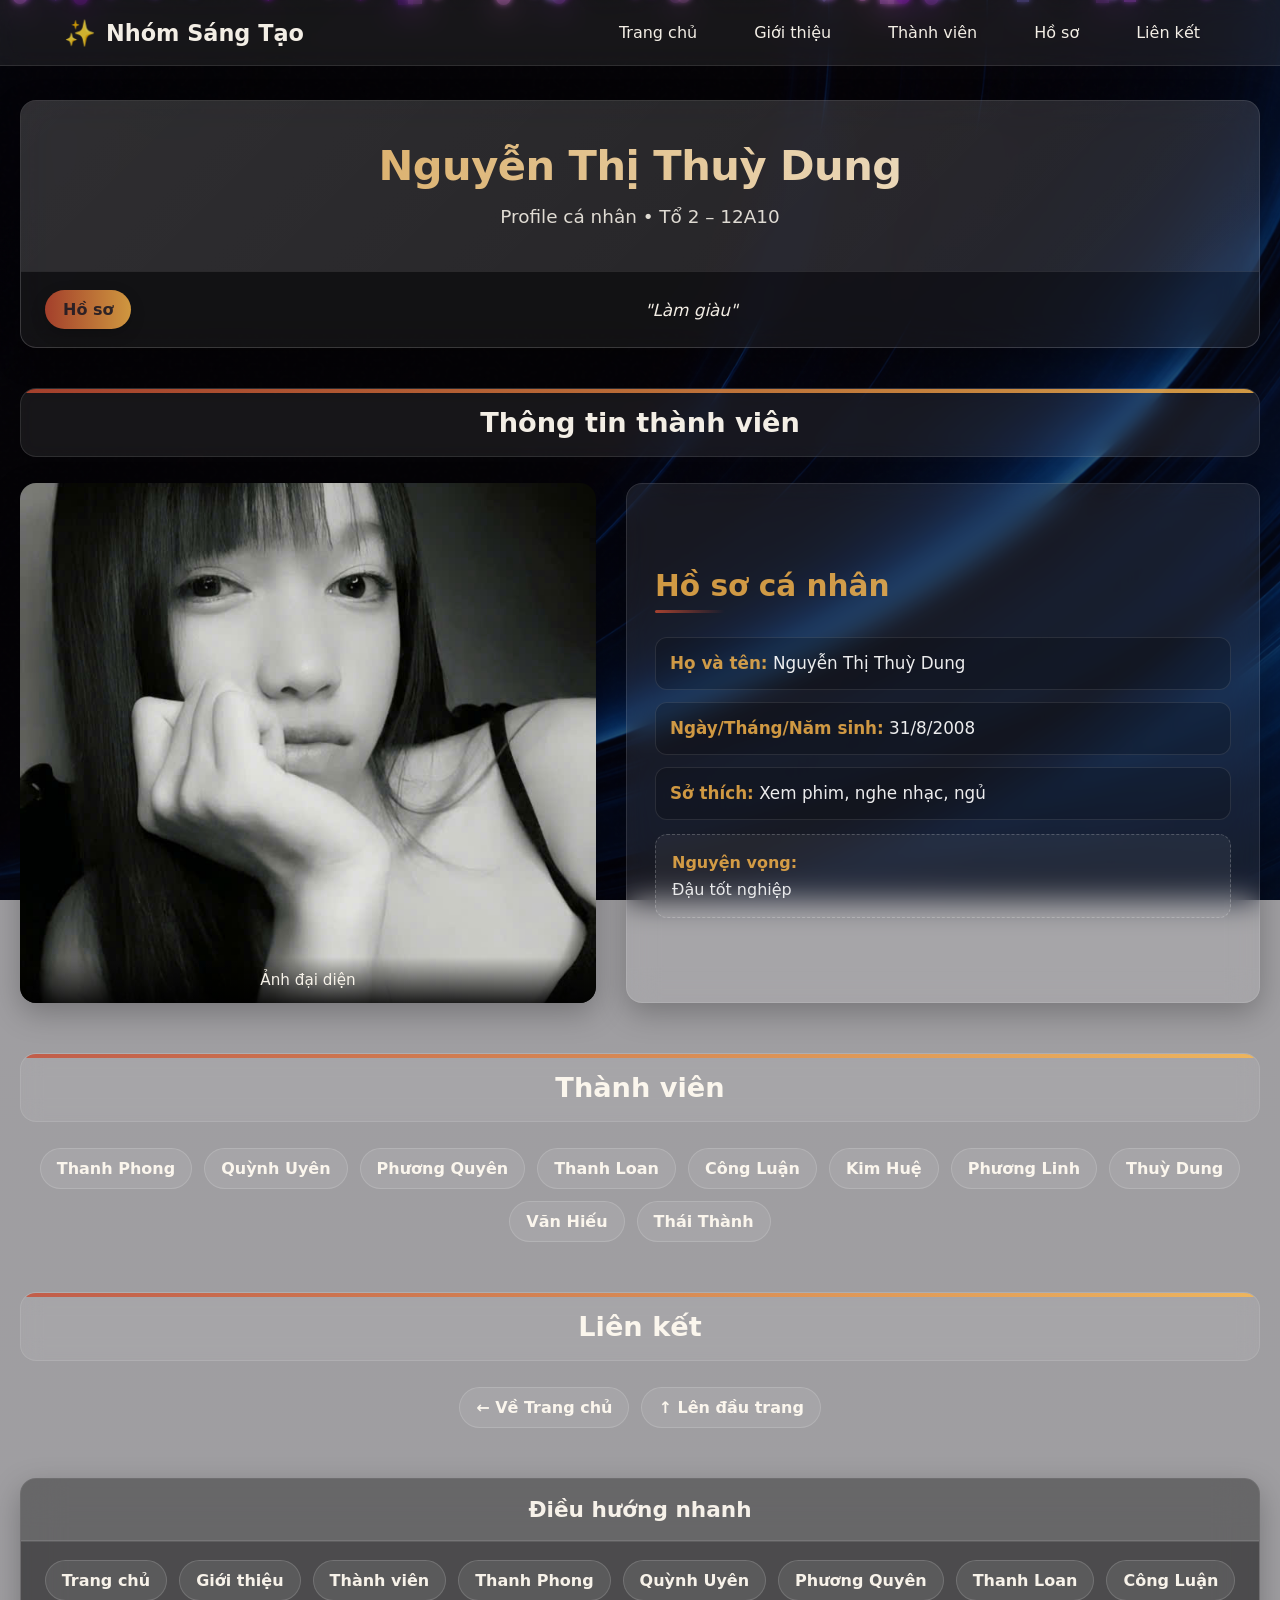
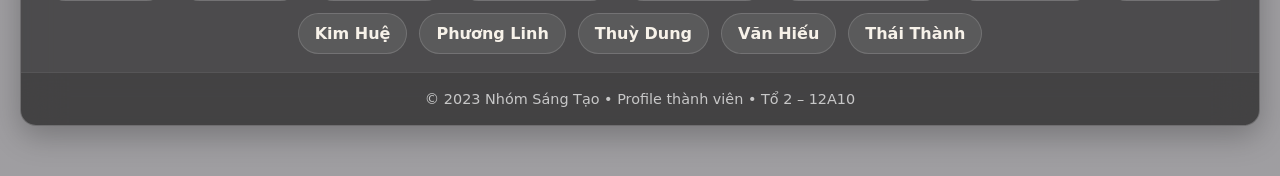
<file: trangchu/dung.html>
<!DOCTYPE html>
<html lang="vi">
<head>
  <meta charset="UTF-8" />
  <meta name="viewport" content="width=device-width, initial-scale=1.0"/>
  <meta name="description" content="Profile thành viên - Tổ 2 12A10">
  <title>Profile - Nguyễn Thị Thuỳ Dung</title>

  <link rel="stylesheet" href="./styles.css" />
</head>

<body>
  <div class="dynamic-overlay"></div>
  <div class="grain-effect"></div>
  <div class="pixel-container" id="pixelContainer"></div>

  <nav class="navbar" id="navbar">
    <a href="trangchu.html" class="nav-logo">
      <span>✨</span>
      <span>Nhóm Sáng Tạo</span>
    </a>

    <div class="nav-links" id="navLinks">
      <a href="trangchu.html">Trang chủ</a>
      <a href="#about">Giới thiệu</a>
      <a href="#members">Thành viên</a>
      <a href="#profile">Hồ sơ</a>
      <a href="#links">Liên kết</a>
    </div>

    <button class="mobile-menu-btn" id="mobileMenuBtn">☰</button>
  </nav>

  <button class="back-to-top" id="backToTop">↑</button>

  <div class="wrapper">
    <header class="fade-in" id="profile">
      <div class="header-box">
        <div class="banner">
          <h1>Nguyễn Thị Thuỳ Dung</h1>
          <p>Profile cá nhân • Tổ 2 – 12A10</p>
        </div>

        <div class="slogan">
          <div class="slogan-badge">Hồ sơ</div>
          <div class="slogan-text">"Làm giàu"</div>
        </div>
      </div>
    </header>

    <section class="content-section fade-in delay-1" id="about">
      <div class="section-title">Thông tin thành viên</div>

      <div class="split-layout">
        <div class="image-side">
          <img src="images/members/dung.png" alt="Ảnh đại diện - Nguyễn Thị Thuỳ Dung">
          <div class="image-caption">Ảnh đại diện</div>
        </div>

        <div class="info-side">
          <div class="info-content">
            <h2>Hồ sơ cá nhân</h2>

            <ul class="profile-list">
              <li><strong>Họ và tên:</strong> Nguyễn Thị Thuỳ Dung</li>
              <li><strong>Ngày/Tháng/Năm sinh:</strong> 31/8/2008</li>
              <li><strong>Sở thích:</strong> Xem phim, nghe nhạc, ngủ</li>
            </ul>

            <div class="wish-box">
              <strong class="wish-title">Nguyện vọng:</strong><br>
              Đậu tốt nghiệp
            </div>
          </div>
        </div>
      </div>
    </section>

    <section class="content-section fade-in delay-2" id="members">
      <div class="section-title">Thành viên</div>

      <div class="quick-links">
        <a href="phong.html">Thanh Phong</a>
        <a href="uyen.html">Quỳnh Uyên</a>
        <a href="pq.html">Phương Quyên</a>
        <a href="thanhloan.html">Thanh Loan</a>
        <a href="luan.html">Công Luận</a>
        <a href="hue.html">Kim Huệ</a>
        <a href="linh.html">Phương Linh</a>

        <a href="dung.html" class="active">Thuỳ Dung</a>

        <a href="hieu.html">Văn Hiếu</a>
        <a href="thanh.html">Thái Thành</a>
      </div>
    </section>

    <section class="content-section fade-in delay-2" id="links">
      <div class="section-title">Liên kết</div>

      <div class="quick-links">
        <a href="trangchu.html">← Về Trang chủ</a>
        <a href="#profile">↑ Lên đầu trang</a>
      </div>
    </section>

    <footer class="footer fade-in delay-2">
      <div class="footer-box">
        <div class="footer-title">Điều hướng nhanh</div>

        <div class="footer-links">
          <a href="trangchu.html">Trang chủ</a>
          <a href="trangchu.html#about">Giới thiệu</a>
          <a href="trangchu.html#members">Thành viên</a>
          <a href="phong.html">Thanh Phong</a>
          <a href="uyen.html">Quỳnh Uyên</a>
          <a href="pq.html">Phương Quyên</a>
          <a href="thanhloan.html">Thanh Loan</a>
          <a href="luan.html">Công Luận</a>
          <a href="hue.html">Kim Huệ</a>
          <a href="linh.html">Phương Linh</a>

          <a href="dung.html" class="active">Thuỳ Dung</a>

          <a href="hieu.html">Văn Hiếu</a>
          <a href="thanh.html">Thái Thành</a>
        </div>

        <div class="copyright">
          © 2023 Nhóm Sáng Tạo • Profile thành viên • Tổ 2 – 12A10
        </div>
      </div>
    </footer>
  </div>

  <script>
    function createPixels() {
      const container = document.getElementById('pixelContainer');
      const pixelCount = 55;

      const purpleColors = [
        '#8A2BE2','#9400D3','#9932CC','#BA55D3','#9370DB',
        '#6A5ACD','#483D8B','#4B0082','#7B68EE','#DA70D6'
      ];
      const shapes = ['square','circle','diamond'];

      for (let i = 0; i < pixelCount; i++) {
        const pixel = document.createElement('div');
        pixel.classList.add('pixel-flake');

        const randomColor = purpleColors[Math.floor(Math.random() * purpleColors.length)];
        pixel.style.backgroundColor = randomColor;
        pixel.style.boxShadow = `0 0 5px ${randomColor}, 0 0 8px ${randomColor}`;

        pixel.style.left = (Math.random() * 100) + '%';

        const size = (Math.random() * 10 + 5);
        pixel.style.width = size + 'px';
        pixel.style.height = size + 'px';

        const shape = shapes[Math.floor(Math.random() * shapes.length)];
        if (shape === 'circle') pixel.style.borderRadius = '50%';
        if (shape === 'diamond') {
          pixel.style.transform = 'rotate(45deg)';
          pixel.style.width = (size * 0.7) + 'px';
          pixel.style.height = (size * 0.7) + 'px';
        }

        pixel.style.opacity = (Math.random() * 0.4 + 0.5);

        const fallDur = (Math.random() * 12 + 8);
        const fallDelay = (Math.random() * 8) * -1;
        const twDur = (Math.random() * 2 + 2);
        const twDelay = (Math.random() * 2);

        pixel.style.animation =
          `fall ${fallDur}s linear ${fallDelay}s infinite, ` +
          `twinkle ${twDur}s ease-in-out ${twDelay}s infinite`;

        container.appendChild(pixel);
      }
    }

    document.addEventListener('DOMContentLoaded', function() {
      createPixels();

      const fadeElements = document.querySelectorAll('.fade-in');
      const fadeOnScroll = () => {
        fadeElements.forEach(el => {
          const top = el.getBoundingClientRect().top;
          if (top < window.innerHeight - 150) el.classList.add('active');
        });
      };
      fadeOnScroll();
      window.addEventListener('scroll', fadeOnScroll);

      const navbar = document.getElementById('navbar');
      window.addEventListener('scroll', () => {
        if (window.scrollY > 50) navbar.classList.add('scrolled');
        else navbar.classList.remove('scrolled');
      });

      const backToTop = document.getElementById('backToTop');
      window.addEventListener('scroll', () => {
        if (window.scrollY > 300) backToTop.classList.add('show');
        else backToTop.classList.remove('show');
      });
      backToTop.addEventListener('click', () => {
        window.scrollTo({ top: 0, behavior: 'smooth' });
      });

      const mobileMenuBtn = document.getElementById('mobileMenuBtn');
      const navLinks = document.getElementById('navLinks');
      mobileMenuBtn.addEventListener('click', () => {
        navLinks.classList.toggle('active');
        mobileMenuBtn.textContent = navLinks.classList.contains('active') ? '✕' : '☰';
      });
      document.querySelectorAll('.nav-links a').forEach(link => {
        link.addEventListener('click', () => {
          navLinks.classList.remove('active');
          mobileMenuBtn.textContent = '☰';
        });
      });
    });
  </script>
</body>
</html>
</file>
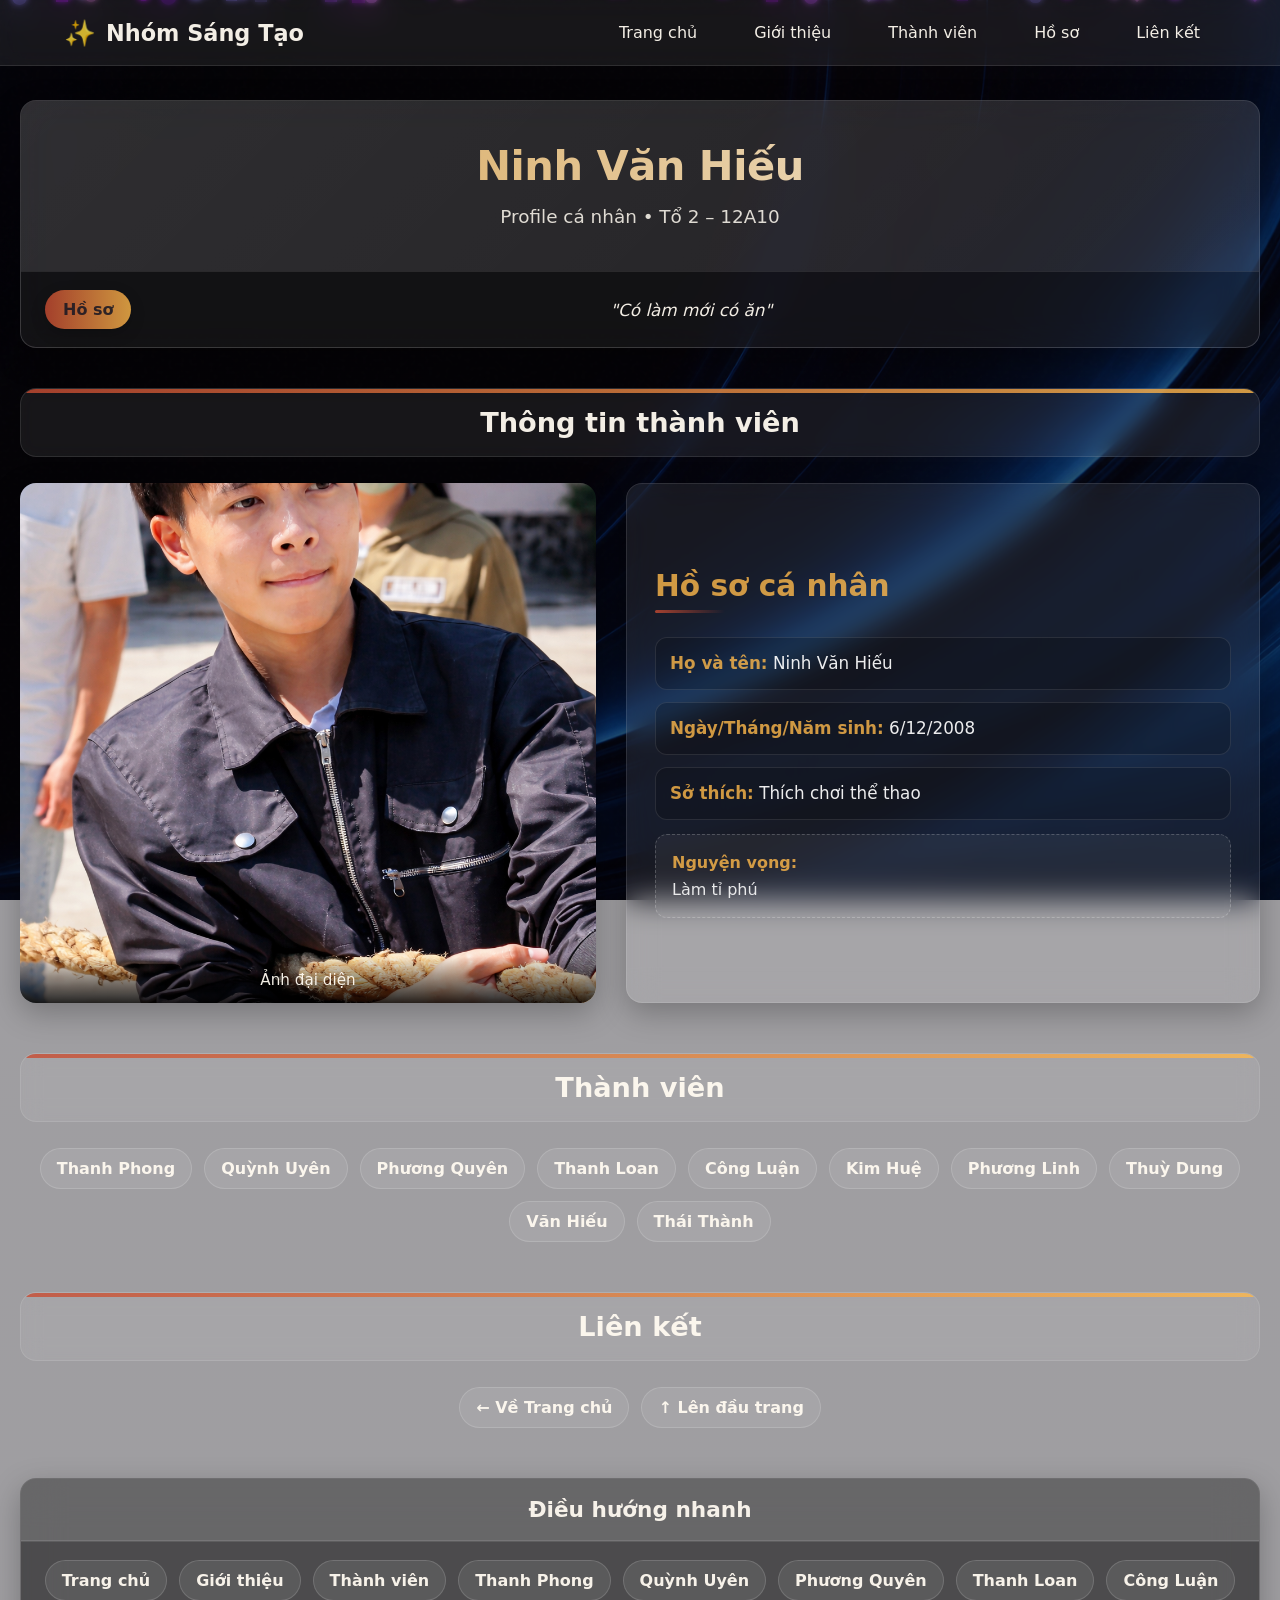
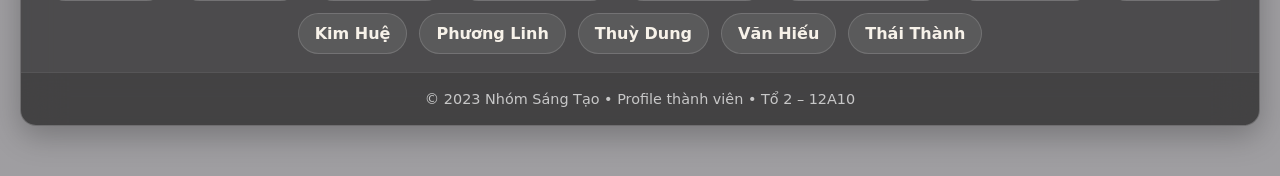
<file: trangchu/hieu.html>
<!DOCTYPE html>
<html lang="vi">
<head>
  <meta charset="UTF-8" />
  <meta name="viewport" content="width=device-width, initial-scale=1.0"/>
  <meta name="description" content="Profile thành viên - Tổ 2 12A10">
  <title>Profile - Ninh Văn Hiếu</title>

  <link rel="stylesheet" href="./styles.css" />
</head>

<body>
  <div class="dynamic-overlay"></div>
  <div class="grain-effect"></div>
  <div class="pixel-container" id="pixelContainer"></div>

  <nav class="navbar" id="navbar">
    <a href="trangchu.html" class="nav-logo">
      <span>✨</span>
      <span>Nhóm Sáng Tạo</span>
    </a>

    <div class="nav-links" id="navLinks">
      <a href="trangchu.html">Trang chủ</a>
      <a href="#about">Giới thiệu</a>
      <a href="#members">Thành viên</a>
      <a href="#profile">Hồ sơ</a>
      <a href="#links">Liên kết</a>
    </div>

    <button class="mobile-menu-btn" id="mobileMenuBtn">☰</button>
  </nav>

  <button class="back-to-top" id="backToTop">↑</button>

  <div class="wrapper">
    <header class="fade-in" id="profile">
      <div class="header-box">
        <div class="banner">
          <h1>Ninh Văn Hiếu</h1>
          <p>Profile cá nhân • Tổ 2 – 12A10</p>
        </div>

        <div class="slogan">
          <div class="slogan-badge">Hồ sơ</div>
          <div class="slogan-text">"Có làm mới có ăn"</div>
        </div>
      </div>
    </header>

    <section class="content-section fade-in delay-1" id="about">
      <div class="section-title">Thông tin thành viên</div>

      <div class="split-layout">
        <div class="image-side">
          <img src="images/members/hieu.png" alt="Ảnh đại diện - Ninh Văn Hiếu">
          <div class="image-caption">Ảnh đại diện</div>
        </div>

        <div class="info-side">
          <div class="info-content">
            <h2>Hồ sơ cá nhân</h2>

            <ul class="profile-list">
              <li><strong>Họ và tên:</strong> Ninh Văn Hiếu</li>
              <li><strong>Ngày/Tháng/Năm sinh:</strong> 6/12/2008</li>
              <li><strong>Sở thích:</strong> Thích chơi thể thao</li>
            </ul>

            <div class="wish-box">
              <strong class="wish-title">Nguyện vọng:</strong><br>
              Làm tỉ phú
            </div>
          </div>
        </div>
      </div>
    </section>

    <section class="content-section fade-in delay-2" id="members">
      <div class="section-title">Thành viên</div>

      <div class="quick-links">
        <a href="phong.html">Thanh Phong</a>
        <a href="uyen.html">Quỳnh Uyên</a>
        <a href="pq.html">Phương Quyên</a>
        <a href="thanhloan.html">Thanh Loan</a>
        <a href="luan.html">Công Luận</a>
        <a href="hue.html">Kim Huệ</a>
        <a href="linh.html">Phương Linh</a>
        <a href="dung.html">Thuỳ Dung</a>

        <a href="hieu.html" class="active">Văn Hiếu</a>

        <a href="thanh.html">Thái Thành</a>
      </div>
    </section>

    <section class="content-section fade-in delay-2" id="links">
      <div class="section-title">Liên kết</div>

      <div class="quick-links">
        <a href="trangchu.html">← Về Trang chủ</a>
        <a href="#profile">↑ Lên đầu trang</a>
      </div>
    </section>

    <footer class="footer fade-in delay-2">
      <div class="footer-box">
        <div class="footer-title">Điều hướng nhanh</div>

        <div class="footer-links">
          <a href="trangchu.html">Trang chủ</a>
          <a href="trangchu.html#about">Giới thiệu</a>
          <a href="trangchu.html#members">Thành viên</a>
          <a href="phong.html">Thanh Phong</a>
          <a href="uyen.html">Quỳnh Uyên</a>
          <a href="pq.html">Phương Quyên</a>
          <a href="thanhloan.html">Thanh Loan</a>
          <a href="luan.html">Công Luận</a>
          <a href="hue.html">Kim Huệ</a>
          <a href="linh.html">Phương Linh</a>
          <a href="dung.html">Thuỳ Dung</a>

          <a href="hieu.html" class="active">Văn Hiếu</a>

          <a href="thanh.html">Thái Thành</a>
        </div>

        <div class="copyright">
          © 2023 Nhóm Sáng Tạo • Profile thành viên • Tổ 2 – 12A10
        </div>
      </div>
    </footer>
  </div>

  <script>
    function createPixels() {
      const container = document.getElementById('pixelContainer');
      const pixelCount = 55;

      const purpleColors = [
        '#8A2BE2','#9400D3','#9932CC','#BA55D3','#9370DB',
        '#6A5ACD','#483D8B','#4B0082','#7B68EE','#DA70D6'
      ];
      const shapes = ['square','circle','diamond'];

      for (let i = 0; i < pixelCount; i++) {
        const pixel = document.createElement('div');
        pixel.classList.add('pixel-flake');

        const randomColor = purpleColors[Math.floor(Math.random() * purpleColors.length)];
        pixel.style.backgroundColor = randomColor;
        pixel.style.boxShadow = `0 0 5px ${randomColor}, 0 0 8px ${randomColor}`;

        pixel.style.left = (Math.random() * 100) + '%';

        const size = (Math.random() * 10 + 5);
        pixel.style.width = size + 'px';
        pixel.style.height = size + 'px';

        const shape = shapes[Math.floor(Math.random() * shapes.length)];
        if (shape === 'circle') pixel.style.borderRadius = '50%';
        if (shape === 'diamond') {
          pixel.style.transform = 'rotate(45deg)';
          pixel.style.width = (size * 0.7) + 'px';
          pixel.style.height = (size * 0.7) + 'px';
        }

        pixel.style.opacity = (Math.random() * 0.4 + 0.5);

        const fallDur = (Math.random() * 12 + 8);
        const fallDelay = (Math.random() * 8) * -1;
        const twDur = (Math.random() * 2 + 2);
        const twDelay = (Math.random() * 2);

        pixel.style.animation =
          `fall ${fallDur}s linear ${fallDelay}s infinite, ` +
          `twinkle ${twDur}s ease-in-out ${twDelay}s infinite`;

        container.appendChild(pixel);
      }
    }

    document.addEventListener('DOMContentLoaded', function() {
      createPixels();

      const fadeElements = document.querySelectorAll('.fade-in');
      const fadeOnScroll = () => {
        fadeElements.forEach(el => {
          const top = el.getBoundingClientRect().top;
          if (top < window.innerHeight - 150) el.classList.add('active');
        });
      };
      fadeOnScroll();
      window.addEventListener('scroll', fadeOnScroll);

      const navbar = document.getElementById('navbar');
      window.addEventListener('scroll', () => {
        if (window.scrollY > 50) navbar.classList.add('scrolled');
        else navbar.classList.remove('scrolled');
      });

      const backToTop = document.getElementById('backToTop');
      window.addEventListener('scroll', () => {
        if (window.scrollY > 300) backToTop.classList.add('show');
        else backToTop.classList.remove('show');
      });
      backToTop.addEventListener('click', () => {
        window.scrollTo({ top: 0, behavior: 'smooth' });
      });

      const mobileMenuBtn = document.getElementById('mobileMenuBtn');
      const navLinks = document.getElementById('navLinks');
      mobileMenuBtn.addEventListener('click', () => {
        navLinks.classList.toggle('active');
        mobileMenuBtn.textContent = navLinks.classList.contains('active') ? '✕' : '☰';
      });
      document.querySelectorAll('.nav-links a').forEach(link => {
        link.addEventListener('click', () => {
          navLinks.classList.remove('active');
          mobileMenuBtn.textContent = '☰';
        });
      });
    });
  </script>
</body>
</html>
</file>
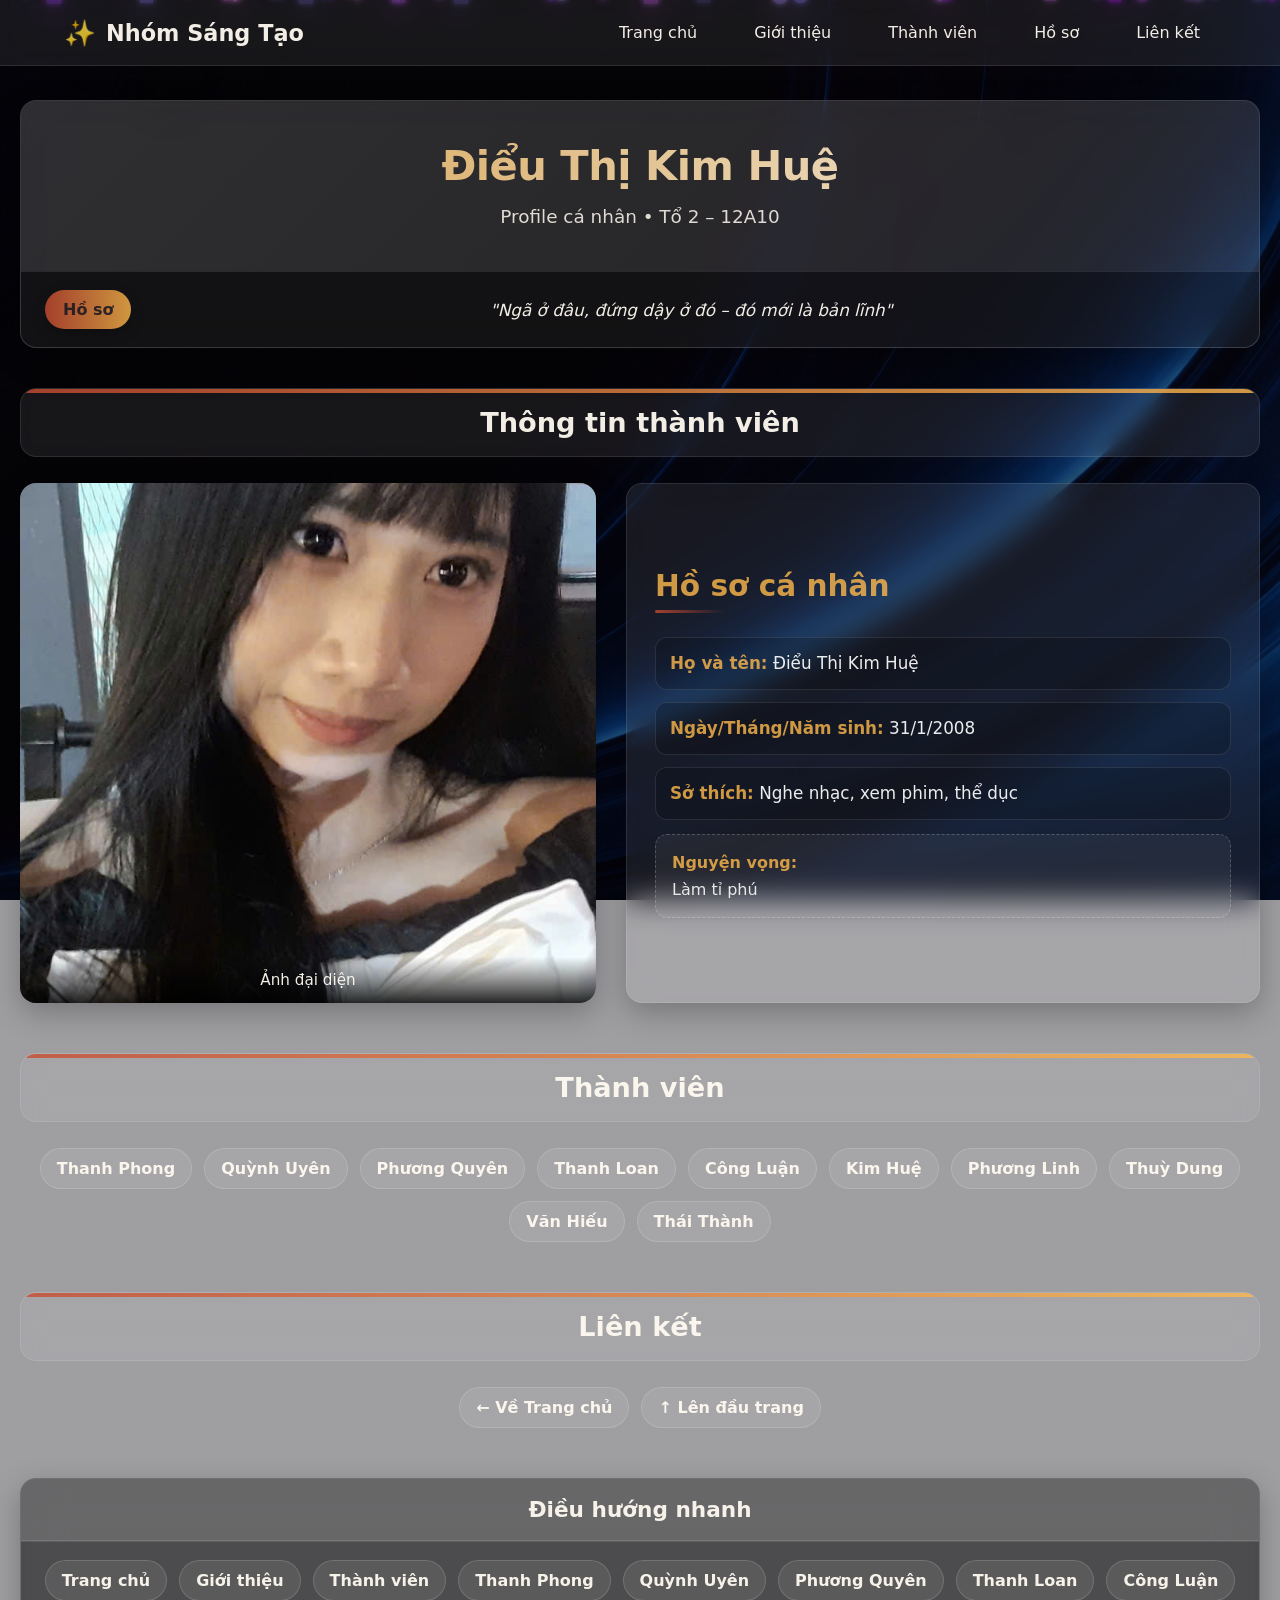
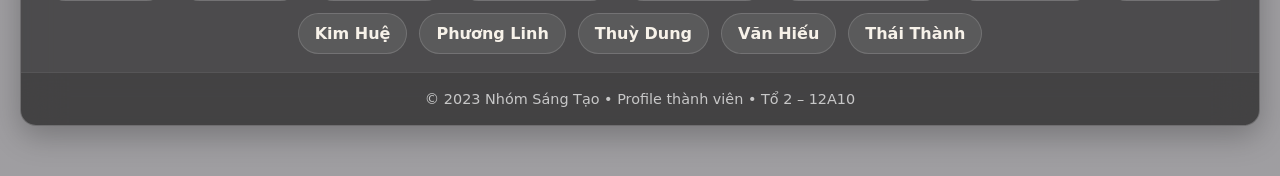
<file: trangchu/hue.html>
<!DOCTYPE html>
<html lang="vi">
<head>
  <meta charset="UTF-8" />
  <meta name="viewport" content="width=device-width, initial-scale=1.0"/>
  <meta name="description" content="Profile thành viên - Tổ 2 12A10">
  <title>Profile - Điểu Thị Kim Huệ</title>

  <link rel="stylesheet" href="./styles.css" />
</head>

<body>
  <div class="dynamic-overlay"></div>
  <div class="grain-effect"></div>
  <div class="pixel-container" id="pixelContainer"></div>

  <nav class="navbar" id="navbar">
    <a href="trangchu.html" class="nav-logo">
      <span>✨</span>
      <span>Nhóm Sáng Tạo</span>
    </a>

    <div class="nav-links" id="navLinks">
      <a href="trangchu.html">Trang chủ</a>
      <a href="#about">Giới thiệu</a>
      <a href="#members">Thành viên</a>
      <a href="#profile">Hồ sơ</a>
      <a href="#links">Liên kết</a>
    </div>

    <button class="mobile-menu-btn" id="mobileMenuBtn">☰</button>
  </nav>

  <button class="back-to-top" id="backToTop">↑</button>

  <div class="wrapper">
    <header class="fade-in" id="profile">
      <div class="header-box">
        <div class="banner">
          <h1>Điểu Thị Kim Huệ</h1>
          <p>Profile cá nhân • Tổ 2 – 12A10</p>
        </div>

        <div class="slogan">
          <div class="slogan-badge">Hồ sơ</div>
          <div class="slogan-text">"Ngã ở đâu, đứng dậy ở đó – đó mới là bản lĩnh"</div>
        </div>
      </div>
    </header>

    <section class="content-section fade-in delay-1" id="about">
      <div class="section-title">Thông tin thành viên</div>

      <div class="split-layout">
        <div class="image-side">
          <img src="images/members/hue.png" alt="Ảnh đại diện - Điểu Thị Kim Huệ">
          <div class="image-caption">Ảnh đại diện</div>
        </div>

        <div class="info-side">
          <div class="info-content">
            <h2>Hồ sơ cá nhân</h2>

            <ul class="profile-list">
              <li><strong>Họ và tên:</strong> Điểu Thị Kim Huệ</li>
              <li><strong>Ngày/Tháng/Năm sinh:</strong> 31/1/2008</li>
              <li><strong>Sở thích:</strong> Nghe nhạc, xem phim, thể dục</li>
            </ul>

            <div class="wish-box">
              <strong class="wish-title">Nguyện vọng:</strong><br>
              Làm tỉ phú
            </div>
          </div>
        </div>
      </div>
    </section>

    <section class="content-section fade-in delay-2" id="members">
      <div class="section-title">Thành viên</div>

      <div class="quick-links">
        <a href="phong.html">Thanh Phong</a>
        <a href="uyen.html">Quỳnh Uyên</a>
        <a href="pq.html">Phương Quyên</a>
        <a href="thanhloan.html">Thanh Loan</a>
        <a href="luan.html">Công Luận</a>

        <a href="hue.html" class="active">Kim Huệ</a>

        <a href="linh.html">Phương Linh</a>
        <a href="dung.html">Thuỳ Dung</a>
        <a href="hieu.html">Văn Hiếu</a>
        <a href="thanh.html">Thái Thành</a>
      </div>
    </section>

    <section class="content-section fade-in delay-2" id="links">
      <div class="section-title">Liên kết</div>

      <div class="quick-links">
        <a href="trangchu.html">← Về Trang chủ</a>
        <a href="#profile">↑ Lên đầu trang</a>
      </div>
    </section>

    <footer class="footer fade-in delay-2">
      <div class="footer-box">
        <div class="footer-title">Điều hướng nhanh</div>

        <div class="footer-links">
          <a href="trangchu.html">Trang chủ</a>
          <a href="trangchu.html#about">Giới thiệu</a>
          <a href="trangchu.html#members">Thành viên</a>
          <a href="phong.html">Thanh Phong</a>
          <a href="uyen.html">Quỳnh Uyên</a>
          <a href="pq.html">Phương Quyên</a>
          <a href="thanhloan.html">Thanh Loan</a>
          <a href="luan.html">Công Luận</a>

          <a href="hue.html" class="active">Kim Huệ</a>

          <a href="linh.html">Phương Linh</a>
          <a href="dung.html">Thuỳ Dung</a>
          <a href="hieu.html">Văn Hiếu</a>
          <a href="thanh.html">Thái Thành</a>
        </div>

        <div class="copyright">
          © 2023 Nhóm Sáng Tạo • Profile thành viên • Tổ 2 – 12A10
        </div>
      </div>
    </footer>
  </div>

  <script>
    function createPixels() {
      const container = document.getElementById('pixelContainer');
      const pixelCount = 55;

      const purpleColors = [
        '#8A2BE2','#9400D3','#9932CC','#BA55D3','#9370DB',
        '#6A5ACD','#483D8B','#4B0082','#7B68EE','#DA70D6'
      ];
      const shapes = ['square','circle','diamond'];

      for (let i = 0; i < pixelCount; i++) {
        const pixel = document.createElement('div');
        pixel.classList.add('pixel-flake');

        const randomColor = purpleColors[Math.floor(Math.random() * purpleColors.length)];
        pixel.style.backgroundColor = randomColor;
        pixel.style.boxShadow = `0 0 5px ${randomColor}, 0 0 8px ${randomColor}`;

        pixel.style.left = (Math.random() * 100) + '%';

        const size = (Math.random() * 10 + 5);
        pixel.style.width = size + 'px';
        pixel.style.height = size + 'px';

        const shape = shapes[Math.floor(Math.random() * shapes.length)];
        if (shape === 'circle') pixel.style.borderRadius = '50%';
        if (shape === 'diamond') {
          pixel.style.transform = 'rotate(45deg)';
          pixel.style.width = (size * 0.7) + 'px';
          pixel.style.height = (size * 0.7) + 'px';
        }

        pixel.style.opacity = (Math.random() * 0.4 + 0.5);

        const fallDur = (Math.random() * 12 + 8);
        const fallDelay = (Math.random() * 8) * -1;
        const twDur = (Math.random() * 2 + 2);
        const twDelay = (Math.random() * 2);

        pixel.style.animation =
          `fall ${fallDur}s linear ${fallDelay}s infinite, ` +
          `twinkle ${twDur}s ease-in-out ${twDelay}s infinite`;

        container.appendChild(pixel);
      }
    }

    document.addEventListener('DOMContentLoaded', function() {
      createPixels();

      const fadeElements = document.querySelectorAll('.fade-in');
      const fadeOnScroll = () => {
        fadeElements.forEach(el => {
          const top = el.getBoundingClientRect().top;
          if (top < window.innerHeight - 150) el.classList.add('active');
        });
      };
      fadeOnScroll();
      window.addEventListener('scroll', fadeOnScroll);

      const navbar = document.getElementById('navbar');
      window.addEventListener('scroll', () => {
        if (window.scrollY > 50) navbar.classList.add('scrolled');
        else navbar.classList.remove('scrolled');
      });

      const backToTop = document.getElementById('backToTop');
      window.addEventListener('scroll', () => {
        if (window.scrollY > 300) backToTop.classList.add('show');
        else backToTop.classList.remove('show');
      });
      backToTop.addEventListener('click', () => {
        window.scrollTo({ top: 0, behavior: 'smooth' });
      });

      const mobileMenuBtn = document.getElementById('mobileMenuBtn');
      const navLinks = document.getElementById('navLinks');
      mobileMenuBtn.addEventListener('click', () => {
        navLinks.classList.toggle('active');
        mobileMenuBtn.textContent = navLinks.classList.contains('active') ? '✕' : '☰';
      });
      document.querySelectorAll('.nav-links a').forEach(link => {
        link.addEventListener('click', () => {
          navLinks.classList.remove('active');
          mobileMenuBtn.textContent = '☰';
        });
      });
    });
  </script>
</body>
</html>
</file>
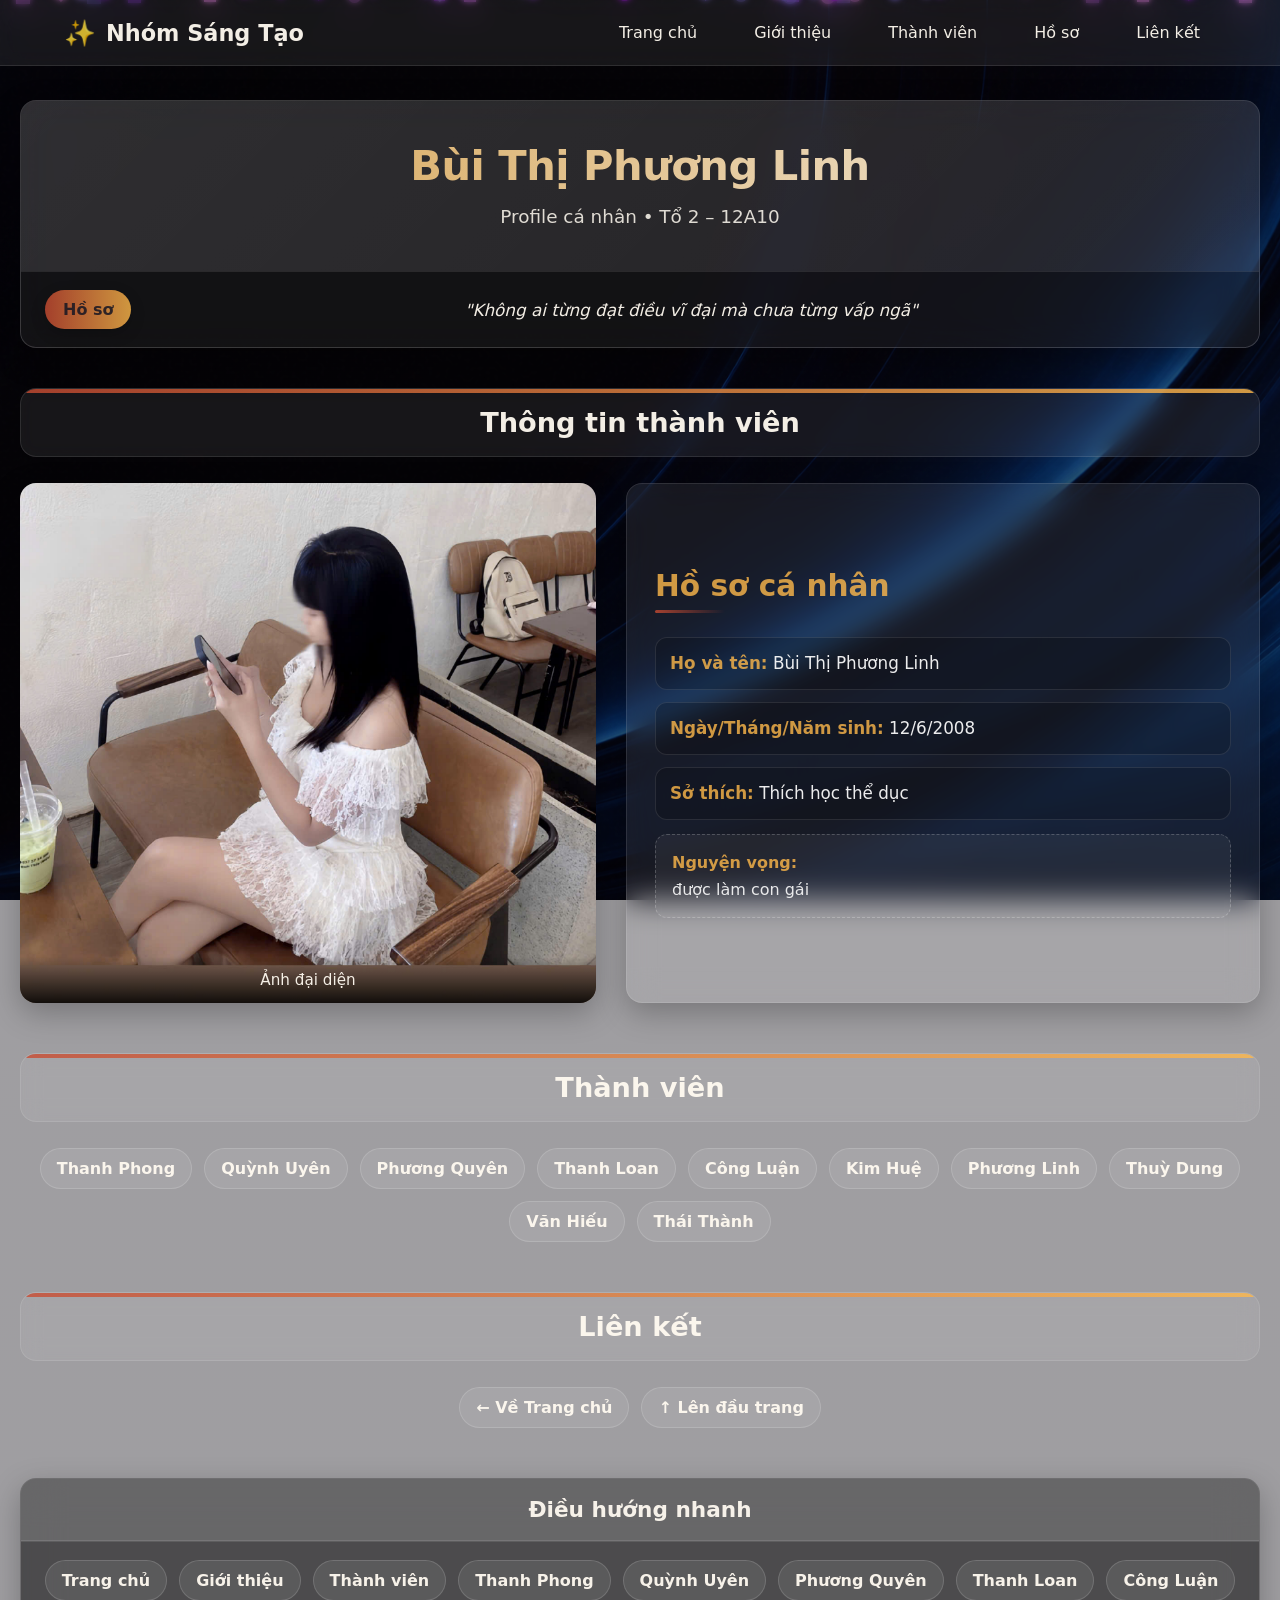
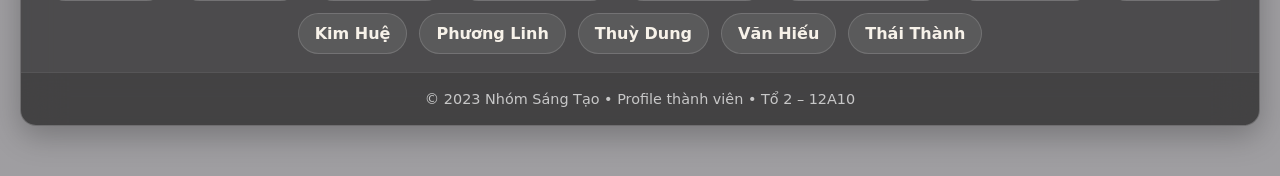
<file: trangchu/linh.html>
<!DOCTYPE html>
<html lang="vi">
<head>
  <meta charset="UTF-8" />
  <meta name="viewport" content="width=device-width, initial-scale=1.0"/>
  <meta name="description" content="Profile thành viên - Tổ 2 12A10">
  <title>Profile - Bùi Thị Phương Linh</title>

  <link rel="stylesheet" href="./styles.css" />
</head>

<body>
  <div class="dynamic-overlay"></div>
  <div class="grain-effect"></div>
  <div class="pixel-container" id="pixelContainer"></div>

  <nav class="navbar" id="navbar">
    <a href="trangchu.html" class="nav-logo">
      <span>✨</span>
      <span>Nhóm Sáng Tạo</span>
    </a>

    <div class="nav-links" id="navLinks">
      <a href="trangchu.html">Trang chủ</a>
      <a href="#about">Giới thiệu</a>
      <a href="#members">Thành viên</a>
      <a href="#profile">Hồ sơ</a>
      <a href="#links">Liên kết</a>
    </div>

    <button class="mobile-menu-btn" id="mobileMenuBtn">☰</button>
  </nav>

  <button class="back-to-top" id="backToTop">↑</button>

  <div class="wrapper">
    <header class="fade-in" id="profile">
      <div class="header-box">
        <div class="banner">
          <h1>Bùi Thị Phương Linh</h1>
          <p>Profile cá nhân • Tổ 2 – 12A10</p>
        </div>

        <div class="slogan">
          <div class="slogan-badge">Hồ sơ</div>
          <div class="slogan-text">"Không ai từng đạt điều vĩ đại mà chưa từng vấp ngã"</div>
        </div>
      </div>
    </header>

    <section class="content-section fade-in delay-1" id="about">
      <div class="section-title">Thông tin thành viên</div>

      <div class="split-layout">
        <div class="image-side">
          <img src="images/members/linh.png" alt="Ảnh đại diện - Bùi Thị Phương Linh">
          <div class="image-caption">Ảnh đại diện</div>
        </div>

        <div class="info-side">
          <div class="info-content">
            <h2>Hồ sơ cá nhân</h2>

            <ul class="profile-list">
              <li><strong>Họ và tên:</strong> Bùi Thị Phương Linh</li>
              <li><strong>Ngày/Tháng/Năm sinh:</strong> 12/6/2008</li>
              <li><strong>Sở thích:</strong> Thích học thể dục</li>
            </ul>

            <div class="wish-box">
              <strong class="wish-title">Nguyện vọng:</strong><br>
              được làm con gái
            </div>
          </div>
        </div>
      </div>
    </section>

    <section class="content-section fade-in delay-2" id="members">
      <div class="section-title">Thành viên</div>

      <div class="quick-links">
        <a href="phong.html">Thanh Phong</a>
        <a href="uyen.html">Quỳnh Uyên</a>
        <a href="pq.html">Phương Quyên</a>
        <a href="thanhloan.html">Thanh Loan</a>
        <a href="luan.html">Công Luận</a>
        <a href="hue.html">Kim Huệ</a>

        <a href="linh.html" class="active">Phương Linh</a>

        <a href="dung.html">Thuỳ Dung</a>
        <a href="hieu.html">Văn Hiếu</a>
        <a href="thanh.html">Thái Thành</a>
      </div>
    </section>

    <section class="content-section fade-in delay-2" id="links">
      <div class="section-title">Liên kết</div>

      <div class="quick-links">
        <a href="trangchu.html">← Về Trang chủ</a>
        <a href="#profile">↑ Lên đầu trang</a>
      </div>
    </section>

    <footer class="footer fade-in delay-2">
      <div class="footer-box">
        <div class="footer-title">Điều hướng nhanh</div>

        <div class="footer-links">
          <a href="trangchu.html">Trang chủ</a>
          <a href="trangchu.html#about">Giới thiệu</a>
          <a href="trangchu.html#members">Thành viên</a>

          <a href="phong.html">Thanh Phong</a>
          <a href="uyen.html">Quỳnh Uyên</a>
          <a href="pq.html">Phương Quyên</a>
          <a href="thanhloan.html">Thanh Loan</a>
          <a href="luan.html">Công Luận</a>
          <a href="hue.html">Kim Huệ</a>

          <a href="linh.html" class="active">Phương Linh</a>

          <a href="dung.html">Thuỳ Dung</a>
          <a href="hieu.html">Văn Hiếu</a>
          <a href="thanh.html">Thái Thành</a>
        </div>

        <div class="copyright">
          © 2023 Nhóm Sáng Tạo • Profile thành viên • Tổ 2 – 12A10
        </div>
      </div>
    </footer>
  </div>

  <script>
    function createPixels() {
      const container = document.getElementById('pixelContainer');
      const pixelCount = 55;

      const purpleColors = [
        '#8A2BE2','#9400D3','#9932CC','#BA55D3','#9370DB',
        '#6A5ACD','#483D8B','#4B0082','#7B68EE','#DA70D6'
      ];
      const shapes = ['square','circle','diamond'];

      for (let i = 0; i < pixelCount; i++) {
        const pixel = document.createElement('div');
        pixel.classList.add('pixel-flake');

        const randomColor = purpleColors[Math.floor(Math.random() * purpleColors.length)];
        pixel.style.backgroundColor = randomColor;
        pixel.style.boxShadow = `0 0 5px ${randomColor}, 0 0 8px ${randomColor}`;

        pixel.style.left = (Math.random() * 100) + '%';

        const size = (Math.random() * 10 + 5);
        pixel.style.width = size + 'px';
        pixel.style.height = size + 'px';

        const shape = shapes[Math.floor(Math.random() * shapes.length)];
        if (shape === 'circle') pixel.style.borderRadius = '50%';
        if (shape === 'diamond') {
          pixel.style.transform = 'rotate(45deg)';
          pixel.style.width = (size * 0.7) + 'px';
          pixel.style.height = (size * 0.7) + 'px';
        }

        pixel.style.opacity = (Math.random() * 0.4 + 0.5);

        const fallDur = (Math.random() * 12 + 8);
        const fallDelay = (Math.random() * 8) * -1;
        const twDur = (Math.random() * 2 + 2);
        const twDelay = (Math.random() * 2);

        pixel.style.animation =
          `fall ${fallDur}s linear ${fallDelay}s infinite, ` +
          `twinkle ${twDur}s ease-in-out ${twDelay}s infinite`;

        container.appendChild(pixel);
      }
    }

    document.addEventListener('DOMContentLoaded', function() {
      createPixels();

      const fadeElements = document.querySelectorAll('.fade-in');
      const fadeOnScroll = () => {
        fadeElements.forEach(el => {
          const top = el.getBoundingClientRect().top;
          if (top < window.innerHeight - 150) el.classList.add('active');
        });
      };
      fadeOnScroll();
      window.addEventListener('scroll', fadeOnScroll);

      const navbar = document.getElementById('navbar');
      window.addEventListener('scroll', () => {
        if (window.scrollY > 50) navbar.classList.add('scrolled');
        else navbar.classList.remove('scrolled');
      });

      const backToTop = document.getElementById('backToTop');
      window.addEventListener('scroll', () => {
        if (window.scrollY > 300) backToTop.classList.add('show');
        else backToTop.classList.remove('show');
      });
      backToTop.addEventListener('click', () => {
        window.scrollTo({ top: 0, behavior: 'smooth' });
      });

      const mobileMenuBtn = document.getElementById('mobileMenuBtn');
      const navLinks = document.getElementById('navLinks');
      mobileMenuBtn.addEventListener('click', () => {
        navLinks.classList.toggle('active');
        mobileMenuBtn.textContent = navLinks.classList.contains('active') ? '✕' : '☰';
      });

      document.querySelectorAll('.nav-links a').forEach(link => {
        link.addEventListener('click', () => {
          navLinks.classList.remove('active');
          mobileMenuBtn.textContent = '☰';
        });
      });
    });
  </script>
</body>
</html>
</file>
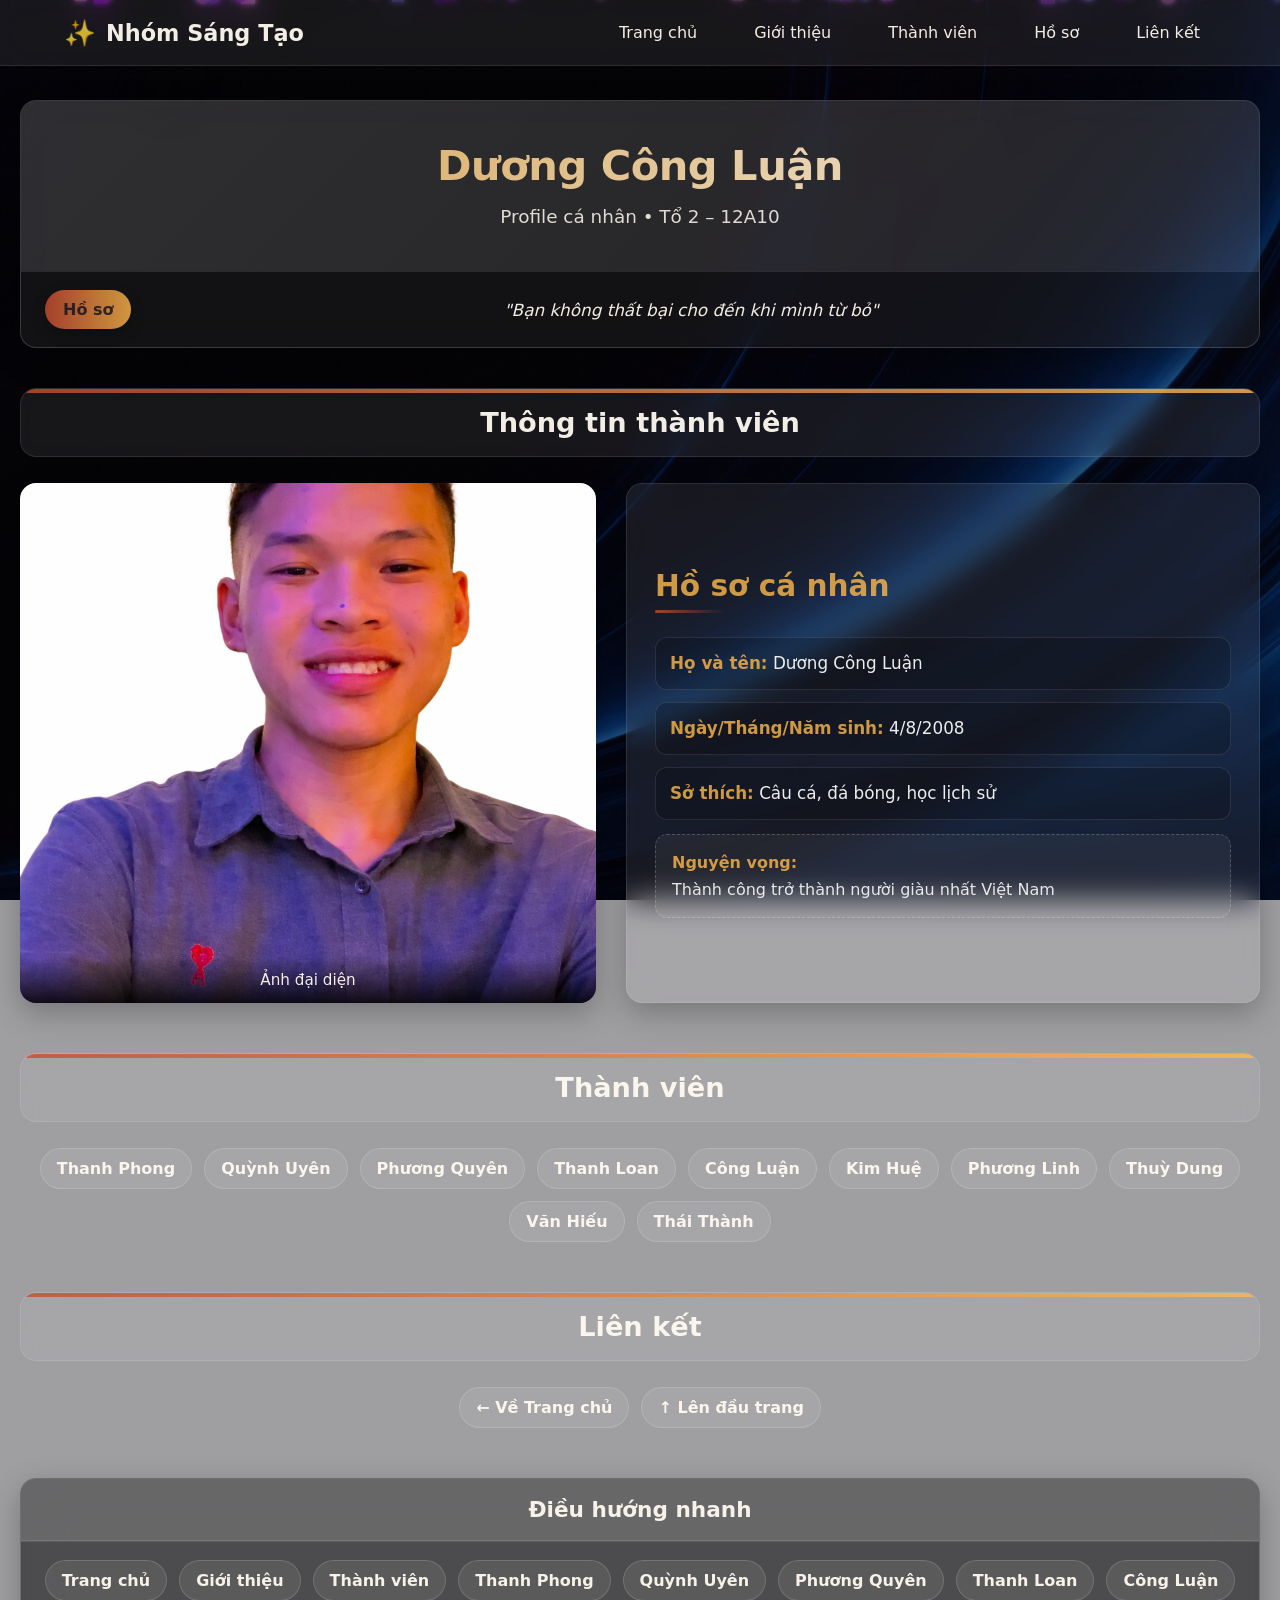
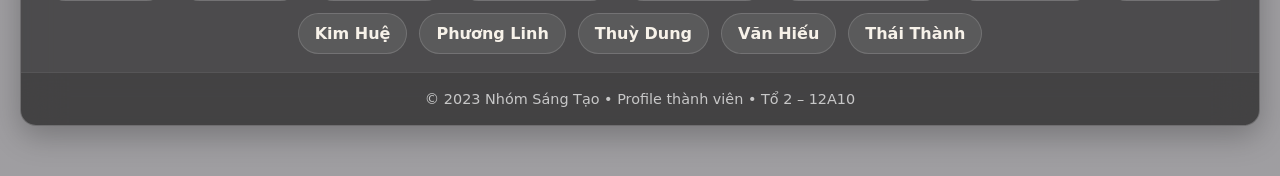
<file: trangchu/luan.html>
<!DOCTYPE html>
<html lang="vi">
<head>
  <meta charset="UTF-8" />
  <meta name="viewport" content="width=device-width, initial-scale=1.0"/>
  <meta name="description" content="Profile thành viên - Tổ 2 12A10">
  <title>Profile - Dương Công Luận</title>

  <link rel="stylesheet" href="./styles.css" />
</head>

<body>
  <div class="dynamic-overlay"></div>
  <div class="grain-effect"></div>
  <div class="pixel-container" id="pixelContainer"></div>

  <nav class="navbar" id="navbar">
    <a href="trangchu.html" class="nav-logo">
      <span>✨</span>
      <span>Nhóm Sáng Tạo</span>
    </a>

    <div class="nav-links" id="navLinks">
      <a href="trangchu.html">Trang chủ</a>
      <a href="#about">Giới thiệu</a>
      <a href="#members">Thành viên</a>
      <a href="#profile">Hồ sơ</a>
      <a href="#links">Liên kết</a>
    </div>

    <button class="mobile-menu-btn" id="mobileMenuBtn">☰</button>
  </nav>

  <button class="back-to-top" id="backToTop">↑</button>

  <div class="wrapper">
    <header class="fade-in" id="profile">
      <div class="header-box">
        <div class="banner">
          <h1>Dương Công Luận</h1>
          <p>Profile cá nhân • Tổ 2 – 12A10</p>
        </div>

        <div class="slogan">
          <div class="slogan-badge">Hồ sơ</div>
          <div class="slogan-text">"Bạn không thất bại cho đến khi mình từ bỏ"</div>
        </div>
      </div>
    </header>

    <section class="content-section fade-in delay-1" id="about">
      <div class="section-title">Thông tin thành viên</div>

      <div class="split-layout">
        <div class="image-side">
          <img src="images/members/luan.png" alt="Ảnh đại diện - Dương Công Luận">
          <div class="image-caption">Ảnh đại diện</div>
        </div>

        <div class="info-side">
          <div class="info-content">
            <h2>Hồ sơ cá nhân</h2>

            <ul class="profile-list">
              <li><strong>Họ và tên:</strong> Dương Công Luận</li>
              <li><strong>Ngày/Tháng/Năm sinh:</strong> 4/8/2008</li>
              <li><strong>Sở thích:</strong> Câu cá, đá bóng, học lịch sử</li>
            </ul>

            <div class="wish-box">
              <strong class="wish-title">Nguyện vọng:</strong><br>
              Thành công trở thành người giàu nhất Việt Nam
            </div>
          </div>
        </div>
      </div>
    </section>

    <section class="content-section fade-in delay-2" id="members">
      <div class="section-title">Thành viên</div>

      <div class="quick-links">
        <a href="phong.html">Thanh Phong</a>
        <a href="uyen.html">Quỳnh Uyên</a>
        <a href="pq.html">Phương Quyên</a>
        <a href="thanhloan.html">Thanh Loan</a>

        <a href="luan.html" class="active">Công Luận</a>

        <a href="hue.html">Kim Huệ</a>
        <a href="linh.html">Phương Linh</a>
        <a href="dung.html">Thuỳ Dung</a>
        <a href="hieu.html">Văn Hiếu</a>
        <a href="thanh.html">Thái Thành</a>
      </div>
    </section>

    <section class="content-section fade-in delay-2" id="links">
      <div class="section-title">Liên kết</div>

      <div class="quick-links">
        <a href="trangchu.html">← Về Trang chủ</a>
        <a href="#profile">↑ Lên đầu trang</a>
      </div>
    </section>

    <footer class="footer fade-in delay-2">
      <div class="footer-box">
        <div class="footer-title">Điều hướng nhanh</div>

        <div class="footer-links">
          <a href="trangchu.html">Trang chủ</a>
          <a href="trangchu.html#about">Giới thiệu</a>
          <a href="trangchu.html#members">Thành viên</a>
          <a href="phong.html">Thanh Phong</a>
          <a href="uyen.html">Quỳnh Uyên</a>
          <a href="pq.html">Phương Quyên</a>
          <a href="thanhloan.html">Thanh Loan</a>

          <a href="luan.html" class="active">Công Luận</a>

          <a href="hue.html">Kim Huệ</a>
          <a href="linh.html">Phương Linh</a>
          <a href="dung.html">Thuỳ Dung</a>
          <a href="hieu.html">Văn Hiếu</a>
          <a href="thanh.html">Thái Thành</a>
        </div>

        <div class="copyright">
          © 2023 Nhóm Sáng Tạo • Profile thành viên • Tổ 2 – 12A10
        </div>
      </div>
    </footer>
  </div>

  <script>
    function createPixels() {
      const container = document.getElementById('pixelContainer');
      const pixelCount = 55;

      const purpleColors = [
        '#8A2BE2','#9400D3','#9932CC','#BA55D3','#9370DB',
        '#6A5ACD','#483D8B','#4B0082','#7B68EE','#DA70D6'
      ];
      const shapes = ['square','circle','diamond'];

      for (let i = 0; i < pixelCount; i++) {
        const pixel = document.createElement('div');
        pixel.classList.add('pixel-flake');

        const randomColor = purpleColors[Math.floor(Math.random() * purpleColors.length)];
        pixel.style.backgroundColor = randomColor;
        pixel.style.boxShadow = `0 0 5px ${randomColor}, 0 0 8px ${randomColor}`;

        pixel.style.left = (Math.random() * 100) + '%';

        const size = (Math.random() * 10 + 5);
        pixel.style.width = size + 'px';
        pixel.style.height = size + 'px';

        const shape = shapes[Math.floor(Math.random() * shapes.length)];
        if (shape === 'circle') pixel.style.borderRadius = '50%';
        if (shape === 'diamond') {
          pixel.style.transform = 'rotate(45deg)';
          pixel.style.width = (size * 0.7) + 'px';
          pixel.style.height = (size * 0.7) + 'px';
        }

        pixel.style.opacity = (Math.random() * 0.4 + 0.5);

        const fallDur = (Math.random() * 12 + 8);
        const fallDelay = (Math.random() * 8) * -1;
        const twDur = (Math.random() * 2 + 2);
        const twDelay = (Math.random() * 2);

        pixel.style.animation =
          `fall ${fallDur}s linear ${fallDelay}s infinite, ` +
          `twinkle ${twDur}s ease-in-out ${twDelay}s infinite`;

        container.appendChild(pixel);
      }
    }

    document.addEventListener('DOMContentLoaded', function() {
      createPixels();

      const fadeElements = document.querySelectorAll('.fade-in');
      const fadeOnScroll = () => {
        fadeElements.forEach(el => {
          const top = el.getBoundingClientRect().top;
          if (top < window.innerHeight - 150) el.classList.add('active');
        });
      };
      fadeOnScroll();
      window.addEventListener('scroll', fadeOnScroll);

      const navbar = document.getElementById('navbar');
      window.addEventListener('scroll', () => {
        if (window.scrollY > 50) navbar.classList.add('scrolled');
        else navbar.classList.remove('scrolled');
      });

      const backToTop = document.getElementById('backToTop');
      window.addEventListener('scroll', () => {
        if (window.scrollY > 300) backToTop.classList.add('show');
        else backToTop.classList.remove('show');
      });
      backToTop.addEventListener('click', () => {
        window.scrollTo({ top: 0, behavior: 'smooth' });
      });

      const mobileMenuBtn = document.getElementById('mobileMenuBtn');
      const navLinks = document.getElementById('navLinks');
      mobileMenuBtn.addEventListener('click', () => {
        navLinks.classList.toggle('active');
        mobileMenuBtn.textContent = navLinks.classList.contains('active') ? '✕' : '☰';
      });

      document.querySelectorAll('.nav-links a').forEach(link => {
        link.addEventListener('click', () => {
          navLinks.classList.remove('active');
          mobileMenuBtn.textContent = '☰';
        });
      });
    });
  </script>
</body>
</html>
</file>
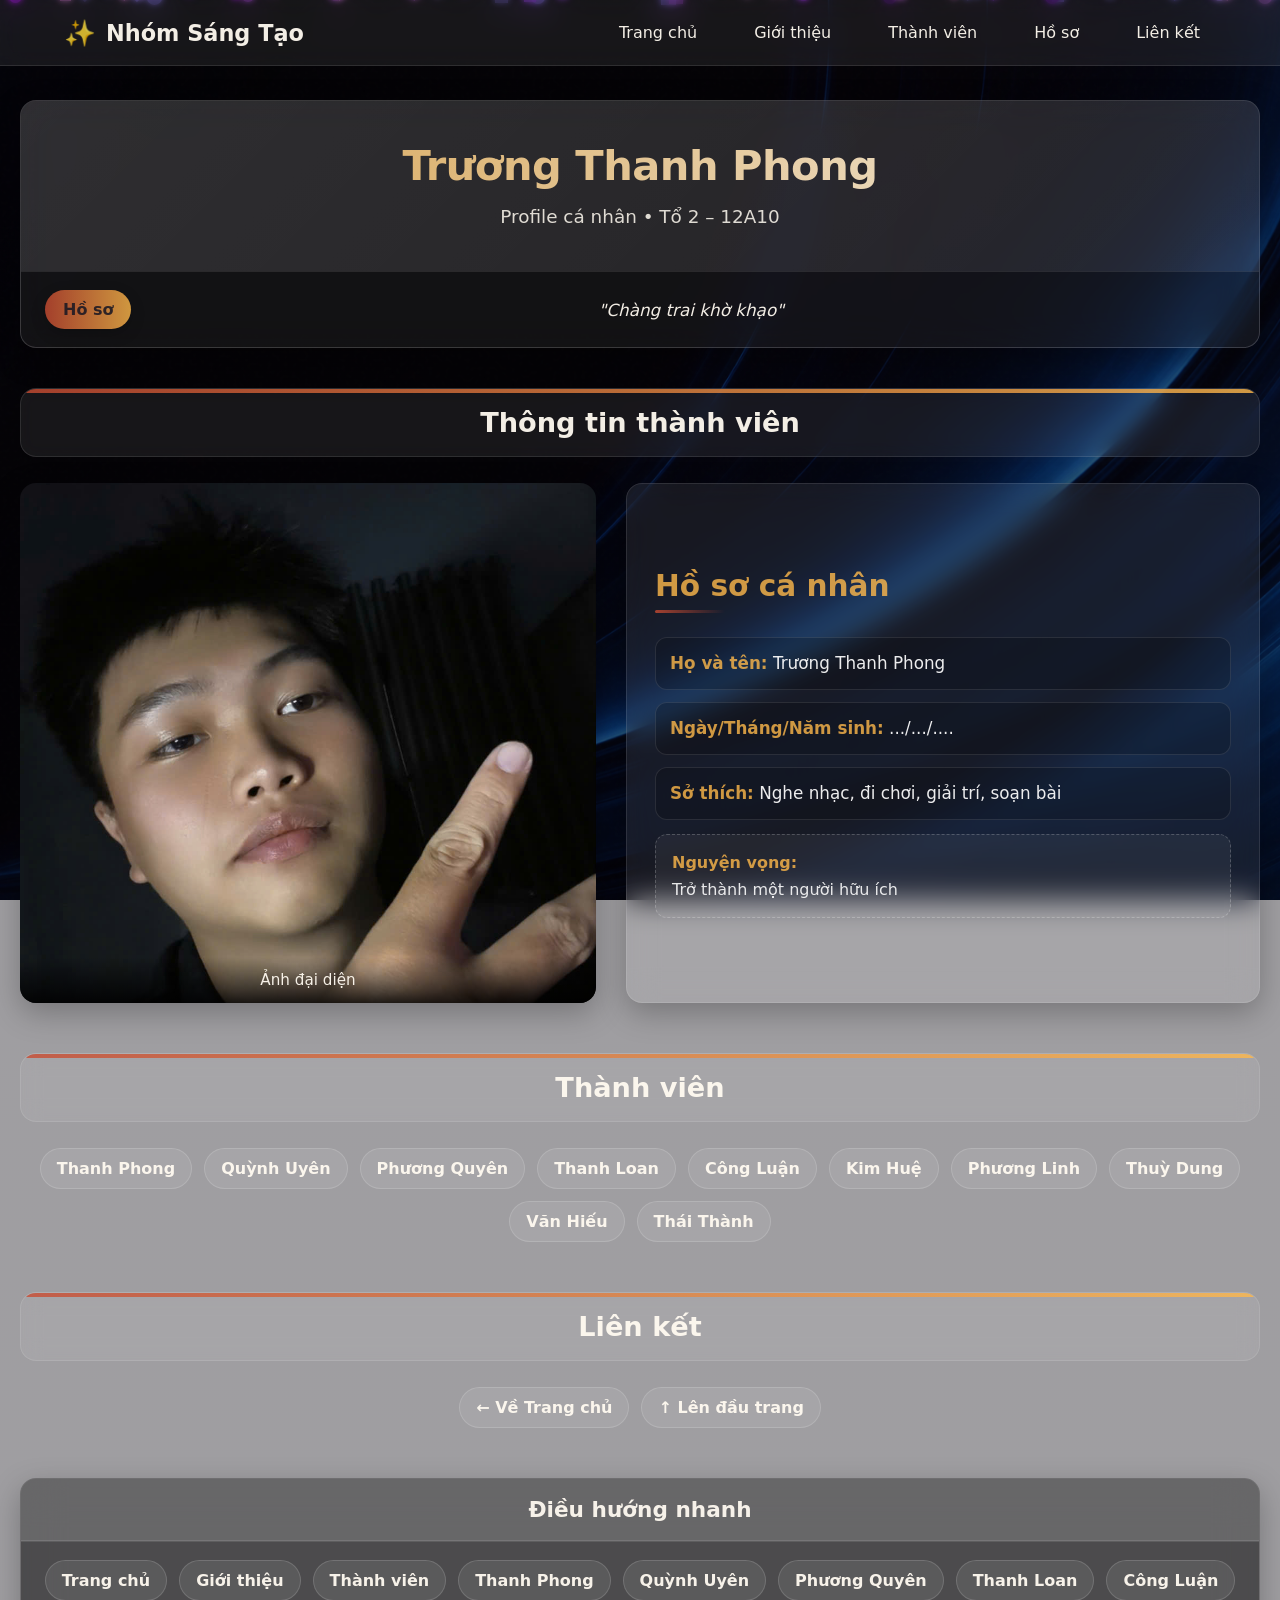
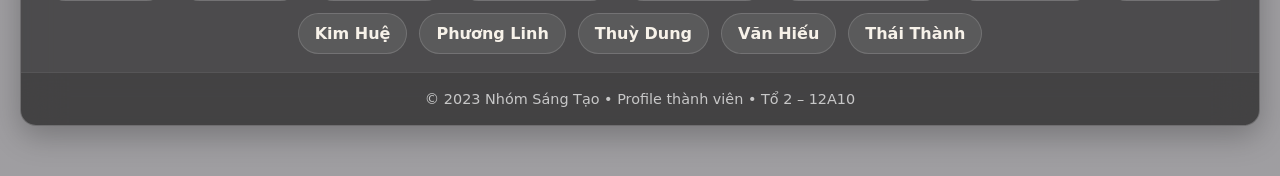
<file: trangchu/phong.html>
<!DOCTYPE html>
<html lang="vi">
<head>
  <meta charset="UTF-8" />
  <meta name="viewport" content="width=device-width, initial-scale=1.0"/>
  <meta name="description" content="Profile thành viên - Tổ 2 12A10">
  <title>Profile - Trương Thanh Phong</title>

  <link rel="stylesheet" href="./styles.css" />
</head>

<body>
  <div class="dynamic-overlay"></div>
  <div class="grain-effect"></div>
  <div class="pixel-container" id="pixelContainer"></div>

  <nav class="navbar" id="navbar">
    <a href="trangchu.html" class="nav-logo">
      <span>✨</span>
      <span>Nhóm Sáng Tạo</span>
    </a>

    <div class="nav-links" id="navLinks">
      <a href="trangchu.html">Trang chủ</a>
      <a href="#about">Giới thiệu</a>
      <a href="#members">Thành viên</a>
      <a href="#profile">Hồ sơ</a>
      <a href="#links">Liên kết</a>
    </div>

    <button class="mobile-menu-btn" id="mobileMenuBtn">☰</button>
  </nav>

  <button class="back-to-top" id="backToTop">↑</button>

  <div class="wrapper">
    <header class="fade-in" id="profile">
      <div class="header-box">
        <div class="banner">
          <h1>Trương Thanh Phong</h1>
          <p>Profile cá nhân • Tổ 2 – 12A10</p>
        </div>

        <div class="slogan">
          <div class="slogan-badge">Hồ sơ</div>
          <div class="slogan-text">"Chàng trai khờ khạo"</div>
        </div>
      </div>
    </header>

    <section class="content-section fade-in delay-1" id="about">
      <div class="section-title">Thông tin thành viên</div>

      <div class="split-layout">
        <div class="image-side">
          <img src="images/members/phong.png" alt="Ảnh đại diện - Trương Thanh Phong">
          <div class="image-caption">Ảnh đại diện</div>
        </div>

        <div class="info-side">
          <div class="info-content">
            <h2>Hồ sơ cá nhân</h2>

            <ul class="profile-list">
              <li><strong>Họ và tên:</strong> Trương Thanh Phong</li>
              <li><strong>Ngày/Tháng/Năm sinh:</strong> .../.../....</li>
              <li><strong>Sở thích:</strong> Nghe nhạc, đi chơi, giải trí, soạn bài</li>
            </ul>

            <div class="wish-box">
              <strong class="wish-title">Nguyện vọng:</strong><br>
              Trở thành một người hữu ích
            </div>
          </div>
        </div>
      </div>
    </section>

    <section class="content-section fade-in delay-2" id="members">
      <div class="section-title">Thành viên</div>

      <div class="quick-links">
        <a href="phong.html" class="active">Thanh Phong</a>

        <a href="uyen.html">Quỳnh Uyên</a>
        <a href="pq.html">Phương Quyên</a>
        <a href="thanhloan.html">Thanh Loan</a>
        <a href="luan.html">Công Luận</a>
        <a href="hue.html">Kim Huệ</a>
        <a href="linh.html">Phương Linh</a>
        <a href="dung.html">Thuỳ Dung</a>
        <a href="hieu.html">Văn Hiếu</a>
        <a href="thanh.html">Thái Thành</a>
      </div>
    </section>

    <section class="content-section fade-in delay-2" id="links">
      <div class="section-title">Liên kết</div>

      <div class="quick-links">
        <a href="trangchu.html">← Về Trang chủ</a>
        <a href="#profile">↑ Lên đầu trang</a>
      </div>
    </section>

    <footer class="footer fade-in delay-2">
      <div class="footer-box">
        <div class="footer-title">Điều hướng nhanh</div>

        <div class="footer-links">
          <a href="trangchu.html">Trang chủ</a>
          <a href="trangchu.html#about">Giới thiệu</a>
          <a href="trangchu.html#members">Thành viên</a>

          <a href="phong.html" class="active">Thanh Phong</a>

          <a href="uyen.html">Quỳnh Uyên</a>
          <a href="pq.html">Phương Quyên</a>
          <a href="thanhloan.html">Thanh Loan</a>
          <a href="luan.html">Công Luận</a>
          <a href="hue.html">Kim Huệ</a>
          <a href="linh.html">Phương Linh</a>
          <a href="dung.html">Thuỳ Dung</a>
          <a href="hieu.html">Văn Hiếu</a>
          <a href="thanh.html">Thái Thành</a>
        </div>

        <div class="copyright">
          © 2023 Nhóm Sáng Tạo • Profile thành viên • Tổ 2 – 12A10
        </div>
      </div>
    </footer>
  </div>

  <script>
    function createPixels() {
      const container = document.getElementById('pixelContainer');
      const pixelCount = 55;

      const purpleColors = [
        '#8A2BE2','#9400D3','#9932CC','#BA55D3','#9370DB',
        '#6A5ACD','#483D8B','#4B0082','#7B68EE','#DA70D6'
      ];
      const shapes = ['square','circle','diamond'];

      for (let i = 0; i < pixelCount; i++) {
        const pixel = document.createElement('div');
        pixel.classList.add('pixel-flake');

        const randomColor = purpleColors[Math.floor(Math.random() * purpleColors.length)];
        pixel.style.backgroundColor = randomColor;
        pixel.style.boxShadow = `0 0 5px ${randomColor}, 0 0 8px ${randomColor}`;

        pixel.style.left = (Math.random() * 100) + '%';

        const size = (Math.random() * 10 + 5);
        pixel.style.width = size + 'px';
        pixel.style.height = size + 'px';

        const shape = shapes[Math.floor(Math.random() * shapes.length)];
        if (shape === 'circle') pixel.style.borderRadius = '50%';
        if (shape === 'diamond') {
          pixel.style.transform = 'rotate(45deg)';
          pixel.style.width = (size * 0.7) + 'px';
          pixel.style.height = (size * 0.7) + 'px';
        }

        pixel.style.opacity = (Math.random() * 0.4 + 0.5);

        const fallDur = (Math.random() * 12 + 8);
        const fallDelay = (Math.random() * 8) * -1;
        const twDur = (Math.random() * 2 + 2);
        const twDelay = (Math.random() * 2);

        pixel.style.animation =
          `fall ${fallDur}s linear ${fallDelay}s infinite, ` +
          `twinkle ${twDur}s ease-in-out ${twDelay}s infinite`;

        container.appendChild(pixel);
      }
    }

    document.addEventListener('DOMContentLoaded', function() {
      createPixels();

      const fadeElements = document.querySelectorAll('.fade-in');
      const fadeOnScroll = () => {
        fadeElements.forEach(el => {
          const top = el.getBoundingClientRect().top;
          if (top < window.innerHeight - 150) el.classList.add('active');
        });
      };
      fadeOnScroll();
      window.addEventListener('scroll', fadeOnScroll);

      const navbar = document.getElementById('navbar');
      window.addEventListener('scroll', () => {
        if (window.scrollY > 50) navbar.classList.add('scrolled');
        else navbar.classList.remove('scrolled');
      });

      const backToTop = document.getElementById('backToTop');
      window.addEventListener('scroll', () => {
        if (window.scrollY > 300) backToTop.classList.add('show');
        else backToTop.classList.remove('show');
      });
      backToTop.addEventListener('click', () => {
        window.scrollTo({ top: 0, behavior: 'smooth' });
      });

      const mobileMenuBtn = document.getElementById('mobileMenuBtn');
      const navLinks = document.getElementById('navLinks');
      mobileMenuBtn.addEventListener('click', () => {
        navLinks.classList.toggle('active');
        mobileMenuBtn.textContent = navLinks.classList.contains('active') ? '✕' : '☰';
      });
      document.querySelectorAll('.nav-links a').forEach(link => {
        link.addEventListener('click', () => {
          navLinks.classList.remove('active');
          mobileMenuBtn.textContent = '☰';
        });
      });
    });
  </script>
</body>
</html>
</file>
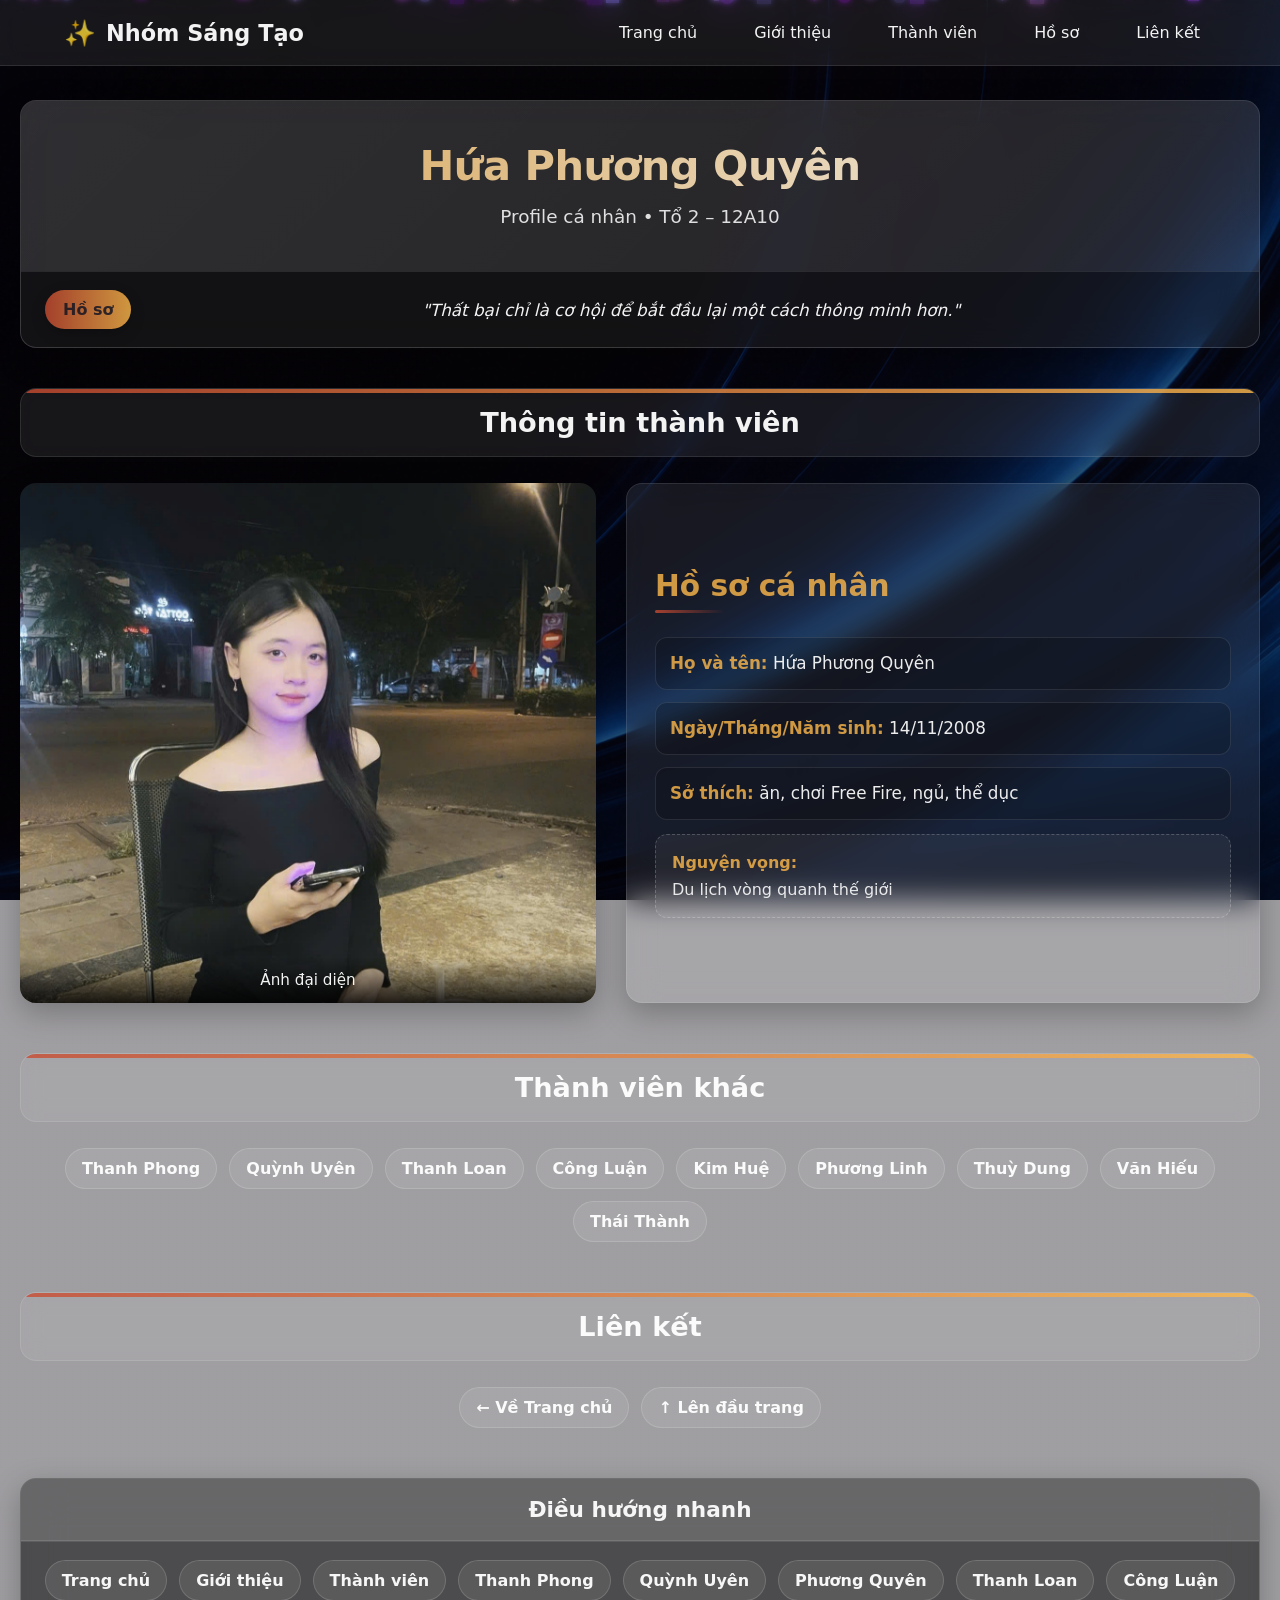
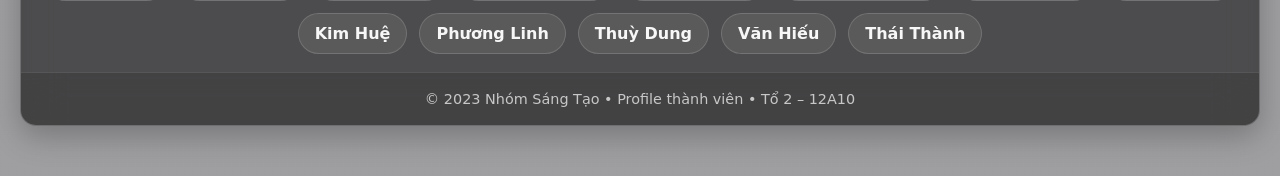
<file: trangchu/pq.html>
<!DOCTYPE html>
<html lang="vi">
<head>
  <meta charset="UTF-8" />
  <meta name="viewport" content="width=device-width, initial-scale=1.0"/>
  <meta name="description" content="Profile thành viên - Tổ 2 12A10">
  <title>Profile - Hứa Phương Quyên</title>

  <style>
  :root{
    --primary-dark: rgba(30, 25, 35, 0.85);
    --primary-light: rgba(255, 250, 240, 0.92);
    --accent-1: rgba(200, 75, 50, 0.8);
    --accent-2: rgba(255, 185, 75, 0.8);
    --text-light: rgba(255, 255, 255, 0.95);
    --text-dark: rgba(30, 25, 35, 0.9);
    --overlay: rgba(15, 12, 20, 0.4);

    --shadow: 0 10px 30px rgba(0,0,0,0.25);
    --radius: 16px;
    --transition: all 0.4s cubic-bezier(0.175, 0.885, 0.32, 1.1);
  }

  *{ box-sizing: border-box; margin: 0; padding: 0; }
  html,body{ height:100%; scroll-behavior: smooth; }

  body{
    font-family: 'Segoe UI', system-ui, -apple-system, sans-serif;
    color: var(--text-light);
    background:
      linear-gradient(var(--overlay), var(--overlay)),
      url('background.png') center/cover fixed no-repeat;
    min-height: 100vh;
    overflow-x: hidden;
    position: relative;
  }

  .dynamic-overlay {
    position: fixed;
    top: 0; left: 0;
    width: 100%; height: 100%;
    background: linear-gradient(
      135deg,
      rgba(0, 0, 0, 0.4) 0%,
      rgba(0, 0, 0, 0.2) 50%,
      rgba(0, 0, 0, 0.4) 100%
    );
    z-index: 0;
    pointer-events: none;
  }

  .grain-effect {
    position: fixed;
    top: 0; left: 0;
    width: 100%; height: 100%;
    background-image: url("data:image/svg+xml,%3Csvg viewBox='0 0 256 256' xmlns='http://www.w3.org/2000/svg'%3E%3Cfilter id='noiseFilter'%3E%3CfeTurbulence type='fractalNoise' baseFrequency='0.85' numOctaves='1' stitchTiles='stitch'/%3E%3C/filter%3E%3Crect width='100%25' height='100%25' filter='url(%23noiseFilter)' opacity='0.08'/%3E%3C/svg%3E");
    opacity: 0.15;
    z-index: 1;
    pointer-events: none;
  }

  /* ====== PIXEL RƠI ====== */
  .pixel-container {
    position: fixed;
    top: 0; left: 0;
    width: 100%; height: 100%;
    z-index: 10;
    pointer-events: none;
    overflow: hidden;
  }

  .pixel-flake {
    position: absolute;
    top: -10px;
    pointer-events: none;
    will-change: transform, opacity;
    z-index: 10;
  }

  @keyframes fall {
    from { transform: translateY(-10vh) translateX(0) rotateZ(0deg); opacity: 0.9; }
    to   { transform: translateY(110vh) translateX(100px) rotateZ(360deg); opacity: 0.3; }
  }

  @keyframes twinkle {
    0%, 100% { opacity: 0.7; }
    50% { opacity: 1; }
  }

  /* ====== NAVBAR ====== */
  .navbar {
    position: fixed;
    top: 0; left: 0; right: 0;
    z-index: 1000;
    background: rgba(255, 255, 255, 0.08);
    backdrop-filter: blur(15px);
    -webkit-backdrop-filter: blur(15px);
    border-bottom: 1px solid rgba(255, 255, 255, 0.1);
    padding: 15px 5%;
    display: flex;
    justify-content: space-between;
    align-items: center;
    transition: var(--transition);
  }

  .navbar.scrolled {
    background: rgba(15, 12, 20, 0.85);
    box-shadow: 0 5px 20px rgba(0,0,0,0.2);
  }

  .nav-logo {
    font-weight: 700;
    font-size: 1.4rem;
    color: var(--text-light);
    text-decoration: none;
    display: flex;
    align-items: center;
    gap: 10px;
  }

  .nav-logo span:first-child {
    color: var(--accent-2);
    font-size: 1.6rem;
  }

  .nav-links {
    display: flex;
    gap: 25px;
  }

  .nav-links a {
    color: var(--text-light);
    text-decoration: none;
    font-weight: 500;
    padding: 8px 16px;
    border-radius: 20px;
    transition: var(--transition);
    position: relative;
    white-space: nowrap;
  }

  .nav-links a::after {
    content: '';
    position: absolute;
    bottom: 0;
    left: 50%;
    width: 0;
    height: 2px;
    background: linear-gradient(90deg, var(--accent-1), var(--accent-2));
    transition: var(--transition);
    transform: translateX(-50%);
  }

  .nav-links a:hover::after { width: 80%; }
  .nav-links a:hover { color: var(--accent-2); }

  .mobile-menu-btn {
    display: none;
    background: none;
    border: none;
    font-size: 1.8rem;
    color: var(--text-light);
    cursor: pointer;
  }

  /* ====== WRAPPER ====== */
  .wrapper {
    position: relative;
    z-index: 2;
    max-width: 1400px;
    margin: 0 auto;
    padding: 100px 20px 50px;
  }

  /* ====== HEADER BOX ====== */
  .header-box {
    background: rgba(255, 255, 255, 0.08);
    backdrop-filter: blur(20px);
    -webkit-backdrop-filter: blur(20px);
    border-radius: var(--radius);
    box-shadow: var(--shadow);
    overflow: hidden;
    border: 1px solid rgba(255, 255, 255, 0.15);
    margin-bottom: 40px;
    transition: var(--transition);
  }

  .header-box:hover {
    transform: translateY(-5px);
    box-shadow: 0 15px 35px rgba(0,0,0,0.3);
  }

  .banner {
    padding: 40px 30px;
    text-align: center;
    background: linear-gradient(
      135deg,
      rgba(255, 255, 255, 0.1) 0%,
      rgba(255, 255, 255, 0.05) 100%
    );
  }

  .banner h1 {
    font-size: 2.6rem;
    margin-bottom: 12px;
    background: linear-gradient(90deg, var(--accent-2), var(--text-light));
    -webkit-background-clip: text;
    -webkit-text-fill-color: transparent;
    background-clip: text;
    letter-spacing: -0.5px;
  }

  .banner p {
    font-size: 1.15rem;
    opacity: 0.9;
    max-width: 900px;
    margin: 0 auto;
    line-height: 1.6;
  }

  .slogan {
    padding: 18px 24px;
    display: flex;
    align-items: center;
    justify-content: space-between;
    gap: 16px;
    flex-wrap: wrap;
    background: rgba(0, 0, 0, 0.2);
    border-top: 1px solid rgba(255, 255, 255, 0.1);
  }

  .slogan-badge {
    padding: 10px 18px;
    border-radius: 50px;
    background: linear-gradient(90deg, var(--accent-1), var(--accent-2));
    color: var(--text-dark);
    font-weight: 800;
    font-size: 1rem;
    white-space: nowrap;
    box-shadow: 0 5px 15px rgba(0,0,0,0.2);
  }

  .slogan-text {
    font-size: 1.05rem;
    font-style: italic;
    text-align: center;
    flex: 1;
    color: var(--text-light);
  }

  /* ====== SECTION TITLE ====== */
  .content-section { margin-bottom: 50px; }

  .section-title {
    margin: 20px 0 26px;
    padding: 18px 22px;
    border-radius: var(--radius);
    background: rgba(255, 255, 255, 0.08);
    backdrop-filter: blur(10px);
    border: 1px solid rgba(255, 255, 255, 0.1);
    color: var(--text-light);
    font-weight: 800;
    font-size: 1.7rem;
    position: relative;
    overflow: hidden;
    text-align: center;
  }

  .section-title::before {
    content: '';
    position: absolute;
    top: 0; left: 0;
    width: 100%;
    height: 4px;
    background: linear-gradient(to right, var(--accent-1), var(--accent-2));
  }

  /* ====== SPLIT LAYOUT ====== */
  .split-layout {
    display: flex;
    gap: 30px;
    align-items: stretch;
  }

  .image-side {
    flex: 1;
    border-radius: var(--radius);
    overflow: hidden;
    box-shadow: var(--shadow);
    position: relative;
    transition: var(--transition);
    display: flex;
    align-items: center;
    justify-content: center;
  }

  .image-side img {
    width: 100%;
    height: 100%;
    min-height: 420px;
    max-height: 520px;
    object-fit: cover;
    transition: transform 0.8s ease;
  }

  .image-side:hover {
    transform: translateY(-8px);
    box-shadow: 0 20px 40px rgba(0,0,0,0.4);
  }

  .image-side:hover img { transform: scale(1.05); }

  .image-caption {
    position: absolute;
    bottom: 0; left: 0; right: 0;
    padding: 14px 18px;
    background: linear-gradient(transparent, rgba(0,0,0,0.85));
    color: var(--text-light);
    font-size: 0.95rem;
    text-align: center;
  }

  .info-side {
    flex: 1;
    padding: 28px;
    background: rgba(255, 255, 255, 0.08);
    backdrop-filter: blur(15px);
    -webkit-backdrop-filter: blur(15px);
    border-radius: var(--radius);
    box-shadow: var(--shadow);
    border: 1px solid rgba(255, 255, 255, 0.1);
    transition: var(--transition);
    display: flex;
    flex-direction: column;
    justify-content: center;
  }

  .info-side:hover {
    transform: translateY(-5px);
    box-shadow: 0 15px 35px rgba(0,0,0,0.3);
    background: rgba(255, 255, 255, 0.12);
  }

  .info-content h2 {
    font-size: 1.85rem;
    margin-bottom: 16px;
    color: var(--accent-2);
    position: relative;
    display: inline-block;
    padding-bottom: 10px;
  }

  .info-content h2::after {
    content: '';
    position: absolute;
    bottom: 0; left: 0;
    width: 70px;
    height: 3px;
    background: linear-gradient(90deg, var(--accent-1), transparent);
    border-radius: 3px;
  }

  .profile-list {
    list-style: none;
    display: grid;
    gap: 12px;
    margin-top: 8px;
  }

  .profile-list li {
    padding: 12px 14px;
    border-radius: 12px;
    background: rgba(0,0,0,0.2);
    border: 1px solid rgba(255,255,255,0.1);
    line-height: 1.6;
    color: rgba(255,255,255,0.92);
    font-size: 1.05rem;
  }

  .profile-list strong { color: var(--accent-2); }

  .wish-box{
    margin-top: 14px;
    padding: 14px 16px;
    border-radius: 12px;
    background: rgba(255,255,255,0.06);
    border: 1px dashed rgba(255,255,255,0.2);
    color: rgba(255,255,255,0.88);
    line-height: 1.7;
  }

  /* ====== QUICK LINKS ====== */
  .quick-links{
    display: flex;
    flex-wrap: wrap;
    gap: 12px;
    justify-content: center;
    margin-top: 18px;
  }

  .quick-links a{
    text-decoration: none;
    color: var(--text-light);
    padding: 10px 16px;
    border-radius: 999px;
    background: rgba(255,255,255,0.08);
    border: 1px solid rgba(255,255,255,0.15);
    transition: var(--transition);
    font-weight: 600;
  }

  .quick-links a:hover{
    transform: translateY(-2px);
    background: rgba(255,255,255,0.15);
    border-color: var(--accent-2);
    color: var(--accent-2);
  }

  /* ====== BACK TO TOP ====== */
  .back-to-top {
    position: fixed;
    bottom: 30px;
    right: 30px;
    width: 50px;
    height: 50px;
    background: linear-gradient(135deg, var(--accent-1), var(--accent-2));
    color: var(--text-dark);
    border: none;
    border-radius: 50%;
    font-size: 1.5rem;
    cursor: pointer;
    z-index: 100;
    opacity: 0;
    visibility: hidden;
    transform: translateY(20px);
    transition: var(--transition);
    box-shadow: 0 5px 15px rgba(0,0,0,0.3);
    display: flex;
    align-items: center;
    justify-content: center;
  }

  .back-to-top.show {
    opacity: 1;
    visibility: visible;
    transform: translateY(0);
  }

  /* ====== FOOTER ====== */
  .footer { margin-top: 50px; }

  .footer-box{
    background: rgba(0, 0, 0, 0.4);
    backdrop-filter: blur(20px);
    border-radius: var(--radius);
    box-shadow: var(--shadow);
    overflow: hidden;
    border: 1px solid rgba(255, 255, 255, 0.1);
  }

  .footer-title{
    padding: 18px 22px;
    font-weight: 800;
    color: var(--text-light);
    border-bottom: 1px solid rgba(255, 255, 255, 0.1);
    background: rgba(255, 255, 255, 0.05);
    font-size: 1.35rem;
    text-align: center;
  }

  .footer-links{
    padding: 18px 22px;
    display: flex;
    flex-wrap: wrap;
    gap: 12px;
    justify-content: center;
    border-top: 1px solid rgba(255, 255, 255, 0.1);
    background: rgba(0, 0, 0, 0.2);
  }

  .footer-links a{
    text-decoration: none;
    color: var(--text-light);
    padding: 10px 16px;
    border-radius: 999px;
    background: rgba(255, 255, 255, 0.08);
    border: 1px solid rgba(255, 255, 255, 0.15);
    transition: var(--transition);
    font-weight: 600;
  }

  .footer-links a:hover{
    transform: translateY(-2px);
    background: rgba(255, 255, 255, 0.15);
    border-color: var(--accent-2);
    color: var(--accent-2);
  }

  .copyright{
    text-align: center;
    padding: 18px;
    color: rgba(255, 255, 255, 0.7);
    font-size: 0.9rem;
    border-top: 1px solid rgba(255, 255, 255, 0.1);
    background: rgba(0, 0, 0, 0.3);
  }

  /* ====== RESPONSIVE ====== */
  @media (max-width: 1100px) {
    .split-layout { flex-direction: column; }
    .nav-links{
      display: none;
      position: absolute;
      top: 100%;
      left: 0; right: 0;
      background: rgba(15, 12, 20, 0.95);
      flex-direction: column;
      padding: 20px;
      box-shadow: 0 10px 20px rgba(0,0,0,0.2);
      border-top: 1px solid rgba(255, 255, 255, 0.1);
    }
    .nav-links.active { display: flex; }
    .mobile-menu-btn { display: block; }
  }

  @media (max-width: 768px) {
    .wrapper { padding: 90px 15px 40px; }
    .banner h1 { font-size: 2rem; }
  }

  /* ====== LOAD ====== */
  .fade-in {
    opacity: 0;
    transform: translateY(30px);
    transition: opacity 0.8s ease, transform 0.8s ease;
  }
  .fade-in.active {
    opacity: 1;
    transform: translateY(0);
  }
  .delay-1 { transition-delay: 0.1s; }
  .delay-2 { transition-delay: 0.2s; }
  </style>
</head>

<body>
  <div class="dynamic-overlay"></div>
  <div class="grain-effect"></div>
  <div class="pixel-container" id="pixelContainer"></div>

  <nav class="navbar" id="navbar">
    <a href="trangchu.html" class="nav-logo">
      <span>✨</span>
      <span>Nhóm Sáng Tạo</span>
    </a>

    <div class="nav-links" id="navLinks">
      <a href="trangchu.html">Trang chủ</a>
      <a href="#about">Giới thiệu</a>
      <a href="#members">Thành viên</a>
      <a href="#profile">Hồ sơ</a>
      <a href="#links">Liên kết</a>
    </div>

    <button class="mobile-menu-btn" id="mobileMenuBtn">☰</button>
  </nav>

  <button class="back-to-top" id="backToTop">↑</button>

  <div class="wrapper">

    <!-- HEADER -->
    <header class="fade-in" id="profile">
      <div class="header-box">
        <div class="banner">
          <h1>Hứa Phương Quyên</h1>
          <p>Profile cá nhân • Tổ 2 – 12A10</p>
        </div>

        <div class="slogan">
          <div class="slogan-badge">Hồ sơ</div>
          <div class="slogan-text">"Thất bại chỉ là cơ hội để bắt đầu lại một cách thông minh hơn."</div>
        </div>
      </div>
    </header>

    <!-- GIỚI THIỆU / THÔNG TIN -->
    <section class="content-section fade-in delay-1" id="about">
      <div class="section-title">Thông tin thành viên</div>

      <div class="split-layout">
        <div class="image-side">
          <img src="images/members/pq.png" alt="Hứa Phương Quyên">
          <div class="image-caption">Ảnh đại diện</div>
        </div>

        <div class="info-side">
          <div class="info-content">
            <h2>Hồ sơ cá nhân</h2>

            <ul class="profile-list">
              <li><strong>Họ và tên:</strong> Hứa Phương Quyên</li>
              <li><strong>Ngày/Tháng/Năm sinh:</strong> 14/11/2008</li>
              <li><strong>Sở thích:</strong> ăn, chơi Free Fire, ngủ, thể dục</li>
            </ul>

            <div class="wish-box">
              <strong style="color: var(--accent-2);">Nguyện vọng:</strong><br>
              Du lịch vòng quanh thế giới
            </div>
          </div>
        </div>
      </div>
    </section>

    <!-- THÀNH VIÊN KHÁC -->
    <section class="content-section fade-in delay-2" id="members">
      <div class="section-title">Thành viên khác</div>
      <div class="quick-links">
        <a href="phong.html">Thanh Phong</a>
        <a href="uyen.html">Quỳnh Uyên</a>
        <a href="thanhloan.html">Thanh Loan</a>
        <a href="luan.html">Công Luận</a>
        <a href="hue.html">Kim Huệ</a>
        <a href="linh.html">Phương Linh</a>
        <a href="dung.html">Thuỳ Dung</a>
        <a href="hieu.html">Văn Hiếu</a>
        <a href="thanh.html">Thái Thành</a>
      </div>
    </section>

    <!-- LIÊN KẾT -->
    <section class="content-section fade-in delay-2" id="links">
      <div class="section-title">Liên kết</div>
      <div class="quick-links">
        <a href="trangchu.html">← Về Trang chủ</a>
        <a href="#profile">↑ Lên đầu trang</a>
      </div>
    </section>

    <!-- FOOTER -->
    <footer class="footer fade-in delay-2">
      <div class="footer-box">
        <div class="footer-title">Điều hướng nhanh</div>

        <div class="footer-links">
          <a href="trangchu.html">Trang chủ</a>
          <a href="#about">Giới thiệu</a>
          <a href="#members">Thành viên</a>
          <a href="phong.html">Thanh Phong</a>
          <a href="uyen.html">Quỳnh Uyên</a>
          <a href="pq.html">Phương Quyên</a>
          <a href="thanhloan.html">Thanh Loan</a>
          <a href="luan.html">Công Luận</a>
          <a href="hue.html">Kim Huệ</a>
          <a href="linh.html">Phương Linh</a>
          <a href="dung.html">Thuỳ Dung</a>
          <a href="hieu.html">Văn Hiếu</a>
          <a href="thanh.html">Thái Thành</a>
        </div>

        <div class="copyright">
          © 2023 Nhóm Sáng Tạo • Profile thành viên • Tổ 2 – 12A10
        </div>
      </div>
    </footer>
  </div>

  <script>
    function createPixels() {
      const container = document.getElementById('pixelContainer');
      const pixelCount = 55;

      const purpleColors = [
        '#8A2BE2','#9400D3','#9932CC','#BA55D3','#9370DB',
        '#6A5ACD','#483D8B','#4B0082','#7B68EE','#DA70D6'
      ];
      const shapes = ['square','circle','diamond'];

      for (let i = 0; i < pixelCount; i++) {
        const pixel = document.createElement('div');
        pixel.classList.add('pixel-flake');

        const randomColor = purpleColors[Math.floor(Math.random() * purpleColors.length)];
        pixel.style.backgroundColor = randomColor;
        pixel.style.boxShadow = `0 0 5px ${randomColor}, 0 0 8px ${randomColor}`;

        pixel.style.left = (Math.random() * 100) + '%';

        const size = (Math.random() * 10 + 5);
        pixel.style.width = size + 'px';
        pixel.style.height = size + 'px';

        const shape = shapes[Math.floor(Math.random() * shapes.length)];
        if (shape === 'circle') pixel.style.borderRadius = '50%';
        if (shape === 'diamond') {
          pixel.style.transform = 'rotate(45deg)';
          pixel.style.width = (size * 0.7) + 'px';
          pixel.style.height = (size * 0.7) + 'px';
        }

        pixel.style.opacity = (Math.random() * 0.4 + 0.5);

        // ✅ FIX: set animation đầy đủ (không dùng += nữa)
        const fallDur = (Math.random() * 12 + 8);
        const fallDelay = (Math.random() * 8) * -1; // delay âm để rơi rải đều ngay lúc load
        const twDur = (Math.random() * 2 + 2);
        const twDelay = (Math.random() * 2);

        pixel.style.animation =
          `fall ${fallDur}s linear ${fallDelay}s infinite, ` +
          `twinkle ${twDur}s ease-in-out ${twDelay}s infinite`;

        container.appendChild(pixel);
      }
    }

    document.addEventListener('DOMContentLoaded', function() {
      createPixels();

      const fadeElements = document.querySelectorAll('.fade-in');
      const fadeOnScroll = () => {
        fadeElements.forEach(el => {
          const top = el.getBoundingClientRect().top;
          if (top < window.innerHeight - 150) el.classList.add('active');
        });
      };
      fadeOnScroll();
      window.addEventListener('scroll', fadeOnScroll);

      const navbar = document.getElementById('navbar');
      window.addEventListener('scroll', () => {
        if (window.scrollY > 50) navbar.classList.add('scrolled');
        else navbar.classList.remove('scrolled');
      });

      const backToTop = document.getElementById('backToTop');
      window.addEventListener('scroll', () => {
        if (window.scrollY > 300) backToTop.classList.add('show');
        else backToTop.classList.remove('show');
      });
      backToTop.addEventListener('click', () => {
        window.scrollTo({ top: 0, behavior: 'smooth' });
      });

      const mobileMenuBtn = document.getElementById('mobileMenuBtn');
      const navLinks = document.getElementById('navLinks');
      mobileMenuBtn.addEventListener('click', () => {
        navLinks.classList.toggle('active');
        mobileMenuBtn.textContent = navLinks.classList.contains('active') ? '✕' : '☰';
      });

      document.querySelectorAll('.nav-links a').forEach(link => {
        link.addEventListener('click', () => {
          navLinks.classList.remove('active');
          mobileMenuBtn.textContent = '☰';
        });
      });
    });
  </script>
</body>
</html>
</file>
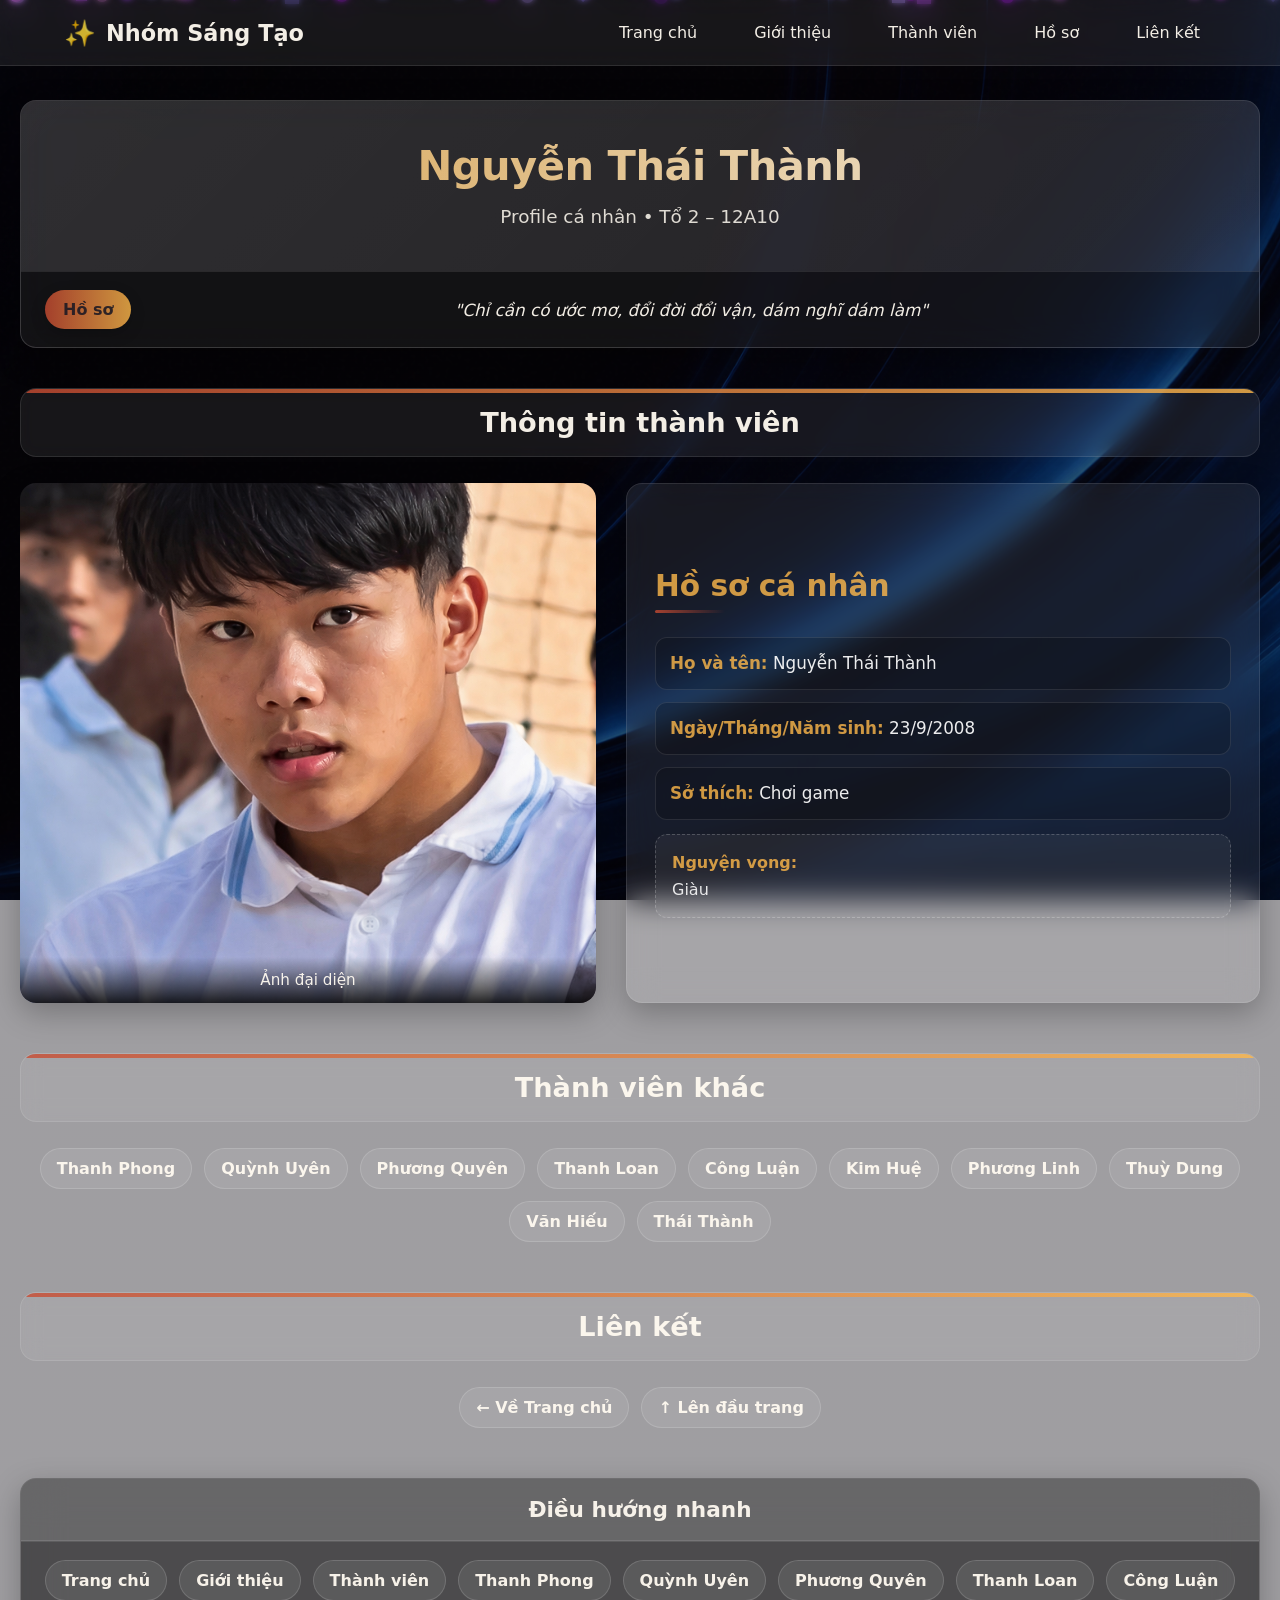
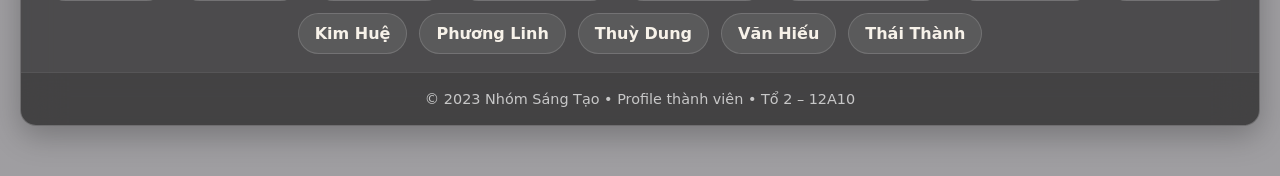
<file: trangchu/thanh.html>
<!DOCTYPE html>
<html lang="vi">
<head>
  <meta charset="UTF-8" />
  <meta name="viewport" content="width=device-width, initial-scale=1.0"/>
  <meta name="description" content="Profile thành viên - Tổ 2 12A10">
  <title>Profile - Nguyễn Thái Thành</title>

  <!-- CSS NGOÀI: nếu styles.css cùng thư mục với thanh.html -->
  <link rel="stylesheet" href="./styles.css" />
</head>

<body>
  <div class="dynamic-overlay"></div>
  <div class="grain-effect"></div>
  <div class="pixel-container" id="pixelContainer"></div>

  <nav class="navbar" id="navbar">
    <a href="trangchu.html" class="nav-logo">
      <span>✨</span>
      <span>Nhóm Sáng Tạo</span>
    </a>

    <div class="nav-links" id="navLinks">
      <a href="trangchu.html">Trang chủ</a>
      <a href="#about">Giới thiệu</a>
      <a href="#members">Thành viên</a>
      <a href="#profile">Hồ sơ</a>
      <a href="#links">Liên kết</a>
    </div>

    <button class="mobile-menu-btn" id="mobileMenuBtn">☰</button>
  </nav>

  <button class="back-to-top" id="backToTop" aria-label="Về đầu trang">↑</button>

  <div class="wrapper">
    <!-- HEADER -->
    <header class="fade-in" id="profile">
      <div class="header-box">
        <div class="banner">
          <h1>Nguyễn Thái Thành</h1>
          <p>Profile cá nhân • Tổ 2 – 12A10</p>
        </div>

        <div class="slogan">
          <div class="slogan-badge">Hồ sơ</div>
          <div class="slogan-text">"Chỉ cần có ước mơ, đổi đời đổi vận, dám nghĩ dám làm"</div>
        </div>
      </div>
    </header>

    <!-- ABOUT -->
    <section class="content-section fade-in delay-1" id="about">
      <div class="section-title">Thông tin thành viên</div>

      <div class="split-layout">
        <div class="image-side">
          <img src="images/members/thanh.png" alt="Ảnh đại diện - Nguyễn Thái Thành">
          <div class="image-caption">Ảnh đại diện</div>
        </div>

        <div class="info-side">
          <div class="info-content">
            <h2>Hồ sơ cá nhân</h2>

            <ul class="profile-list">
              <li><strong>Họ và tên:</strong> Nguyễn Thái Thành</li>
              <li><strong>Ngày/Tháng/Năm sinh:</strong> 23/9/2008</li>
              <li><strong>Sở thích:</strong> Chơi game</li>
            </ul>

            <div class="wish-box">
              <strong class="wish-title">Nguyện vọng:</strong><br>
              Giàu
            </div>
          </div>
        </div>
      </div>
    </section>

    <!-- MEMBERS -->
    <section class="content-section fade-in delay-2" id="members">
      <div class="section-title">Thành viên khác</div>

      <div class="quick-links">
        <a href="phong.html">Thanh Phong</a>
        <a href="uyen.html">Quỳnh Uyên</a>
        <a href="pq.html">Phương Quyên</a>
        <a href="thanhloan.html">Thanh Loan</a>
        <a href="luan.html">Công Luận</a>
        <a href="hue.html">Kim Huệ</a>
        <a href="linh.html">Phương Linh</a>
        <a href="dung.html">Thuỳ Dung</a>
        <a href="hieu.html">Văn Hiếu</a>

        <!-- Trang hiện tại -->
        <a href="thanh.html" class="active">Thái Thành</a>
      </div>
    </section>

    <!-- LINKS -->
    <section class="content-section fade-in delay-2" id="links">
      <div class="section-title">Liên kết</div>

      <div class="quick-links">
        <a href="trangchu.html">← Về Trang chủ</a>
        <a href="#profile">↑ Lên đầu trang</a>
      </div>
    </section>

    <!-- FOOTER -->
    <footer class="footer fade-in delay-2">
      <div class="footer-box">
        <div class="footer-title">Điều hướng nhanh</div>

        <div class="footer-links">
          <a href="trangchu.html">Trang chủ</a>
          <a href="#about">Giới thiệu</a>
          <a href="#members">Thành viên</a>
          <a href="phong.html">Thanh Phong</a>
          <a href="uyen.html">Quỳnh Uyên</a>
          <a href="pq.html">Phương Quyên</a>
          <a href="thanhloan.html">Thanh Loan</a>
          <a href="luan.html">Công Luận</a>
          <a href="hue.html">Kim Huệ</a>
          <a href="linh.html">Phương Linh</a>
          <a href="dung.html">Thuỳ Dung</a>
          <a href="hieu.html">Văn Hiếu</a>

          <a href="thanh.html" class="active">Thái Thành</a>
        </div>

        <div class="copyright">
          © 2023 Nhóm Sáng Tạo • Profile thành viên • Tổ 2 – 12A10
        </div>
      </div>
    </footer>
  </div>

  <script>
    function createPixels() {
      const container = document.getElementById('pixelContainer');
      const pixelCount = 55;

      const purpleColors = [
        '#8A2BE2','#9400D3','#9932CC','#BA55D3','#9370DB',
        '#6A5ACD','#483D8B','#4B0082','#7B68EE','#DA70D6'
      ];
      const shapes = ['square','circle','diamond'];

      for (let i = 0; i < pixelCount; i++) {
        const pixel = document.createElement('div');
        pixel.classList.add('pixel-flake');

        const randomColor = purpleColors[Math.floor(Math.random() * purpleColors.length)];
        pixel.style.backgroundColor = randomColor;
        pixel.style.boxShadow = `0 0 5px ${randomColor}, 0 0 8px ${randomColor}`;

        pixel.style.left = (Math.random() * 100) + '%';

        const size = (Math.random() * 10 + 5);
        pixel.style.width = size + 'px';
        pixel.style.height = size + 'px';

        const shape = shapes[Math.floor(Math.random() * shapes.length)];
        if (shape === 'circle') pixel.style.borderRadius = '50%';
        if (shape === 'diamond') {
          pixel.style.transform = 'rotate(45deg)';
          pixel.style.width = (size * 0.7) + 'px';
          pixel.style.height = (size * 0.7) + 'px';
        }

        pixel.style.opacity = (Math.random() * 0.4 + 0.5);

        // FIX: set animation đầy đủ (không dùng +=)
        const fallDur = (Math.random() * 12 + 8);
        const fallDelay = (Math.random() * 8) * -1;
        const twDur = (Math.random() * 2 + 2);
        const twDelay = (Math.random() * 2);

        pixel.style.animation =
          `fall ${fallDur}s linear ${fallDelay}s infinite, ` +
          `twinkle ${twDur}s ease-in-out ${twDelay}s infinite`;

        container.appendChild(pixel);
      }
    }

    document.addEventListener('DOMContentLoaded', function() {
      createPixels();

      const fadeElements = document.querySelectorAll('.fade-in');
      const fadeOnScroll = () => {
        fadeElements.forEach(el => {
          const top = el.getBoundingClientRect().top;
          if (top < window.innerHeight - 150) el.classList.add('active');
        });
      };
      fadeOnScroll();
      window.addEventListener('scroll', fadeOnScroll);

      const navbar = document.getElementById('navbar');
      window.addEventListener('scroll', () => {
        if (window.scrollY > 50) navbar.classList.add('scrolled');
        else navbar.classList.remove('scrolled');
      });

      const backToTop = document.getElementById('backToTop');
      window.addEventListener('scroll', () => {
        if (window.scrollY > 300) backToTop.classList.add('show');
        else backToTop.classList.remove('show');
      });
      backToTop.addEventListener('click', () => {
        window.scrollTo({ top: 0, behavior: 'smooth' });
      });

      const mobileMenuBtn = document.getElementById('mobileMenuBtn');
      const navLinks = document.getElementById('navLinks');
      mobileMenuBtn.addEventListener('click', () => {
        navLinks.classList.toggle('active');
        mobileMenuBtn.textContent = navLinks.classList.contains('active') ? '✕' : '☰';
      });

      document.querySelectorAll('.nav-links a').forEach(link => {
        link.addEventListener('click', () => {
          navLinks.classList.remove('active');
          mobileMenuBtn.textContent = '☰';
        });
      });
    });
  </script>
</body>
</html>
</file>
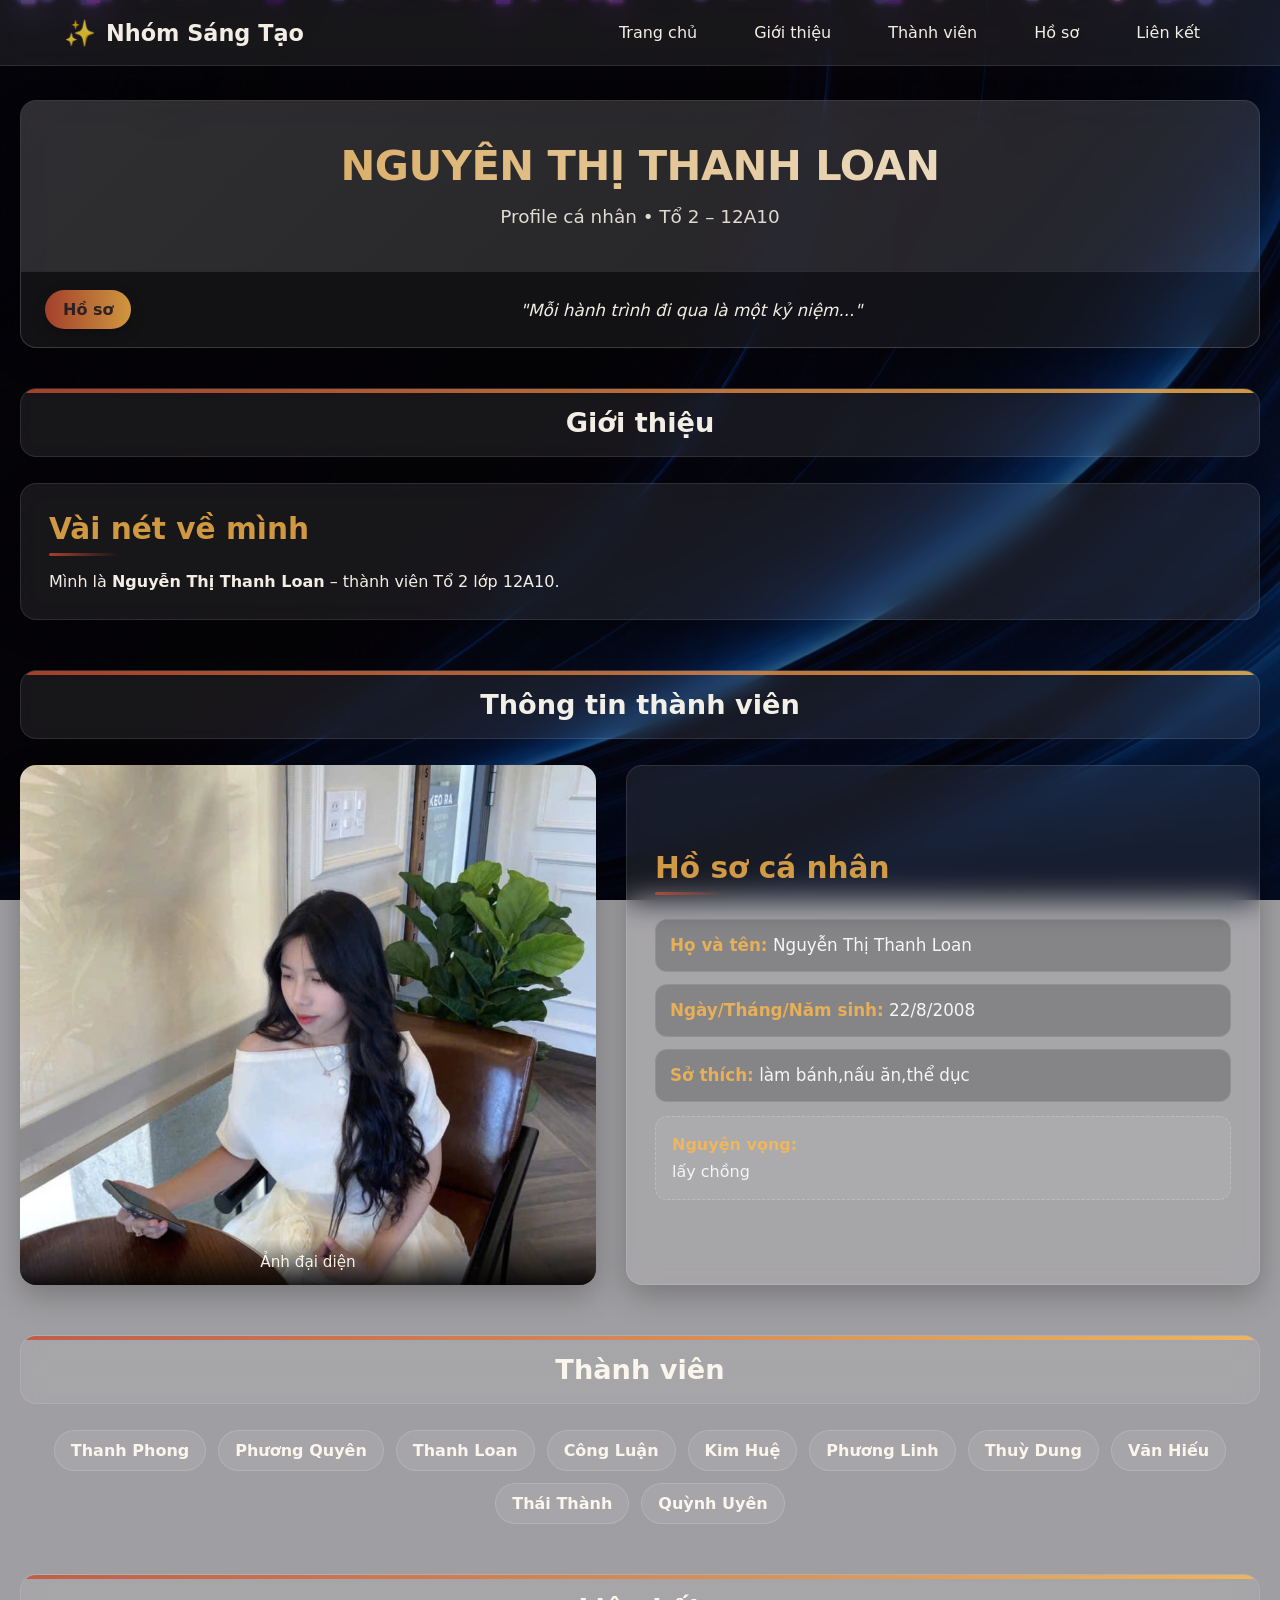
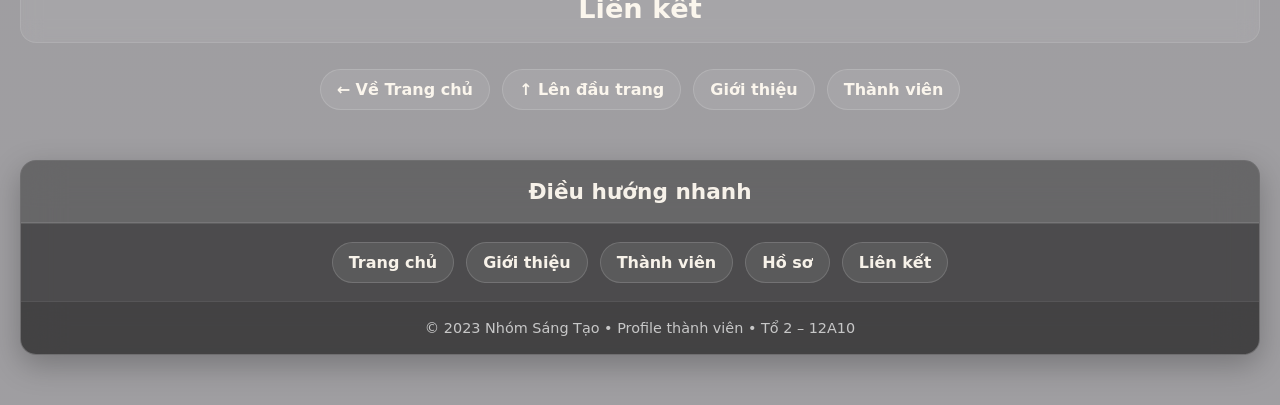
<file: trangchu/thanhloan.html>
<!DOCTYPE html>
<html lang="vi">
<head>
  <meta charset="UTF-8" />
  <meta name="viewport" content="width=device-width, initial-scale=1.0"/>
  <meta name="description" content="Profile thành viên - Tổ 2 12A10">
  <title>Profile - Nguyễn Thị Thanh Loan</title>

  <!-- LINK CSS NGOÀI -->
  <link rel="stylesheet" href="styles.css" />
</head>

<body>
  <div class="dynamic-overlay"></div>
  <div class="grain-effect"></div>
  <div class="pixel-container" id="pixelContainer"></div>

  <nav class="navbar" id="navbar">
    <a href="index.html" class="nav-logo">
      <span>✨</span>
      <span>Nhóm Sáng Tạo</span>
    </a>

    <!-- GIỮ ĐÚNG: about/members là của PROFILE -->
    <div class="nav-links" id="navLinks">
      <a href="trangchu.html">Trang chủ</a>
      <a href="#about">Giới thiệu</a>
      <a href="#members">Thành viên</a>
      <a href="#profile">Hồ sơ</a>
      <a href="#links">Liên kết</a>
    </div>

    <button class="mobile-menu-btn" id="mobileMenuBtn">☰</button>
  </nav>

  <button class="back-to-top" id="backToTop">↑</button>

  <div class="wrapper">
    <!-- HEADER -->
    <header class="fade-in" id="profile">
      <div class="header-box">
        <div class="banner">
          <h1>NGUYỄN THỊ THANH LOAN</h1>
          <p>Profile cá nhân • Tổ 2 – 12A10</p>
        </div>

        <div class="slogan">
          <div class="slogan-badge">Hồ sơ</div>
          <div class="slogan-text">"Mỗi hành trình đi qua là một kỷ niệm..."</div>
        </div>
      </div>
    </header>

    <!-- ABOUT -->
    <section class="content-section fade-in delay-1" id="about">
      <div class="section-title">Giới thiệu</div>

      <div class="info-side">
        <div class="info-content">
          <h2>Vài nét về mình</h2>
          <p>
            Mình là <strong>Nguyễn Thị Thanh Loan</strong> – thành viên Tổ 2 lớp 12A10.
            
          </p>
        </div>
      </div>
    </section>

    <!-- THÔNG TIN CÁ NHÂN -->
    <section class="content-section fade-in delay-1">
      <div class="section-title">Thông tin thành viên</div>

      <div class="split-layout">
        <div class="image-side">
          <img src="images/members/loan.png" alt="Ảnh đại diện - Nguyễn Thị Thanh Loan">
          <div class="image-caption">Ảnh đại diện</div>
        </div>

        <div class="info-side">
          <div class="info-content">
            <h2>Hồ sơ cá nhân</h2>

            <ul class="profile-list">
              <li><strong>Họ và tên:</strong> Nguyễn Thị Thanh Loan</li>
              <li><strong>Ngày/Tháng/Năm sinh:</strong> 22/8/2008</li>
              <li><strong>Sở thích:</strong> làm bánh,nấu ăn,thể dục</li>
            </ul>

            <div class="wish-box">
              <strong class="wish-title">Nguyện vọng:</strong><br>
             lấy chồng
            </div>
          </div>
        </div>
      </div>
    </section>

    <!-- MEMBERS -->
    <section class="content-section fade-in delay-2" id="members">
      <div class="section-title">Thành viên</div>

      <div class="quick-links">
        <a href="phong.html">Thanh Phong</a>
        <a href="pq.html">Phương Quyên</a>

        <!-- Trang hiện tại -->
        <a href="thanhloan.html" class="active">Thanh Loan</a>

        <a href="luan.html">Công Luận</a>
        <a href="hue.html">Kim Huệ</a>
        <a href="linh.html">Phương Linh</a>
        <a href="dung.html">Thuỳ Dung</a>
        <a href="hieu.html">Văn Hiếu</a>
        <a href="thanh.html">Thái Thành</a>
        <a href="uyen.html">Quỳnh Uyên</a>
      </div>
    </section>

    <!-- LINKS -->
    <section class="content-section fade-in delay-2" id="links">
      <div class="section-title">Liên kết</div>

      <div class="quick-links">
        <a href="trangchu.html">← Về Trang chủ</a>
        <a href="#profile">↑ Lên đầu trang</a>
        <a href="#about">Giới thiệu</a>
        <a href="#members">Thành viên</a>
      </div>
    </section>

    <!-- FOOTER -->
    <footer class="footer fade-in delay-2">
      <div class="footer-box">
        <div class="footer-title">Điều hướng nhanh</div>

        <div class="footer-links">
          <a href="trangchu.html">Trang chủ</a>
          <a href="#about">Giới thiệu</a>
          <a href="#members">Thành viên</a>
          <a href="#profile">Hồ sơ</a>
          <a href="#links">Liên kết</a>
        </div>

        <div class="copyright">
          © 2023 Nhóm Sáng Tạo • Profile thành viên • Tổ 2 – 12A10
        </div>
      </div>
    </footer>
  </div>

  <script>
    function createPixels() {
      const container = document.getElementById('pixelContainer');
      const pixelCount = 55;

      const purpleColors = [
        '#8A2BE2','#9400D3','#9932CC','#BA55D3','#9370DB',
        '#6A5ACD','#483D8B','#4B0082','#7B68EE','#DA70D6'
      ];
      const shapes = ['square','circle','diamond'];

      for (let i = 0; i < pixelCount; i++) {
        const pixel = document.createElement('div');
        pixel.classList.add('pixel-flake');

        const randomColor = purpleColors[Math.floor(Math.random() * purpleColors.length)];
        pixel.style.backgroundColor = randomColor;
        pixel.style.boxShadow = `0 0 5px ${randomColor}, 0 0 8px ${randomColor}`;

        pixel.style.left = (Math.random() * 100) + '%';
        pixel.style.animationDuration = (Math.random() * 12 + 8) + 's';
        pixel.style.animationDelay = (Math.random() * 8) + 's';

        const size = (Math.random() * 10 + 5);
        pixel.style.width = size + 'px';
        pixel.style.height = size + 'px';

        const shape = shapes[Math.floor(Math.random() * shapes.length)];
        if (shape === 'circle') pixel.style.borderRadius = '50%';
        if (shape === 'diamond') {
          pixel.style.transform = 'rotate(45deg)';
          pixel.style.width = (size * 0.7) + 'px';
          pixel.style.height = (size * 0.7) + 'px';
        }

        pixel.style.opacity = (Math.random() * 0.4 + 0.5);
        pixel.style.animation += `, twinkle ${(Math.random()*2+2)}s ease-in-out infinite`;

        container.appendChild(pixel);
      }
    }

    document.addEventListener('DOMContentLoaded', function() {
      createPixels();

      const fadeElements = document.querySelectorAll('.fade-in');
      const fadeOnScroll = () => {
        fadeElements.forEach(el => {
          const top = el.getBoundingClientRect().top;
          if (top < window.innerHeight - 150) el.classList.add('active');
        });
      };
      fadeOnScroll();
      window.addEventListener('scroll', fadeOnScroll);

      const navbar = document.getElementById('navbar');
      window.addEventListener('scroll', () => {
        if (window.scrollY > 50) navbar.classList.add('scrolled');
        else navbar.classList.remove('scrolled');
      });

      const backToTop = document.getElementById('backToTop');
      window.addEventListener('scroll', () => {
        if (window.scrollY > 300) backToTop.classList.add('show');
        else backToTop.classList.remove('show');
      });
      backToTop.addEventListener('click', () => {
        window.scrollTo({ top: 0, behavior: 'smooth' });
      });

      const mobileMenuBtn = document.getElementById('mobileMenuBtn');
      const navLinks = document.getElementById('navLinks');
      mobileMenuBtn.addEventListener('click', () => {
        navLinks.classList.toggle('active');
        mobileMenuBtn.textContent = navLinks.classList.contains('active') ? '✕' : '☰';
      });
      document.querySelectorAll('.nav-links a').forEach(link => {
        link.addEventListener('click', () => {
          navLinks.classList.remove('active');
          mobileMenuBtn.textContent = '☰';
        });
      });
    });
  </script>
</body>
</html>
</file>
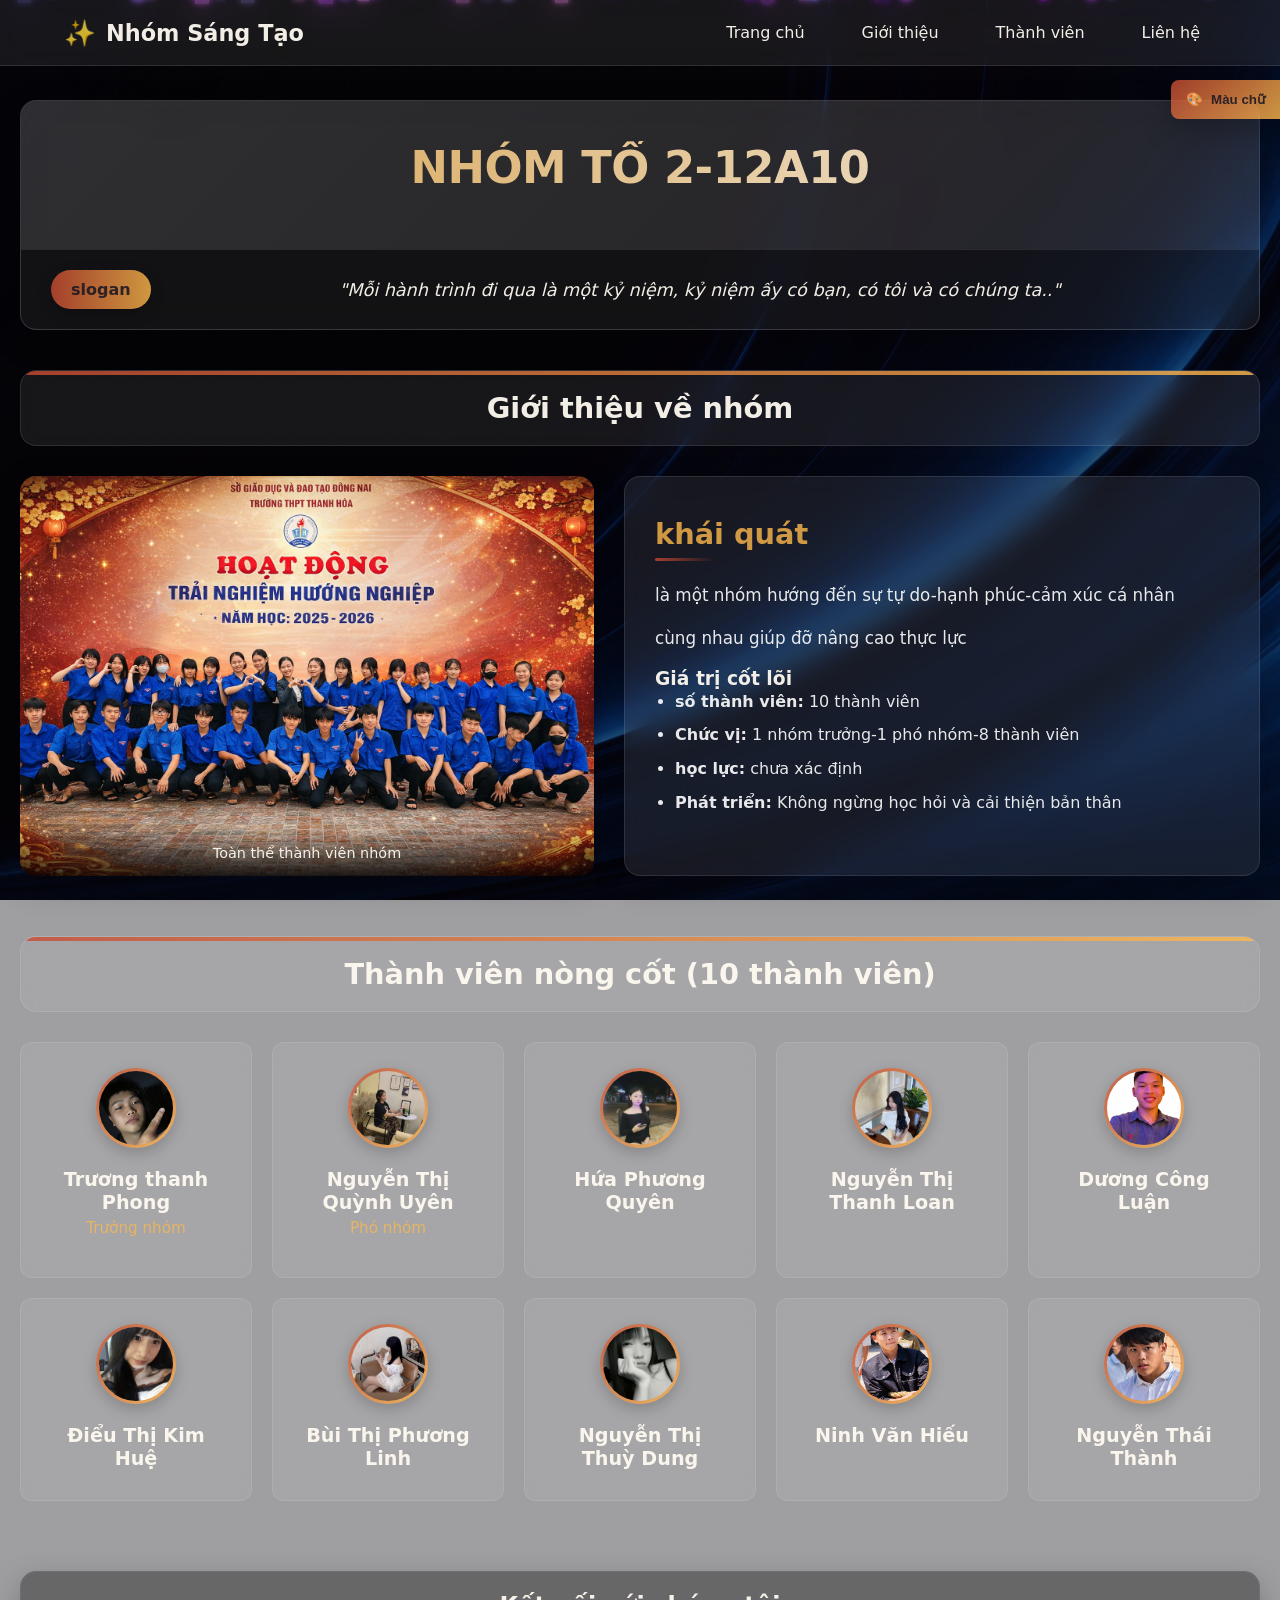
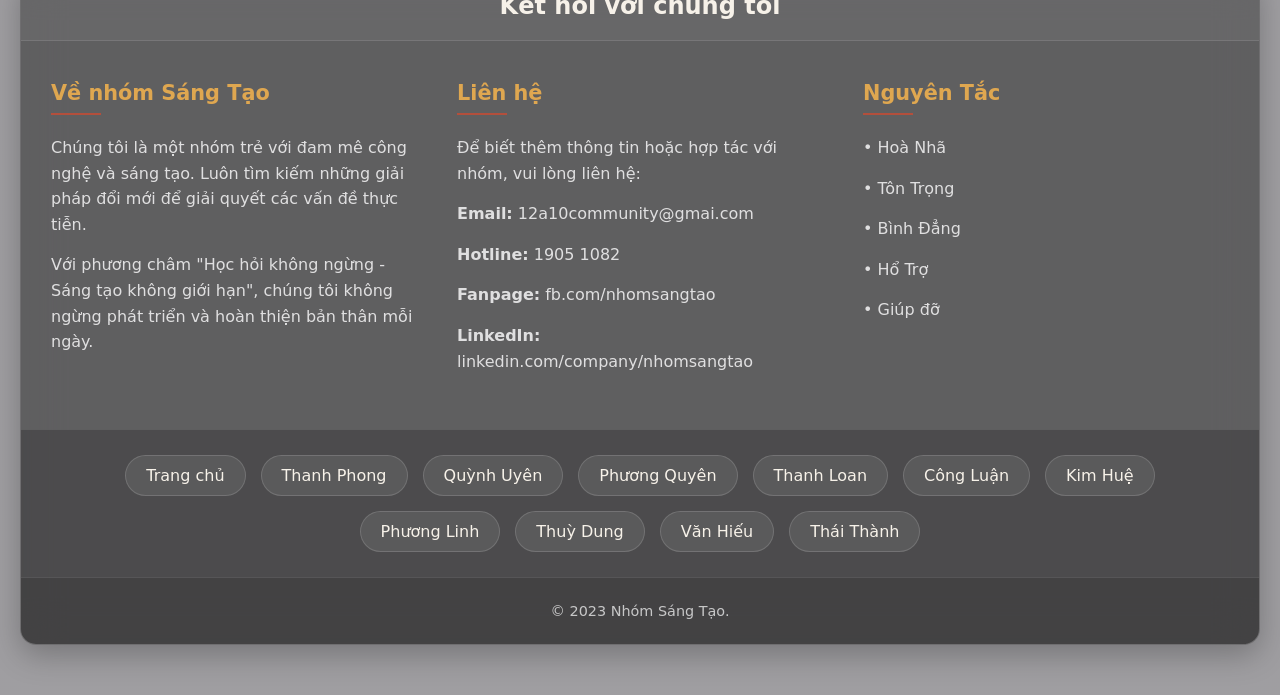
<file: trangchu/trangchu.html>
<!DOCTYPE html>
<html lang="vi">
<head>
  <meta charset="UTF-8" />
  <meta name="viewport" content="width=device-width, initial-scale=1.0"/>
  <meta name="description" content="wedsite giới thiệu thành viên tổ 2">
  <title>Trang chủ - Giới thiệu thành viên</title>

  <style>
 
  :root{
    --primary-dark: rgba(30, 25, 35, 0.85);
    --primary-light: rgba(255, 250, 240, 0.92);
    --accent-1: rgba(200, 75, 50, 0.8);
    --accent-2: rgba(255, 185, 75, 0.8);
    --text-light: rgba(255, 250, 240, 0.95);
    --text-dark: rgba(30, 25, 35, 0.9);
    --overlay: rgba(15, 12, 20, 0.4);

    --shadow: 0 10px 30px rgba(0,0,0,0.25);
    --radius: 16px;
    --transition: all 0.4s cubic-bezier(0.175, 0.885, 0.32, 1.1);
  }

  *{ box-sizing: border-box; margin: 0; padding: 0; }
  html,body{ height:100%; scroll-behavior: smooth; }


  body{
    font-family: 'Segoe UI', system-ui, -apple-system, sans-serif;
    color: var(--text-light);
    background:
      linear-gradient(var(--overlay), var(--overlay)),
      url('background.png') center/cover fixed no-repeat;
    min-height: 100vh;
    overflow-x: hidden;
    position: relative;
  }

  /* ====== CƠ CHẾ CHỌN MÀU CHỮ ====== */
  .text-color-picker {
    position: fixed;
    top: 80px;
    right: 20px;
    z-index: 1001;
    background: rgba(30, 25, 35, 0.9);
    backdrop-filter: blur(15px);
    border-radius: 12px;
    padding: 15px;
    box-shadow: var(--shadow);
    border: 1px solid rgba(255, 255, 255, 0.15);
    width: 200px;
    transform: translateX(250px);
    transition: transform 0.5s cubic-bezier(0.175, 0.885, 0.32, 1.1);
  }

  .text-color-picker.active {
    transform: translateX(0);
  }

  .text-color-picker-toggle {
    position: fixed;
    top: 80px;
    right: 0;
    z-index: 1002;
    background: linear-gradient(135deg, var(--accent-1), var(--accent-2));
    color: var(--text-dark);
    border: none;
    border-radius: 8px 0 0 8px;
    padding: 12px 15px;
    cursor: pointer;
    font-weight: 600;
    box-shadow: var(--shadow);
    transition: var(--transition);
    display: flex;
    align-items: center;
    gap: 8px;
  }

  .text-color-picker-toggle:hover {
    padding-right: 20px;
  }

  .text-color-picker h3 {
    color: var(--accent-2);
    margin-bottom: 15px;
    font-size: 1.1rem;
    text-align: center;
    border-bottom: 1px solid rgba(255, 255, 255, 0.1);
    padding-bottom: 10px;
  }

  .color-presets {
    display: grid;
    grid-template-columns: repeat(4, 1fr);
    gap: 10px;
    margin-bottom: 15px;
  }

  .color-option {
    width: 35px;
    height: 35px;
    border-radius: 50%;
    cursor: pointer;
    border: 3px solid transparent;
    transition: var(--transition);
    box-shadow: 0 3px 8px rgba(0,0,0,0.2);
  }

  .color-option:hover {
    transform: scale(1.1);
  }

  .color-option.active {
    border-color: var(--accent-2);
    transform: scale(1.1);
  }

  .custom-color-wrapper {
    margin-top: 15px;
    padding-top: 15px;
    border-top: 1px solid rgba(255, 255, 255, 0.1);
  }

  .custom-color-wrapper label {
    display: block;
    margin-bottom: 8px;
    font-size: 0.9rem;
    color: var(--text-light);
  }

  .custom-color-input {
    display: flex;
    align-items: center;
    gap: 10px;
  }

  #customColorPicker {
    width: 40px;
    height: 40px;
    border: none;
    border-radius: 8px;
    cursor: pointer;
    background: transparent;
  }

  #customColorValue {
    flex: 1;
    padding: 8px 12px;
    background: rgba(255, 255, 255, 0.1);
    border: 1px solid rgba(255, 255, 255, 0.2);
    border-radius: 8px;
    color: var(--text-light);
    font-family: monospace;
  }

  .color-picker-buttons {
    display: flex;
    gap: 10px;
    margin-top: 15px;
  }

  .color-picker-buttons button {
    flex: 1;
    padding: 8px 12px;
    border: none;
    border-radius: 8px;
    cursor: pointer;
    font-weight: 600;
    transition: var(--transition);
  }

  #applyColor {
    background: linear-gradient(135deg, var(--accent-1), var(--accent-2));
    color: var(--text-dark);
  }

  #resetColor {
    background: rgba(255, 255, 255, 0.1);
    color: var(--text-light);
    border: 1px solid rgba(255, 255, 255, 0.2);
  }

  .color-picker-buttons button:hover {
    transform: translateY(-3px);
  }

  /* Lớp phủ động để tối ưu độ tương phản */
  .dynamic-overlay {
    position: fixed;
    top: 0;
    left: 0;
    width: 100%;
    height: 100%;
    background: linear-gradient(
      135deg,
      rgba(0, 0, 0, 0.4) 0%,
      rgba(0, 0, 0, 0.2) 50%,
      rgba(0, 0, 0, 0.4) 100%
    );
    z-index: 0;
    pointer-events: none;
  }

  /* Hiệu ứng hạt mờ cho nền */
  .grain-effect {
    position: fixed;
    top: 0;
    left: 0;
    width: 100%;
    height: 100%;
    background-image: url("data:image/svg+xml,%3Csvg viewBox='0 0 256 256' xmlns='http://www.w3.org/2000/svg'%3E%3Cfilter id='noiseFilter'%3E%3CfeTurbulence type='fractalNoise' baseFrequency='0.85' numOctaves='1' stitchTiles='stitch'/%3E%3C/filter%3E%3Crect width='100%25' height='100%25' filter='url(%23noiseFilter)' opacity='0.08'/%3E%3C/svg%3E");
    opacity: 0.15;
    z-index: 1;
    pointer-events: none;
  }

  /* ====== HIỆU ỨNG PIXEL XANH TÍM RƠI ====== */
  .pixel-container {
    position: fixed;
    top: 0;
    left: 0;
    width: 100%;
    height: 100%;
    z-index: 10;
    pointer-events: none;
    overflow: hidden;
  }

  .pixel-flake {
    position: absolute;
    top: -10px;
    pointer-events: none;
    animation: fall linear infinite;
    will-change: transform;
    z-index: 10;
  }

  @keyframes fall {
    from {
      transform: translateY(-10vh) translateX(0) rotateZ(0deg);
      opacity: 0.9;
    }
    to {
      transform: translateY(100vh) translateX(100px) rotateZ(360deg);
      opacity: 0.3;
    }
  }

  /* Hiệu ứng nhấp nháy cho pixel */
  @keyframes twinkle {
    0%, 100% { opacity: 0.7; }
    50% { opacity: 1; }
  }

  /* ====== THANH ĐIỀU HƯỚNG ====== */
  .navbar {
    position: fixed;
    top: 0;
    left: 0;
    right: 0;
    z-index: 1000;
    background: rgba(255, 255, 255, 0.08);
    backdrop-filter: blur(15px);
    -webkit-backdrop-filter: blur(15px);
    border-bottom: 1px solid rgba(255, 255, 255, 0.1);
    padding: 15px 5%;
    display: flex;
    justify-content: space-between;
    align-items: center;
    transition: var(--transition);
  }

  .navbar.scrolled {
    background: rgba(15, 12, 20, 0.85);
    box-shadow: 0 5px 20px rgba(0,0,0,0.2);
  }

  .nav-logo {
    font-weight: 700;
    font-size: 1.4rem;
    color: var(--text-light);
    text-decoration: none;
    display: flex;
    align-items: center;
    gap: 10px;
  }

  .nav-logo span:first-child {
    color: var(--accent-2);
    font-size: 1.6rem;
  }

  .nav-links {
    display: flex;
    gap: 25px;
  }

  .nav-links a {
    color: var(--text-light);
    text-decoration: none;
    font-weight: 500;
    padding: 8px 16px;
    border-radius: 20px;
    transition: var(--transition);
    position: relative;
  }

  .nav-links a::after {
    content: '';
    position: absolute;
    bottom: 0;
    left: 50%;
    width: 0;
    height: 2px;
    background: linear-gradient(90deg, var(--accent-1), var(--accent-2));
    transition: var(--transition);
    transform: translateX(-50%);
  }

  .nav-links a:hover::after {
    width: 80%;
  }

  .nav-links a:hover {
    color: var(--accent-2);
  }

  .mobile-menu-btn {
    display: none;
    background: none;
    border: none;
    font-size: 1.8rem;
    color: var(--text-light);
    cursor: pointer;
  }

  /* ====== NỘI DUNG CHÍNH ====== */
  .wrapper {
    position: relative;
    z-index: 2;
    max-width: 1400px;
    margin: 0 auto;
    padding: 100px 20px 50px;
  }

  /* ====== HEADER ====== */
  .header-box {
    background: rgba(255, 255, 255, 0.08);
    backdrop-filter: blur(20px);
    -webkit-backdrop-filter: blur(20px);
    border-radius: var(--radius);
    box-shadow: var(--shadow);
    overflow: hidden;
    border: 1px solid rgba(255, 255, 255, 0.15);
    margin-bottom: 40px;
    transition: var(--transition);
  }

  .header-box:hover {
    transform: translateY(-5px);
    box-shadow: 0 15px 35px rgba(0,0,0,0.3);
  }

  .banner {
    padding: 40px 30px;
    text-align: center;
    background: linear-gradient(
      135deg,
      rgba(255, 255, 255, 0.1) 0%,
      rgba(255, 255, 255, 0.05) 100%
    );
  }

  .banner h1 {
    font-size: 2.8rem;
    margin-bottom: 15px;
    background: linear-gradient(90deg, var(--accent-2), var(--text-light));
    -webkit-background-clip: text;
    -webkit-text-fill-color: transparent;
    background-clip: text;
    letter-spacing: -0.5px;
  }

  .banner p {
    font-size: 1.2rem;
    opacity: 0.9;
    max-width: 800px;
    margin: 0 auto;
    line-height: 1.6;
  }

  .slogan {
    padding: 20px 30px;
    display: flex;
    align-items: center;
    justify-content: space-between;
    gap: 20px;
    flex-wrap: wrap;
    background: rgba(0, 0, 0, 0.2);
    border-top: 1px solid rgba(255, 255, 255, 0.1);
  }

  .slogan-badge {
    padding: 10px 20px;
    border-radius: 50px;
    background: linear-gradient(90deg, var(--accent-1), var(--accent-2));
    color: var(--text-dark);
    font-weight: 700;
    font-size: 1rem;
    white-space: nowrap;
    box-shadow: 0 5px 15px rgba(0,0,0,0.2);
  }

  .slogan-text {
    font-size: 1.1rem;
    font-style: italic;
    text-align: center;
    flex: 1;
    color: var(--text-light);
  }

  /* ====== LAYOUT CẢI TIẾN: 1 BÊN ẢNH, 1 BÊN THÔNG TIN ====== */
  .content-section {
    margin-bottom: 50px;
  }

  .section-title {
    margin: 40px 0 30px;
    padding: 20px 25px;
    border-radius: var(--radius);
    background: rgba(255, 255, 255, 0.08);
    backdrop-filter: blur(10px);
    border: 1px solid rgba(255, 255, 255, 0.1);
    color: var(--text-light);
    font-weight: 700;
    font-size: 1.8rem;
    position: relative;
    overflow: hidden;
    text-align: center;
  }

  .section-title::before {
    content: '';
    position: absolute;
    top: 0;
    left: 0;
    width: 100%;
    height: 4px;
    background: linear-gradient(to right, var(--accent-1), var(--accent-2));
  }

  /* Layout chính: 1 bên ảnh, 1 bên thông tin - CẢI TIẾN */
  .split-layout {
    display: flex;
    gap: 30px;
    margin-bottom: 40px;
    align-items: stretch;
  }

  /* Phần ảnh - CẢI TIẾN */
  .image-side {
    flex: 1;
    border-radius: var(--radius);
    overflow: hidden;
    box-shadow: var(--shadow);
    position: relative;
    transition: var(--transition);
    display: flex;
    align-items: center;
    justify-content: center;
  }

  .image-side img {
    width: 100%;
    height: 100%;
    min-height: 400px;
    max-height: 500px;
    object-fit: cover;
    transition: transform 0.8s ease;
  }

  .image-side:hover {
    transform: translateY(-8px);
    box-shadow: 0 20px 40px rgba(0,0,0,0.4);
  }

  .image-side:hover img {
    transform: scale(1.05);
  }

  .image-caption {
    position: absolute;
    bottom: 0;
    left: 0;
    right: 0;
    padding: 15px 20px;
    background: linear-gradient(transparent, rgba(0,0,0,0.8));
    color: var(--text-light);
    font-size: 0.9rem;
    text-align: center;
  }

  /* Phần thông tin - CẢI TIẾN */
  .info-side {
    flex: 1;
    padding: 30px;
    background: rgba(255, 255, 255, 0.08);
    backdrop-filter: blur(15px);
    -webkit-backdrop-filter: blur(15px);
    border-radius: var(--radius);
    box-shadow: var(--shadow);
    border: 1px solid rgba(255, 255, 255, 0.1);
    transition: var(--transition);
    display: flex;
    flex-direction: column;
    justify-content: center;
  }

  .info-side:hover {
    transform: translateY(-5px);
    box-shadow: 0 15px 35px rgba(0,0,0,0.3);
    background: rgba(255, 255, 255, 0.12);
  }

  .info-content h2 {
    font-size: 1.8rem;
    margin-bottom: 20px;
    color: var(--accent-2);
    position: relative;
    display: inline-block;
    padding-bottom: 10px;
  }

  .info-content h2::after {
    content: '';
    position: absolute;
    bottom: 0;
    left: 0;
    width: 60px;
    height: 3px;
    background: linear-gradient(90deg, var(--accent-1), transparent);
    border-radius: 3px;
  }

  .info-content p {
    line-height: 1.7;
    color: rgba(255, 255, 255, 0.9);
    margin-bottom: 15px;
    font-size: 1.05rem;
  }

  .info-content ul, .info-content ol {
    margin-left: 20px;
    margin-bottom: 20px;
    color: rgba(255, 255, 255, 0.9);
  }

  .info-content li {
    margin-bottom: 8px;
    line-height: 1.6;
  }

  /* ====== DANH SÁCH THÀNH VIÊN (10 NGƯỜI) ====== */
  .members-section {
    margin-top: 60px;
  }

  .members-grid {
    display: grid;
    grid-template-columns: repeat(5, 1fr);
    gap: 20px;
    margin-top: 30px;
  }

  @media (max-width: 1200px) {
    .members-grid { grid-template-columns: repeat(4, 1fr); }
  }

  @media (max-width: 900px) {
    .members-grid { grid-template-columns: repeat(3, 1fr); }
  }

  @media (max-width: 768px) {
    .members-grid { grid-template-columns: repeat(2, 1fr); }
  }

  @media (max-width: 480px) {
    .members-grid { grid-template-columns: 1fr; }
  }

  .member-card {
    background: rgba(255, 255, 255, 0.08);
    backdrop-filter: blur(10px);
    border-radius: 12px;
    padding: 25px;
    text-decoration: none;
    color: var(--text-light);
    border: 1px solid rgba(255, 255, 255, 0.1);
    transition: var(--transition);
    display: flex;
    flex-direction: column;
    align-items: center;
    text-align: center;
  }

  .member-card:hover {
    transform: translateY(-10px);
    background: rgba(255, 255, 255, 0.15);
    border-color: var(--accent-2);
    box-shadow: 0 15px 30px rgba(0,0,0,0.3);
  }

  /* ====== AVATAR: DÙNG ẢNH THAY CHỮ A/B/C... ====== */
  .member-avatar{
    width: 80px;
    height: 80px;
    border-radius: 50%;

    /* viền gradient */
    padding: 3px;
    background: linear-gradient(135deg, var(--accent-1), var(--accent-2));
    box-shadow: 0 5px 15px rgba(0,0,0,0.2);
    margin-bottom: 20px;

    overflow: hidden;
    display: flex;
    align-items: center;
    justify-content: center;

    position: relative;
  }

  /* fallback chữ nếu ảnh lỗi (img bị remove) */
  .member-avatar::after{
    content: attr(data-initial);
    position: absolute;
    inset: 0;
    display: flex;
    align-items: center;
    justify-content: center;
    font-size: 2rem;
    font-weight: 700;
    color: var(--text-dark);
    z-index: 0;
  }

  .member-avatar img{
    width: 100%;
    height: 100%;
    border-radius: 50%;
    object-fit: cover;
    display: block;
    background: rgba(0,0,0,0.25);
    position: relative;
    z-index: 1;
  }

  .member-card:hover .member-avatar img{
    transform: scale(1.05);
    transition: transform 0.4s ease;
  }

  .member-name {
    font-weight: 600;
    font-size: 1.2rem;
    margin-bottom: 5px;
  }

  .member-role {
    font-size: 0.95rem;
    opacity: 0.9;
    margin-bottom: 15px;
    color: var(--accent-2);
  }

  .member-desc {
    font-size: 0.9rem;
    opacity: 0.8;
    line-height: 1.5;
  }

  /* ====== NÚT TRỞ VỀ ĐẦU TRANG ====== */
  .back-to-top {
    position: fixed;
    bottom: 30px;
    right: 30px;
    width: 50px;
    height: 50px;
    background: linear-gradient(135deg, var(--accent-1), var(--accent-2));
    color: var(--text-dark);
    border: none;
    border-radius: 50%;
    font-size: 1.5rem;
    cursor: pointer;
    z-index: 100;
    opacity: 0;
    visibility: hidden;
    transform: translateY(20px);
    transition: var(--transition);
    box-shadow: 0 5px 15px rgba(0,0,0,0.3);
    display: flex;
    align-items: center;
    justify-content: center;
  }

  .back-to-top.show {
    opacity: 1;
    visibility: visible;
    transform: translateY(0);
  }

  .back-to-top:hover {
    transform: translateY(-5px);
    box-shadow: 0 8px 20px rgba(0,0,0,0.4);
  }

  /* ====== FOOTER ====== */
  .footer { margin-top: 70px; }

  .footer-box {
    background: rgba(0, 0, 0, 0.4);
    backdrop-filter: blur(20px);
    border-radius: var(--radius);
    box-shadow: var(--shadow);
    overflow: hidden;
    border: 1px solid rgba(255, 255, 255, 0.1);
  }

  .footer-title {
    padding: 20px 30px;
    font-weight: 700;
    color: var(--text-light);
    border-bottom: 1px solid rgba(255, 255, 255, 0.1);
    background: rgba(255, 255, 255, 0.05);
    font-size: 1.5rem;
    text-align: center;
  }

  .footer-content {
    padding: 40px 30px;
    display: grid;
    grid-template-columns: repeat(auto-fit, minmax(280px, 1fr));
    gap: 40px;
  }

  .footer-section h3 {
    margin-top: 0;
    color: var(--accent-2);
    font-size: 1.3rem;
    margin-bottom: 20px;
    position: relative;
    padding-bottom: 10px;
  }

  .footer-section h3::after {
    content: '';
    position: absolute;
    bottom: 0;
    left: 0;
    width: 50px;
    height: 2px;
    background: var(--accent-1);
  }

  .footer-section p {
    margin: 0 0 15px;
    color: rgba(255, 255, 255, 0.8);
    line-height: 1.6;
  }

  .footer-links {
    padding: 25px 30px;
    display: flex;
    flex-wrap: wrap;
    gap: 15px;
    justify-content: center;
    border-top: 1px solid rgba(255, 255, 255, 0.1);
    background: rgba(0, 0, 0, 0.2);
  }

  .footer-links a {
    text-decoration: none;
    color: var(--text-light);
    padding: 10px 20px;
    border-radius: 50px;
    background: rgba(255, 255, 255, 0.08);
    border: 1px solid rgba(255, 255, 255, 0.15);
    transition: var(--transition);
    font-weight: 500;
  }

  .footer-links a:hover {
    transform: translateY(-3px);
    background: rgba(255, 255, 255, 0.15);
    border-color: var(--accent-2);
    color: var(--accent-2);
  }

  .copyright {
    text-align: center;
    padding: 25px;
    color: rgba(255, 255, 255, 0.7);
    font-size: 0.9rem;
    border-top: 1px solid rgba(255, 255, 255, 0.1);
    background: rgba(0, 0, 0, 0.3);
  }

  /* ====== RESPONSIVE CẢI TIẾN ====== */
  @media (max-width: 1100px) {
    .split-layout { flex-direction: column; gap: 30px; }
    .image-side img { min-height: 350px; max-height: 400px; }
    .banner h1 { font-size: 2.3rem; }

    .nav-links {
      display: none;
      position: absolute;
      top: 100%;
      left: 0;
      right: 0;
      background: rgba(15, 12, 20, 0.95);
      flex-direction: column;
      padding: 20px;
      box-shadow: 0 10px 20px rgba(0,0,0,0.2);
      border-top: 1px solid rgba(255, 255, 255, 0.1);
    }

    .nav-links.active { display: flex; }
    .mobile-menu-btn { display: block; }
    
    /* Điều chỉnh vị trí color picker trên mobile */
    .text-color-picker-toggle {
      top: 70px;
      padding: 10px 12px;
      font-size: 0.9rem;
    }
    
    .text-color-picker {
      top: 70px;
      width: 180px;
      right: 10px;
    }
  }

  @media (max-width: 768px) {
    .wrapper { padding: 90px 15px 40px; }
    .banner { padding: 30px 20px; }
    .banner h1 { font-size: 2rem; }
    .banner p { font-size: 1.1rem; }
    .slogan { flex-direction: column; text-align: center; gap: 15px; }
    .section-title { font-size: 1.5rem; padding: 15px 20px; }
    .info-side { padding: 25px; }
    .info-content h2 { font-size: 1.5rem; }
    .footer-content { grid-template-columns: 1fr; gap: 30px; }
  }

  @media (max-width: 480px) {
    .banner h1 { font-size: 1.7rem; }
    .section-title { font-size: 1.3rem; }
    .info-side { padding: 20px; }
    .member-card { padding: 20px; }
    .back-to-top {
      bottom: 20px;
      right: 20px;
      width: 45px;
      height: 45px;
      font-size: 1.3rem;
    }
    
    .text-color-picker-toggle {
      top: 60px;
      padding: 8px 10px;
      font-size: 0.8rem;
    }
    
    .text-color-picker {
      top: 60px;
      width: 160px;
      right: 5px;
      padding: 12px;
    }
    
    .color-presets {
      grid-template-columns: repeat(3, 1fr);
    }
  }

  /* ====== HIỆU ỨNG LOAD VÀ SCROLL ====== */
  .fade-in {
    opacity: 0;
    transform: translateY(30px);
    transition: opacity 0.8s ease, transform 0.8s ease;
  }

  .fade-in.active {
    opacity: 1;
    transform: translateY(0);
  }

  /* Animation delay cho các phần tử */
  .delay-1 { transition-delay: 0.1s; }
  .delay-2 { transition-delay: 0.2s; }
  .delay-3 { transition-delay: 0.3s; }
  .delay-4 { transition-delay: 0.4s; }
  .delay-5 { transition-delay: 0.5s; }
  </style>
</head>

<body>
  <!-- Hiệu ứng nền -->
  <div class="dynamic-overlay"></div>
  <div class="grain-effect"></div>

  <!-- Hiệu ứng pixel xanh tím rơi -->
  <div class="pixel-container" id="pixelContainer"></div>

  <!-- Thanh điều hướng -->
  <nav class="navbar" id="navbar">
    <a href="#" class="nav-logo">
      <span>✨</span>
      <span>Nhóm Sáng Tạo</span>
    </a>

    <div class="nav-links" id="navLinks">
      <a href="#home">Trang chủ</a>
      <a href="#about">Giới thiệu</a>
      <a href="#members">Thành viên</a>
      <a href="#contact">Liên hệ</a>
    </div>

    <button class="mobile-menu-btn" id="mobileMenuBtn">☰</button>
  </nav>

  <!-- Cơ chế chọn màu chữ -->
  <button class="text-color-picker-toggle" id="colorPickerToggle">
    <span>🎨</span> Màu chữ
  </button>
  
  <div class="text-color-picker" id="textColorPicker">
    <h3>Chọn màu chữ</h3>
    
    <div class="color-presets">
      <div class="color-option active" data-color="rgba(255, 250, 240, 0.95)" style="background-color: rgba(255, 250, 240, 0.95);"></div>
      <div class="color-option" data-color="#ffffff" style="background-color: #ffffff;"></div>
      <div class="color-option" data-color="#e6f7ff" style="background-color: #e6f7ff;"></div>
      <div class="color-option" data-color="#f0f8ff" style="background-color: #f0f8ff;"></div>
      <div class="color-option" data-color="#fffacd" style="background-color: #fffacd;"></div>
      <div class="color-option" data-color="#f5f5dc" style="background-color: #f5f5dc;"></div>
      <div class="color-option" data-color="#ffe4e1" style="background-color: #ffe4e1;"></div>
      <div class="color-option" data-color="#f0fff0" style="background-color: #f0fff0;"></div>
      <div class="color-option" data-color="#e6e6fa" style="background-color: #e6e6fa;"></div>
      <div class="color-option" data-color="#fff0f5" style="background-color: #fff0f5;"></div>
      <div class="color-option" data-color="#f5fffa" style="background-color: #f5fffa;"></div>
      <div class="color-option" data-color="#f8f8ff" style="background-color: #f8f8ff;"></div>
    </div>
    
    <div class="custom-color-wrapper">
      <label for="customColorPicker">Màu tùy chỉnh:</label>
      <div class="custom-color-input">
        <input type="color" id="customColorPicker" value="#fffaf0">
        <input type="text" id="customColorValue" placeholder="#fffaf0" maxlength="7">
      </div>
    </div>
    
    <div class="color-picker-buttons">
      <button id="applyColor">Áp dụng</button>
      <button id="resetColor">Mặc định</button>
    </div>
  </div>

  <!-- Nút trở về đầu trang -->
  <button class="back-to-top" id="backToTop">↑</button>

  <div class="wrapper">
    <!-- HEADER -->
    <header class="fade-in" id="home">
      <div class="header-box">
        <div class="banner">
          <h1>NHÓM TỔ 2-12A10</h1>
        </div>

        <div class="slogan">
          <div class="slogan-badge">slogan</div>
          <div class="slogan-text">"Mỗi hành trình đi qua là một kỷ niệm, kỷ niệm ấy có bạn, có tôi và có chúng ta.."</div>
        </div>
      </div>
    </header>

    <!-- Phần 1: Giới thiệu về nhóm -->
    <div class="content-section">
      <div class="section-title fade-in" id="about">Giới thiệu về nhóm</div>

      <div class="split-layout fade-in delay-1">
        <div class="image-side">
          <img src="images/tapthe.png" alt="Nhóm làm việc sáng tạo">
          <div class="image-caption">Toàn thể thành viên nhóm</div>
        </div>

        <div class="info-side">
          <div class="info-content">
            <h2>khái quát</h2>
            <p>là một nhóm hướng đến sự tự do-hạnh phúc-cảm xúc cá nhân</p>
            <p>cùng nhau giúp đỡ nâng cao thực lực</p>

            <h3>Giá trị cốt lõi</h3>
            <ul>
              <li><strong>số thành viên:</strong> 10 thành viên</li>
              <li><strong>Chức vị:</strong> 1 nhóm trưởng-1 phó nhóm-8 thành viên</li>
              <li><strong>học lực:</strong> chưa xác định</li>
              <li><strong>Phát triển:</strong> Không ngừng học hỏi và cải thiện bản thân</li>
            </ul>
          </div>
        </div>
      </div>
    </div>

    <!-- Phần 3: Thành viên -->
    <div class="content-section members-section">
      <div class="section-title fade-in" id="members">Thành viên nòng cốt (10 thành viên)</div>

      <!-- Lưới thành viên -->
      <div class="members-grid fade-in delay-4">
        <a href="phong.html" class="member-card">
          <div class="member-avatar" data-initial="A">
            <img src="images/members/phong.png" alt="Trương Thanh Phong" onerror="this.remove()">
          </div>
          <div class="member-name">Trương thanh Phong</div>
          <div class="member-role">Trưởng nhóm</div>
          
        </a>

        <a href="uyen.html" class="member-card">
          <div class="member-avatar" data-initial="B">
            <img src="images/members/uyen.png" alt="Nguyễn Thị Quỳnh Uyên" onerror="this.remove()">
          </div>
          <div class="member-name">Nguyễn Thị Quỳnh Uyên</div>
          <div class="member-role">Phó nhóm</div>
        </a>

        

        <!-- TV3 (GIỮ NGUYÊN, hoàng thượng tự để tên/ảnh như đang dùng) -->
<a href="pq.html" class="member-card">
  <div class="member-avatar" data-initial="C">
    <img src="images/members/pq.png" alt="Hứa Phương Quyên" onerror="this.remove()">
  </div>
  <div class="member-name">Hứa Phương Quyên</div>
  
</a>

<!-- TV4 -->
<a href="thanhloan.html" class="member-card">
  <div class="member-avatar" data-initial="D">
    <img src="images/members/loan.png" alt="Nguyễn Thị Thanh Loan" onerror="this.remove()">
  </div>
  <div class="member-name">Nguyễn Thị Thanh Loan</div>
  
</a>

<!-- TV5 -->
<a href="luan.html" class="member-card">
  <div class="member-avatar" data-initial="E">
    <img src="images/members/luan.png" alt="Dương Công Luận" onerror="this.remove()">
  </div>
  <div class="member-name">Dương Công Luận</div>
 
</a>

<!-- TV6 -->
<a href="hue.html" class="member-card">
  <div class="member-avatar" data-initial="F">
    <img src="images/members/hue.png" alt="Điểu Thị Kim Huệ" onerror="this.remove()">
  </div>
  <div class="member-name">Điểu Thị Kim Huệ</div>
  
</a>

<!-- TV7 -->
<a href="linh.html" class="member-card">
  <div class="member-avatar" data-initial="G">
    <img src="images/members/linh.png" alt="Bùi Thị Phương Linh" onerror="this.remove()">
  </div>
  <div class="member-name">Bùi Thị Phương Linh</div>

</a>

<!-- TV8 -->
<a href="dung.html" class="member-card">
  <div class="member-avatar" data-initial="H">
    <img src="images/members/dung.png" alt="Nguyễn Thị Thuỳ Dung" onerror="this.remove()">
  </div>
  <div class="member-name">Nguyễn Thị Thuỳ Dung</div>
  
</a>

<!-- TV9 -->
<a href="hieu.html" class="member-card">
  <div class="member-avatar" data-initial="I">
    <img src="images/members/hieu.png" alt="Ninh Văn Hiếu" onerror="this.remove()">
  </div>
  <div class="member-name">Ninh Văn Hiếu</div>
 
</a>

<!-- TV10 -->
<a href="thanh.html" class="member-card">
  <div class="member-avatar" data-initial="J">
    <img src="images/members/thanh.png" alt="Nguyễn Thái Thành" onerror="this.remove()">
  </div>
  <div class="member-name">Nguyễn Thái Thành</div>
 
</a>

      </div>
    </div>

    <!-- FOOTER -->
    <footer class="footer fade-in delay-5" id="contact">
      <div class="footer-box">
        <div class="footer-title">Kết nối với chúng tôi</div>

        <div class="footer-content">
          <div class="footer-section">
            <h3>Về nhóm Sáng Tạo</h3>
            <p>Chúng tôi là một nhóm trẻ với đam mê công nghệ và sáng tạo. Luôn tìm kiếm những giải pháp đổi mới để giải quyết các vấn đề thực tiễn.</p>
            <p>Với phương châm "Học hỏi không ngừng - Sáng tạo không giới hạn", chúng tôi không ngừng phát triển và hoàn thiện bản thân mỗi ngày.</p>
          </div>

          <div class="footer-section">
            <h3>Liên hệ</h3>
            <p>Để biết thêm thông tin hoặc hợp tác với nhóm, vui lòng liên hệ:</p>
            <p><strong>Email:</strong> 12a10community@gmai.com</p>
            <p><strong>Hotline:</strong> 1905 1082</p>
            <p><strong>Fanpage:</strong> fb.com/nhomsangtao</p>
            <p><strong>LinkedIn:</strong> linkedin.com/company/nhomsangtao</p>
          </div>
          <div class="footer-section"> 
            <h3>Nguyên Tắc</h3> 
            <p>• Hoà Nhã</p> 
            <p>• Tôn Trọng</p> 
            <p>• Bình Đẳng</p> 
            <p>• Hổ Trợ</p> 
            <p>• Giúp đỡ</p> 
          </div> </div>

          

        <div class="footer-links">
          <a href="trangchu.html">Trang chủ</a>
          <a href="phong.html">Thanh Phong</a>
          <a href="uyen.html">Quỳnh Uyên</a>
          <a href="pq.html">Phương Quyên</a>
          <a href="thanhloan.html">Thanh Loan</a>
          <a href="luan.html">Công Luận</a>
          <a href="hue.html">Kim Huệ</a>
          <a href="linh.html">Phương Linh</a>
          <a href="dung.html">Thuỳ Dung</a>
          <a href="hieu.html">Văn Hiếu</a>
          <a href="thanh.html">Thái Thành</a>
        </div>

        <div class="copyright">
          © 2023 Nhóm Sáng Tạo. 
        </div>
      </div>
    </footer>
  </div>

  <script>
    // Hàm tạo hiệu ứng pixel xanh tím rơi
    function createPixels() {
      const container = document.getElementById('pixelContainer');
      const pixelCount = 60; // Số lượng pixel

      // Màu xanh tím cho pixel
      const purpleColors = [
        '#8A2BE2', // BlueViolet
        '#9400D3', // DarkViolet
        '#9932CC', // DarkOrchid
        '#BA55D3', // MediumOrchid
        '#9370DB', // MediumPurple
        '#6A5ACD', // SlateBlue
        '#483D8B', // DarkSlateBlue
        '#4B0082', // Indigo
        '#7B68EE', // MediumSlateBlue
        '#DA70D6'  // Orchid
      ];

      // Hình dạng pixel
      const shapes = ['square', 'circle', 'diamond'];

      for (let i = 0; i < pixelCount; i++) {
        const pixel = document.createElement('div');
        pixel.classList.add('pixel-flake');

        // Màu ngẫu nhiên
        const randomColor = purpleColors[Math.floor(Math.random() * purpleColors.length)];
        pixel.style.backgroundColor = randomColor;

        // Hiệu ứng phát sáng
        pixel.style.boxShadow = `0 0 5px ${randomColor}, 0 0 8px ${randomColor}`;

        // Vị trí ngẫu nhiên
        const randomLeft = Math.random() * 100;
        pixel.style.left = randomLeft + '%';

        // Tốc độ rơi ngẫu nhiên
        const randomDuration = Math.random() * 12 + 8; // 8-20 giây
        pixel.style.animationDuration = randomDuration + 's';

        // Độ trễ ngẫu nhiên
        const randomDelay = Math.random() * 8;
        pixel.style.animationDelay = randomDelay + 's';

        // Kích thước pixel (5-15px)
        const size = Math.random() * 10 + 5;
        pixel.style.width = size + 'px';
        pixel.style.height = size + 'px';

        // Hình dạng ngẫu nhiên
        const shape = shapes[Math.floor(Math.random() * shapes.length)];
        switch(shape) {
          case 'circle':
            pixel.style.borderRadius = '50%';
            break;
          case 'diamond':
            pixel.style.transform = 'rotate(45deg)';
            pixel.style.width = (size * 0.7) + 'px';
            pixel.style.height = (size * 0.7) + 'px';
            break;
          // Square mặc định giữ nguyên
        }

        // Độ mờ ngẫu nhiên
        const randomOpacity = Math.random() * 0.4 + 0.5; // 0.5-0.9
        pixel.style.opacity = randomOpacity;

        // Thêm hiệu ứng nhấp nháy
        const twinkleDuration = Math.random() * 2 + 2; // 2-4 giây
        pixel.style.animation += `, twinkle ${twinkleDuration}s ease-in-out infinite`;

        container.appendChild(pixel);
      }
    }

    // Khởi tạo khi DOM đã sẵn sàng
    document.addEventListener('DOMContentLoaded', function() {
      // Tạo pixel rơi
      createPixels();

      // ====== CƠ CHẾ CHỌN MÀU CHỮ ======
      const colorPickerToggle = document.getElementById('colorPickerToggle');
      const textColorPicker = document.getElementById('textColorPicker');
      const colorOptions = document.querySelectorAll('.color-option');
      const customColorPicker = document.getElementById('customColorPicker');
      const customColorValue = document.getElementById('customColorValue');
      const applyColorBtn = document.getElementById('applyColor');
      const resetColorBtn = document.getElementById('resetColor');
      
      // Biến lưu màu đang chọn
      let selectedColor = 'rgba(255, 250, 240, 0.95)';
      
      // Mở/đóng bảng chọn màu
      colorPickerToggle.addEventListener('click', function() {
        textColorPicker.classList.toggle('active');
      });
      
      // Đóng bảng chọn màu khi click bên ngoài
      document.addEventListener('click', function(event) {
        if (!textColorPicker.contains(event.target) && !colorPickerToggle.contains(event.target)) {
          textColorPicker.classList.remove('active');
        }
      });
      
      // Chọn màu từ các ô màu có sẵn
      colorOptions.forEach(option => {
        option.addEventListener('click', function() {
          // Xóa active class từ tất cả các option
          colorOptions.forEach(opt => opt.classList.remove('active'));
          
          // Thêm active class cho option được chọn
          this.classList.add('active');
          
          // Lấy màu được chọn
          selectedColor = this.getAttribute('data-color');
          
          // Cập nhật màu cho input color và text
          if (selectedColor.startsWith('rgba')) {
            // Chuyển rgba sang hex nếu có thể
            const rgba = selectedColor.match(/[\d.]+/g);
            if (rgba) {
              const r = parseInt(rgba[0]);
              const g = parseInt(rgba[1]);
              const b = parseInt(rgba[2]);
              const hexColor = rgbToHex(r, g, b);
              customColorPicker.value = hexColor;
              customColorValue.value = hexColor;
            }
          } else {
            customColorPicker.value = selectedColor;
            customColorValue.value = selectedColor;
          }
        });
      });
      
      // Cập nhật màu từ input color
      customColorPicker.addEventListener('input', function() {
        selectedColor = this.value;
        customColorValue.value = this.value;
        
        // Cập nhật trạng thái active của các ô màu
        colorOptions.forEach(opt => opt.classList.remove('active'));
      });
      
      // Cập nhật màu từ input text
      customColorValue.addEventListener('input', function() {
        const colorValue = this.value;
        if (isValidColor(colorValue)) {
          selectedColor = colorValue;
          customColorPicker.value = colorValue;
          
          // Cập nhật trạng thái active của các ô màu
          colorOptions.forEach(opt => opt.classList.remove('active'));
        }
      });
      
      // Áp dụng màu chữ đã chọn
      applyColorBtn.addEventListener('click', function() {
        // Cập nhật biến CSS --text-light
        document.documentElement.style.setProperty('--text-light', selectedColor);
        
        // Lưu vào localStorage
        localStorage.setItem('textColor', selectedColor);
        
        // Thông báo
        showNotification('Đã áp dụng màu chữ mới!');
        
        // Đóng bảng chọn màu
        textColorPicker.classList.remove('active');
      });
      
      // Reset về màu mặc định
      resetColorBtn.addEventListener('click', function() {
        // Reset về màu mặc định
        const defaultColor = 'rgba(255, 250, 240, 0.95)';
        document.documentElement.style.setProperty('--text-light', defaultColor);
        
        // Reset các ô màu
        colorOptions.forEach(opt => {
          opt.classList.remove('active');
          if (opt.getAttribute('data-color') === defaultColor) {
            opt.classList.add('active');
          }
        });
        
        // Reset input
        customColorPicker.value = '#fffaf0';
        customColorValue.value = '#fffaf0';
        selectedColor = defaultColor;
        
        // Xóa khỏi localStorage
        localStorage.removeItem('textColor');
        
        // Thông báo
        showNotification('Đã khôi phục màu mặc định!');
        
        // Đóng bảng chọn màu
        textColorPicker.classList.remove('active');
      });
      
      // Kiểm tra và áp dụng màu đã lưu từ localStorage
      const savedColor = localStorage.getItem('textColor');
      if (savedColor) {
        document.documentElement.style.setProperty('--text-light', savedColor);
        selectedColor = savedColor;
        
        // Cập nhật input
        if (savedColor.startsWith('rgba')) {
          const rgba = savedColor.match(/[\d.]+/g);
          if (rgba) {
            const r = parseInt(rgba[0]);
            const g = parseInt(rgba[1]);
            const b = parseInt(rgba[2]);
            const hexColor = rgbToHex(r, g, b);
            customColorPicker.value = hexColor;
            customColorValue.value = hexColor;
          }
        } else {
          customColorPicker.value = savedColor;
          customColorValue.value = savedColor;
        }
        
        // Cập nhật trạng thái active của các ô màu
        colorOptions.forEach(opt => {
          opt.classList.remove('active');
          if (opt.getAttribute('data-color') === savedColor) {
            opt.classList.add('active');
          }
        });
      }
      
      // Hàm chuyển RGB sang Hex
      function rgbToHex(r, g, b) {
        return "#" + ((1 << 24) + (r << 16) + (g << 8) + b).toString(16).slice(1);
      }
      
      // Hàm kiểm tra màu hợp lệ
      function isValidColor(color) {
        const s = new Option().style;
        s.color = color;
        return s.color !== '';
      }
      
      // Hàm hiển thị thông báo
      function showNotification(message) {
        // Tạo thông báo
        const notification = document.createElement('div');
        notification.textContent = message;
        notification.style.cssText = `
          position: fixed;
          bottom: 20px;
          left: 50%;
          transform: translateX(-50%) translateY(100px);
          background: linear-gradient(135deg, var(--accent-1), var(--accent-2));
          color: var(--text-dark);
          padding: 12px 24px;
          border-radius: 8px;
          font-weight: 600;
          z-index: 10000;
          box-shadow: 0 5px 15px rgba(0,0,0,0.3);
          transition: transform 0.4s cubic-bezier(0.175, 0.885, 0.32, 1.1);
          white-space: nowrap;
        `;
        
        document.body.appendChild(notification);
        
        // Hiển thị thông báo
        setTimeout(() => {
          notification.style.transform = 'translateX(-50%) translateY(0)';
        }, 10);
        
        // Ẩn thông báo sau 3 giây
        setTimeout(() => {
          notification.style.transform = 'translateX(-50%) translateY(100px)';
          setTimeout(() => {
            document.body.removeChild(notification);
          }, 400);
        }, 3000);
      }
      
      // ====== CÁC HIỆU ỨNG KHÁC ======
      
      // Hiệu ứng scroll cho các phần tử
      const fadeElements = document.querySelectorAll('.fade-in');

      const fadeOnScroll = () => {
        fadeElements.forEach(element => {
          const elementTop = element.getBoundingClientRect().top;
          const elementVisible = 150;

          if (elementTop < window.innerHeight - elementVisible) {
            element.classList.add('active');
          }
        });
      };

      // Gọi lần đầu
      fadeOnScroll();

      // Gọi khi scroll
      window.addEventListener('scroll', fadeOnScroll);

      // Navbar scroll effect
      const navbar = document.getElementById('navbar');
      window.addEventListener('scroll', () => {
        if (window.scrollY > 50) {
          navbar.classList.add('scrolled');
        } else {
          navbar.classList.remove('scrolled');
        }
      });

      // Back to top button
      const backToTopButton = document.getElementById('backToTop');
      window.addEventListener('scroll', () => {
        if (window.scrollY > 300) {
          backToTopButton.classList.add('show');
        } else {
          backToTopButton.classList.remove('show');
        }
      });

      backToTopButton.addEventListener('click', () => {
        window.scrollTo({
          top: 0,
          behavior: 'smooth'
        });
      });

      // Mobile menu toggle
      const mobileMenuBtn = document.getElementById('mobileMenuBtn');
      const navLinks = document.getElementById('navLinks');

      mobileMenuBtn.addEventListener('click', () => {
        navLinks.classList.toggle('active');
        mobileMenuBtn.textContent = navLinks.classList.contains('active') ? '✕' : '☰';
      });

      // Đóng menu khi click vào link
      document.querySelectorAll('.nav-links a').forEach(link => {
        link.addEventListener('click', () => {
          navLinks.classList.remove('active');
          mobileMenuBtn.textContent = '☰';
        });
      });

      // Hiệu ứng hover cho thẻ thành viên
      document.querySelectorAll('.member-card').forEach(card => {
        card.addEventListener('mouseenter', function() {
          this.style.transform = 'translateY(-10px)';
        });

        card.addEventListener('mouseleave', function() {
          if (!this.matches(':hover')) {
            this.style.transform = 'translateY(0)';
          }
        });
      });

      // Hiệu ứng hover cho image-side
      document.querySelectorAll('.image-side').forEach(image => {
        image.addEventListener('mouseenter', function() {
          this.style.transform = 'translateY(-8px)';
        });

        image.addEventListener('mouseleave', function() {
          this.style.transform = 'translateY(0)';
        });
      });

      // Hiệu ứng hover cho info-side
      document.querySelectorAll('.info-side').forEach(info => {
        info.addEventListener('mouseenter', function() {
          this.style.transform = 'translateY(-5px)';
        });

        info.addEventListener('mouseleave', function() {
          this.style.transform = 'translateY(0)';
        });
      });

      // Cuộn mượt đến các section
      document.querySelectorAll('a[href^="#"]').forEach(anchor => {
        anchor.addEventListener('click', function(e) {
          e.preventDefault();

          const targetId = this.getAttribute('href');
          if (targetId === '#') return;

          const targetElement = document.querySelector(targetId);
          if (targetElement) {
            window.scrollTo({
              top: targetElement.offsetTop - 80,
              behavior: 'smooth'
            });
          }
        });
      });
    });
  </script>
</body>
</html>
</file>
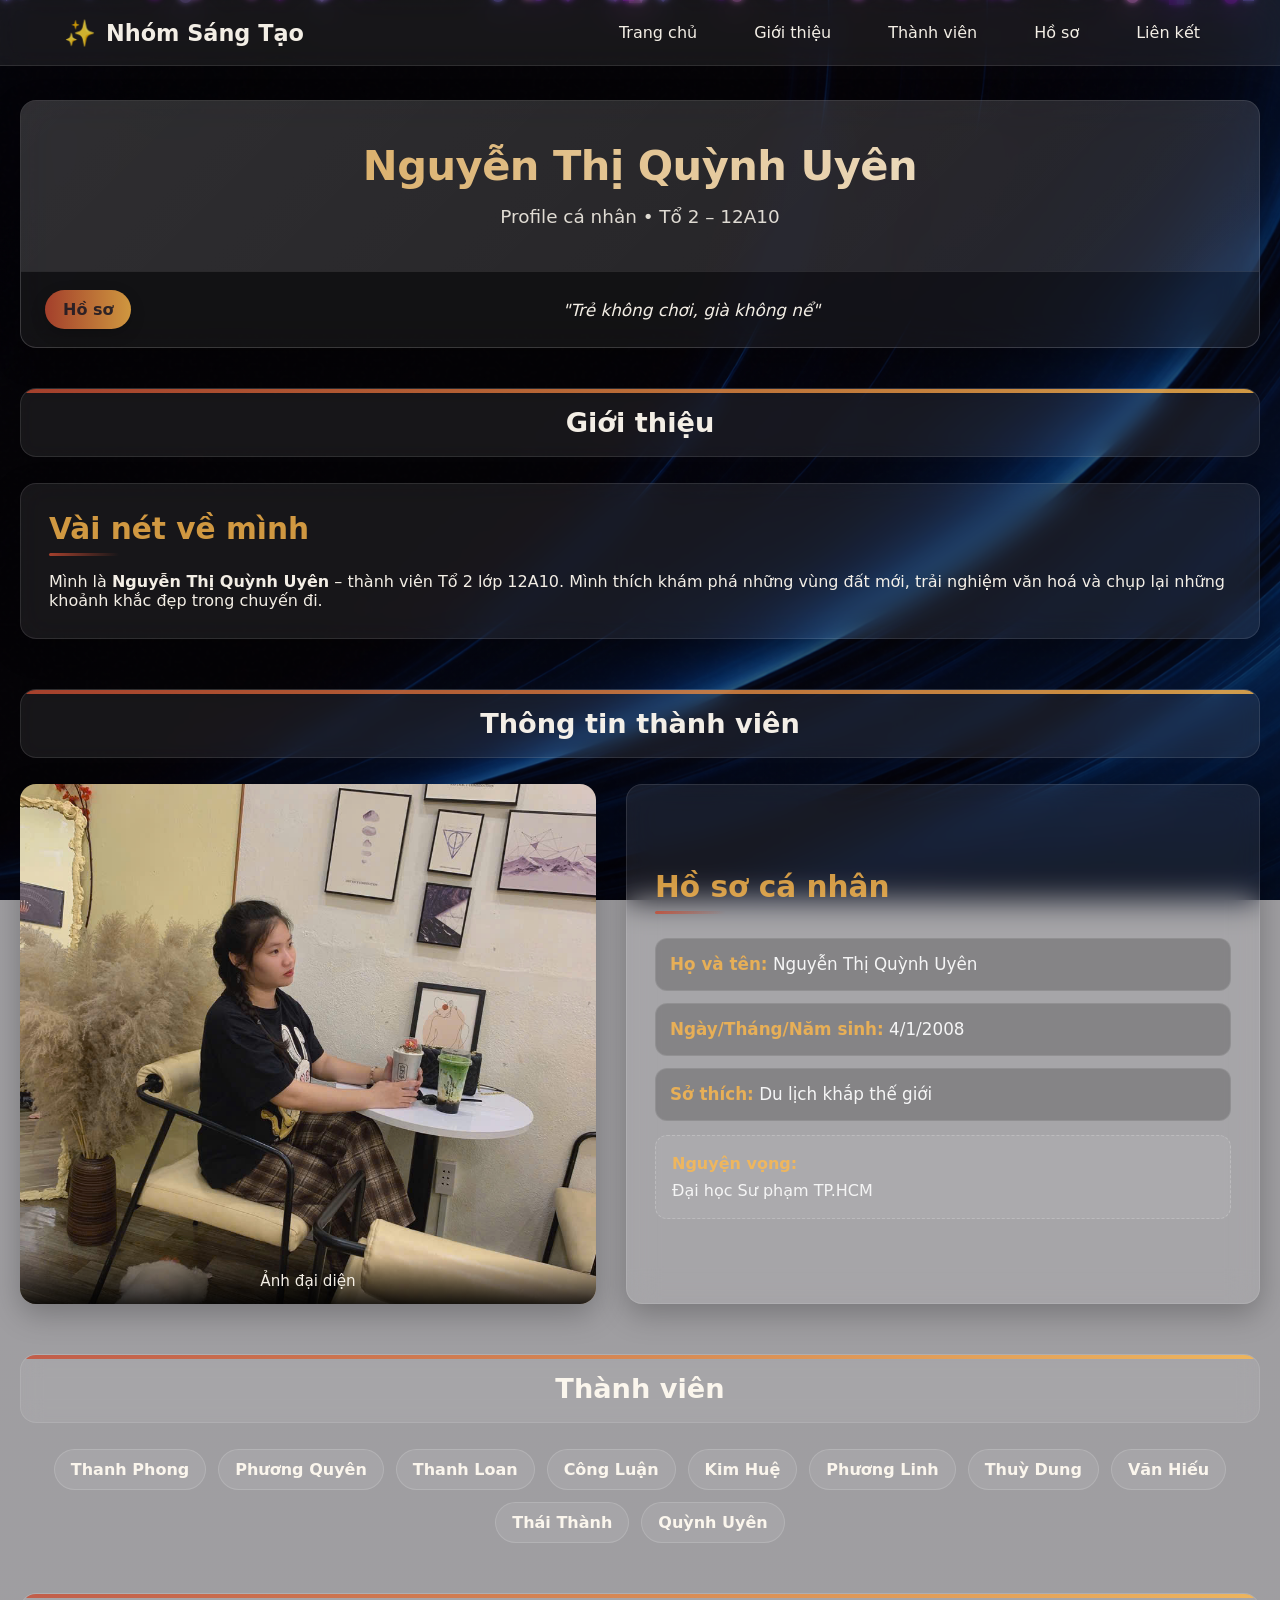
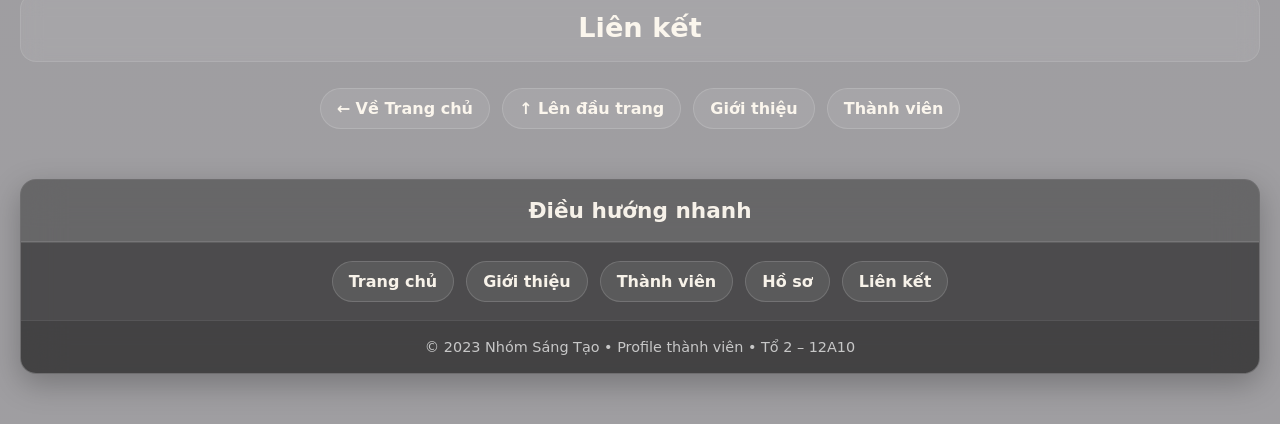
<file: trangchu/uyen.html>
<!DOCTYPE html>
<html lang="vi">
<head>
  <meta charset="UTF-8" />
  <meta name="viewport" content="width=device-width, initial-scale=1.0"/>
  <meta name="description" content="Profile thành viên - Tổ 2 12A10">
  <title>Profile - Nguyễn Thị Quỳnh Uyên</title>

  <!-- LINK CSS NGOÀI -->
  <link rel="stylesheet" href="styles.css" />
</head>

<body>
  <div class="dynamic-overlay"></div>
  <div class="grain-effect"></div>
  <div class="pixel-container" id="pixelContainer"></div>

  <nav class="navbar" id="navbar">
    <a href="index.html" class="nav-logo">
      <span>✨</span>
      <span>Nhóm Sáng Tạo</span>
    </a>

    <!-- GIỮ ĐÚNG: about/members là của PROFILE -->
    <div class="nav-links" id="navLinks">
      <a href="trangchu.html">Trang chủ</a>
      <a href="#about">Giới thiệu</a>
      <a href="#members">Thành viên</a>
      <a href="#profile">Hồ sơ</a>
      <a href="#links">Liên kết</a>
    </div>

    <button class="mobile-menu-btn" id="mobileMenuBtn">☰</button>
  </nav>

  <button class="back-to-top" id="backToTop">↑</button>

  <div class="wrapper">
    <!-- HEADER -->
    <header class="fade-in" id="profile">
      <div class="header-box">
        <div class="banner">
          <h1>Nguyễn Thị Quỳnh Uyên</h1>
          <p>Profile cá nhân • Tổ 2 – 12A10</p>
        </div>

        <div class="slogan">
          <div class="slogan-badge">Hồ sơ</div>
          <div class="slogan-text">"Trẻ không chơi, già không nể"</div>
        </div>
      </div>
    </header>

    <!-- THÊM: ABOUT để bấm #about chạy được -->
    <section class="content-section fade-in delay-1" id="about">
      <div class="section-title">Giới thiệu</div>

      <div class="info-side">
        <div class="info-content">
          <h2>Vài nét về mình</h2>
          <p>
            Mình là <strong>Nguyễn Thị Quỳnh Uyên</strong> – thành viên Tổ 2 lớp 12A10.
            Mình thích khám phá những vùng đất mới, trải nghiệm văn hoá và chụp lại những khoảnh khắc đẹp trong chuyến đi.
          </p>
        </div>
      </div>
    </section>

    <!-- THÔNG TIN CÁ NHÂN -->
    <section class="content-section fade-in delay-1">
      <div class="section-title">Thông tin thành viên</div>

      <div class="split-layout">
        <div class="image-side">
          <img src="images/members/uyen.png" alt="Ảnh đại diện - Nguyễn Thị Quỳnh Uyên">
          <div class="image-caption">Ảnh đại diện</div>
        </div>

        <div class="info-side">
          <div class="info-content">
            <h2>Hồ sơ cá nhân</h2>

            <ul class="profile-list">
              <li><strong>Họ và tên:</strong> Nguyễn Thị Quỳnh Uyên</li>
              <li><strong>Ngày/Tháng/Năm sinh:</strong> 4/1/2008</li>
              <li><strong>Sở thích:</strong> Du lịch khắp thế giới</li>
            </ul>

            <div class="wish-box">
              <strong class="wish-title">Nguyện vọng:</strong><br>
              Đại học Sư phạm TP.HCM
            </div>
          </div>
        </div>
      </div>
    </section>

    <!-- THÊM: MEMBERS để bấm #members chạy được -->
    <section class="content-section fade-in delay-2" id="members">
      <div class="section-title">Thành viên</div>

      <div class="quick-links">
        <a href="phong.html">Thanh Phong</a>
        <a href="pq.html">Phương Quyên</a>
        <a href="thanhloan.html">Thanh Loan</a>
        <a href="luan.html">Công Luận</a>
        <a href="hue.html">Kim Huệ</a>
        <a href="linh.html">Phương Linh</a>
        <a href="dung.html">Thuỳ Dung</a>
        <a href="hieu.html">Văn Hiếu</a>
        <a href="thanh.html">Thái Thành</a>

        <!-- Trang hiện tại -->
        <a href="uyen.html" class="active">Quỳnh Uyên</a>
      </div>
    </section>

    <!-- LIÊN KẾT -->
    <section class="content-section fade-in delay-2" id="links">
      <div class="section-title">Liên kết</div>

      <div class="quick-links">
        <a href="trangchu.html">← Về Trang chủ</a>
        <a href="#profile">↑ Lên đầu trang</a>
        <a href="#about">Giới thiệu</a>
        <a href="#members">Thành viên</a>
      </div>
    </section>

    <!-- FOOTER -->
    <footer class="footer fade-in delay-2">
      <div class="footer-box">
        <div class="footer-title">Điều hướng nhanh</div>

        <div class="footer-links">
          <a href="trangchu.html">Trang chủ</a>
          <a href="#about">Giới thiệu</a>
          <a href="#members">Thành viên</a>
          <a href="#profile">Hồ sơ</a>
          <a href="#links">Liên kết</a>
        </div>

        <div class="copyright">
          © 2023 Nhóm Sáng Tạo • Profile thành viên • Tổ 2 – 12A10
        </div>
      </div>
    </footer>
  </div>

  <script>
    function createPixels() {
      const container = document.getElementById('pixelContainer');
      const pixelCount = 55;

      const purpleColors = [
        '#8A2BE2','#9400D3','#9932CC','#BA55D3','#9370DB',
        '#6A5ACD','#483D8B','#4B0082','#7B68EE','#DA70D6'
      ];
      const shapes = ['square','circle','diamond'];

      for (let i = 0; i < pixelCount; i++) {
        const pixel = document.createElement('div');
        pixel.classList.add('pixel-flake');

        const randomColor = purpleColors[Math.floor(Math.random() * purpleColors.length)];
        pixel.style.backgroundColor = randomColor;
        pixel.style.boxShadow = `0 0 5px ${randomColor}, 0 0 8px ${randomColor}`;

        pixel.style.left = (Math.random() * 100) + '%';
        pixel.style.animationDuration = (Math.random() * 12 + 8) + 's';
        pixel.style.animationDelay = (Math.random() * 8) + 's';

        const size = (Math.random() * 10 + 5);
        pixel.style.width = size + 'px';
        pixel.style.height = size + 'px';

        const shape = shapes[Math.floor(Math.random() * shapes.length)];
        if (shape === 'circle') pixel.style.borderRadius = '50%';
        if (shape === 'diamond') {
          pixel.style.transform = 'rotate(45deg)';
          pixel.style.width = (size * 0.7) + 'px';
          pixel.style.height = (size * 0.7) + 'px';
        }

        pixel.style.opacity = (Math.random() * 0.4 + 0.5);
        pixel.style.animation += `, twinkle ${(Math.random()*2+2)}s ease-in-out infinite`;

        container.appendChild(pixel);
      }
    }

    document.addEventListener('DOMContentLoaded', function() {
      createPixels();

      const fadeElements = document.querySelectorAll('.fade-in');
      const fadeOnScroll = () => {
        fadeElements.forEach(el => {
          const top = el.getBoundingClientRect().top;
          if (top < window.innerHeight - 150) el.classList.add('active');
        });
      };
      fadeOnScroll();
      window.addEventListener('scroll', fadeOnScroll);

      const navbar = document.getElementById('navbar');
      window.addEventListener('scroll', () => {
        if (window.scrollY > 50) navbar.classList.add('scrolled');
        else navbar.classList.remove('scrolled');
      });

      const backToTop = document.getElementById('backToTop');
      window.addEventListener('scroll', () => {
        if (window.scrollY > 300) backToTop.classList.add('show');
        else backToTop.classList.remove('show');
      });
      backToTop.addEventListener('click', () => {
        window.scrollTo({ top: 0, behavior: 'smooth' });
      });

      const mobileMenuBtn = document.getElementById('mobileMenuBtn');
      const navLinks = document.getElementById('navLinks');
      mobileMenuBtn.addEventListener('click', () => {
        navLinks.classList.toggle('active');
        mobileMenuBtn.textContent = navLinks.classList.contains('active') ? '✕' : '☰';
      });
      document.querySelectorAll('.nav-links a').forEach(link => {
        link.addEventListener('click', () => {
          navLinks.classList.remove('active');
          mobileMenuBtn.textContent = '☰';
        });
      });
    });
  </script>
</body>
</html>
</file>
<file: trangchu/styles.css>
/* ====== BIẾN MÀU SẮC LINH HOẠT ====== */
:root{
  --primary-dark: rgba(30, 25, 35, 0.85);
  --primary-light: rgba(255, 250, 240, 0.92);
  --accent-1: rgba(200, 75, 50, 0.8);
  --accent-2: rgba(255, 185, 75, 0.8);
  --text-light: rgba(255, 250, 240, 0.95);
  --text-dark: rgba(30, 25, 35, 0.9);
  --overlay: rgba(15, 12, 20, 0.4);

  --shadow: 0 10px 30px rgba(0,0,0,0.25);
  --radius: 16px;
  --transition: all 0.4s cubic-bezier(0.175, 0.885, 0.32, 1.1);
}

*{ box-sizing: border-box; margin: 0; padding: 0; }
html,body{ height:100%; scroll-behavior: smooth; }

/* ====== NỀN ẢNH VÀ HIỆU ỨNG ====== */
body{
  font-family: 'Segoe UI', system-ui, -apple-system, sans-serif;
  color: var(--text-light);
  background:
    linear-gradient(var(--overlay), var(--overlay)),
    url('background.png') center/cover fixed no-repeat;
  min-height: 100vh;
  overflow-x: hidden;
  position: relative;
}

.dynamic-overlay {
  position: fixed;
  top: 0; left: 0;
  width: 100%; height: 100%;
  background: linear-gradient(
    135deg,
    rgba(0, 0, 0, 0.4) 0%,
    rgba(0, 0, 0, 0.2) 50%,
    rgba(0, 0, 0, 0.4) 100%
  );
  z-index: 0;
  pointer-events: none;
}

.grain-effect {
  position: fixed;
  top: 0; left: 0;
  width: 100%; height: 100%;
  background-image: url("data:image/svg+xml,%3Csvg viewBox='0 0 256 256' xmlns='http://www.w3.org/2000/svg'%3E%3Cfilter id='noiseFilter'%3E%3CfeTurbulence type='fractalNoise' baseFrequency='0.85' numOctaves='1' stitchTiles='stitch'/%3E%3C/filter%3E%3Crect width='100%25' height='100%25' filter='url(%23noiseFilter)' opacity='0.08'/%3E%3C/svg%3E");
  opacity: 0.15;
  z-index: 1;
  pointer-events: none;
}

/* ====== PIXEL RƠI ====== */
.pixel-container {
  position: fixed;
  top: 0; left: 0;
  width: 100%; height: 100%;
  z-index: 10;
  pointer-events: none;
  overflow: hidden;
}

.pixel-flake {
  position: absolute;
  top: -10px;
  pointer-events: none;
  animation: fall linear infinite;
  will-change: transform;
  z-index: 10;
}

@keyframes fall {
  from { transform: translateY(-10vh) translateX(0) rotateZ(0deg); opacity: 0.9; }
  to   { transform: translateY(100vh) translateX(100px) rotateZ(360deg); opacity: 0.3; }
}

@keyframes twinkle {
  0%, 100% { opacity: 0.7; }
  50% { opacity: 1; }
}

/* ====== NAVBAR ====== */
.navbar {
  position: fixed;
  top: 0; left: 0; right: 0;
  z-index: 1000;
  background: rgba(255, 255, 255, 0.08);
  backdrop-filter: blur(15px);
  -webkit-backdrop-filter: blur(15px);
  border-bottom: 1px solid rgba(255, 255, 255, 0.1);
  padding: 15px 5%;
  display: flex;
  justify-content: space-between;
  align-items: center;
  transition: var(--transition);
}

.navbar.scrolled {
  background: rgba(15, 12, 20, 0.85);
  box-shadow: 0 5px 20px rgba(0,0,0,0.2);
}

.nav-logo {
  font-weight: 700;
  font-size: 1.4rem;
  color: var(--text-light);
  text-decoration: none;
  display: flex;
  align-items: center;
  gap: 10px;
}

.nav-logo span:first-child {
  color: var(--accent-2);
  font-size: 1.6rem;
}

.nav-links {
  display: flex;
  gap: 25px;
}

.nav-links a {
  color: var(--text-light);
  text-decoration: none;
  font-weight: 500;
  padding: 8px 16px;
  border-radius: 20px;
  transition: var(--transition);
  position: relative;
  white-space: nowrap;
}

.nav-links a::after {
  content: '';
  position: absolute;
  bottom: 0;
  left: 50%;
  width: 0;
  height: 2px;
  background: linear-gradient(90deg, var(--accent-1), var(--accent-2));
  transition: var(--transition);
  transform: translateX(-50%);
}

.nav-links a:hover::after { width: 80%; }
.nav-links a:hover { color: var(--accent-2); }

.mobile-menu-btn {
  display: none;
  background: none;
  border: none;
  font-size: 1.8rem;
  color: var(--text-light);
  cursor: pointer;
}

/* ====== WRAPPER ====== */
.wrapper {
  position: relative;
  z-index: 2;
  max-width: 1400px;
  margin: 0 auto;
  padding: 100px 20px 50px;
}

/* ====== HEADER BOX ====== */
.header-box {
  background: rgba(255, 255, 255, 0.08);
  backdrop-filter: blur(20px);
  -webkit-backdrop-filter: blur(20px);
  border-radius: var(--radius);
  box-shadow: var(--shadow);
  overflow: hidden;
  border: 1px solid rgba(255, 255, 255, 0.15);
  margin-bottom: 40px;
  transition: var(--transition);
}

.header-box:hover {
  transform: translateY(-5px);
  box-shadow: 0 15px 35px rgba(0,0,0,0.3);
}

.banner {
  padding: 40px 30px;
  text-align: center;
  background: linear-gradient(
    135deg,
    rgba(255, 255, 255, 0.1) 0%,
    rgba(255, 255, 255, 0.05) 100%
  );
}

.banner h1 {
  font-size: 2.6rem;
  margin-bottom: 12px;
  background: linear-gradient(90deg, var(--accent-2), var(--text-light));
  -webkit-background-clip: text;
  -webkit-text-fill-color: transparent;
  background-clip: text;
  letter-spacing: -0.5px;
}

.banner p {
  font-size: 1.15rem;
  opacity: 0.9;
  max-width: 900px;
  margin: 0 auto;
  line-height: 1.6;
}

.slogan {
  padding: 18px 24px;
  display: flex;
  align-items: center;
  justify-content: space-between;
  gap: 16px;
  flex-wrap: wrap;
  background: rgba(0, 0, 0, 0.2);
  border-top: 1px solid rgba(255, 255, 255, 0.1);
}

.slogan-badge {
  padding: 10px 18px;
  border-radius: 50px;
  background: linear-gradient(90deg, var(--accent-1), var(--accent-2));
  color: var(--text-dark);
  font-weight: 800;
  font-size: 1rem;
  white-space: nowrap;
  box-shadow: 0 5px 15px rgba(0,0,0,0.2);
}

.slogan-text {
  font-size: 1.05rem;
  font-style: italic;
  text-align: center;
  flex: 1;
  color: var(--text-light);
}

/* ====== SECTION TITLE ====== */
.content-section { margin-bottom: 50px; }

.section-title {
  margin: 20px 0 26px;
  padding: 18px 22px;
  border-radius: var(--radius);
  background: rgba(255, 255, 255, 0.08);
  backdrop-filter: blur(10px);
  border: 1px solid rgba(255, 255, 255, 0.1);
  color: var(--text-light);
  font-weight: 800;
  font-size: 1.7rem;
  position: relative;
  overflow: hidden;
  text-align: center;
}

.section-title::before {
  content: '';
  position: absolute;
  top: 0; left: 0;
  width: 100%;
  height: 4px;
  background: linear-gradient(to right, var(--accent-1), var(--accent-2));
}

/* ====== SPLIT LAYOUT (GIỐNG TRANG CHỦ) ====== */
.split-layout {
  display: flex;
  gap: 30px;
  align-items: stretch;
}

.image-side {
  flex: 1;
  border-radius: var(--radius);
  overflow: hidden;
  box-shadow: var(--shadow);
  position: relative;
  transition: var(--transition);
  display: flex;
  align-items: center;
  justify-content: center;
}

.image-side img {
  width: 100%;
  height: 100%;
  min-height: 420px;
  max-height: 520px;
  object-fit: cover;
  transition: transform 0.8s ease;
}

.image-side:hover {
  transform: translateY(-8px);
  box-shadow: 0 20px 40px rgba(0,0,0,0.4);
}

.image-side:hover img { transform: scale(1.05); }

.image-caption {
  position: absolute;
  bottom: 0; left: 0; right: 0;
  padding: 14px 18px;
  background: linear-gradient(transparent, rgba(0,0,0,0.85));
  color: var(--text-light);
  font-size: 0.95rem;
  text-align: center;
}

.info-side {
  flex: 1;
  padding: 28px;
  background: rgba(255, 255, 255, 0.08);
  backdrop-filter: blur(15px);
  -webkit-backdrop-filter: blur(15px);
  border-radius: var(--radius);
  box-shadow: var(--shadow);
  border: 1px solid rgba(255, 255, 255, 0.1);
  transition: var(--transition);
  display: flex;
  flex-direction: column;
  justify-content: center;
}

.info-side:hover {
  transform: translateY(-5px);
  box-shadow: 0 15px 35px rgba(0,0,0,0.3);
  background: rgba(255, 255, 255, 0.12);
}

.info-content h2 {
  font-size: 1.85rem;
  margin-bottom: 16px;
  color: var(--accent-2);
  position: relative;
  display: inline-block;
  padding-bottom: 10px;
}

.info-content h2::after {
  content: '';
  position: absolute;
  bottom: 0; left: 0;
  width: 70px;
  height: 3px;
  background: linear-gradient(90deg, var(--accent-1), transparent);
  border-radius: 3px;
}

.profile-list {
  list-style: none;
  display: grid;
  gap: 12px;
  margin-top: 8px;
}

.profile-list li {
  padding: 12px 14px;
  border-radius: 12px;
  background: rgba(0,0,0,0.2);
  border: 1px solid rgba(255,255,255,0.1);
  line-height: 1.6;
  color: rgba(255,255,255,0.92);
  font-size: 1.05rem;
}

.profile-list strong { color: var(--accent-2); }

.wish-box{
  margin-top: 14px;
  padding: 14px 16px;
  border-radius: 12px;
  background: rgba(255,255,255,0.06);
  border: 1px dashed rgba(255,255,255,0.2);
  color: rgba(255,255,255,0.88);
  line-height: 1.7;
}

.wish-title{ color: var(--accent-2); }

/* ====== LIÊN KẾT NHANH ====== */
.quick-links{
  display: flex;
  flex-wrap: wrap;
  gap: 12px;
  justify-content: center;
  margin-top: 18px;
}

.quick-links a{
  text-decoration: none;
  color: var(--text-light);
  padding: 10px 16px;
  border-radius: 999px;
  background: rgba(255,255,255,0.08);
  border: 1px solid rgba(255,255,255,0.15);
  transition: var(--transition);
  font-weight: 600;
}

.quick-links a:hover{
  transform: translateY(-2px);
  background: rgba(255,255,255,0.15);
  border-color: var(--accent-2);
  color: var(--accent-2);
}

/* ====== BACK TO TOP ====== */
.back-to-top {
  position: fixed;
  bottom: 30px;
  right: 30px;
  width: 50px;
  height: 50px;
  background: linear-gradient(135deg, var(--accent-1), var(--accent-2));
  color: var(--text-dark);
  border: none;
  border-radius: 50%;
  font-size: 1.5rem;
  cursor: pointer;
  z-index: 100;
  opacity: 0;
  visibility: hidden;
  transform: translateY(20px);
  transition: var(--transition);
  box-shadow: 0 5px 15px rgba(0,0,0,0.3);
  display: flex;
  align-items: center;
  justify-content: center;
}

.back-to-top.show {
  opacity: 1;
  visibility: visible;
  transform: translateY(0);
}

/* ====== FOOTER ====== */
.footer { margin-top: 50px; }

.footer-box{
  background: rgba(0, 0, 0, 0.4);
  backdrop-filter: blur(20px);
  border-radius: var(--radius);
  box-shadow: var(--shadow);
  overflow: hidden;
  border: 1px solid rgba(255, 255, 255, 0.1);
}

.footer-title{
  padding: 18px 22px;
  font-weight: 800;
  color: var(--text-light);
  border-bottom: 1px solid rgba(255, 255, 255, 0.1);
  background: rgba(255, 255, 255, 0.05);
  font-size: 1.35rem;
  text-align: center;
}

.footer-links{
  padding: 18px 22px;
  display: flex;
  flex-wrap: wrap;
  gap: 12px;
  justify-content: center;
  border-top: 1px solid rgba(255, 255, 255, 0.1);
  background: rgba(0, 0, 0, 0.2);
}

.footer-links a{
  text-decoration: none;
  color: var(--text-light);
  padding: 10px 16px;
  border-radius: 999px;
  background: rgba(255, 255, 255, 0.08);
  border: 1px solid rgba(255, 255, 255, 0.15);
  transition: var(--transition);
  font-weight: 600;
}

.footer-links a:hover{
  transform: translateY(-2px);
  background: rgba(255, 255, 255, 0.15);
  border-color: var(--accent-2);
  color: var(--accent-2);
}

.copyright{
  text-align: center;
  padding: 18px;
  color: rgba(255, 255, 255, 0.7);
  font-size: 0.9rem;
  border-top: 1px solid rgba(255, 255, 255, 0.1);
  background: rgba(0, 0, 0, 0.3);
}

/* ====== RESPONSIVE ====== */
@media (max-width: 1100px) {
  .split-layout { flex-direction: column; }
  .nav-links{
    display: none;
    position: absolute;
    top: 100%;
    left: 0; right: 0;
    background: rgba(15, 12, 20, 0.95);
    flex-direction: column;
    padding: 20px;
    box-shadow: 0 10px 20px rgba(0,0,0,0.2);
    border-top: 1px solid rgba(255, 255, 255, 0.1);
  }
  .nav-links.active { display: flex; }
  .mobile-menu-btn { display: block; }
}

@media (max-width: 768px) {
  .wrapper { padding: 90px 15px 40px; }
  .banner h1 { font-size: 2rem; }
}

/* ====== HIỆU ỨNG LOAD ====== */
.fade-in {
  opacity: 0;
  transform: translateY(30px);
  transition: opacity 0.8s ease, transform 0.8s ease;
}
.fade-in.active {
  opacity: 1;
  transform: translateY(0);
}
.delay-1 { transition-delay: 0.1s; }
.delay-2 { transition-delay: 0.2s; }
</file>
